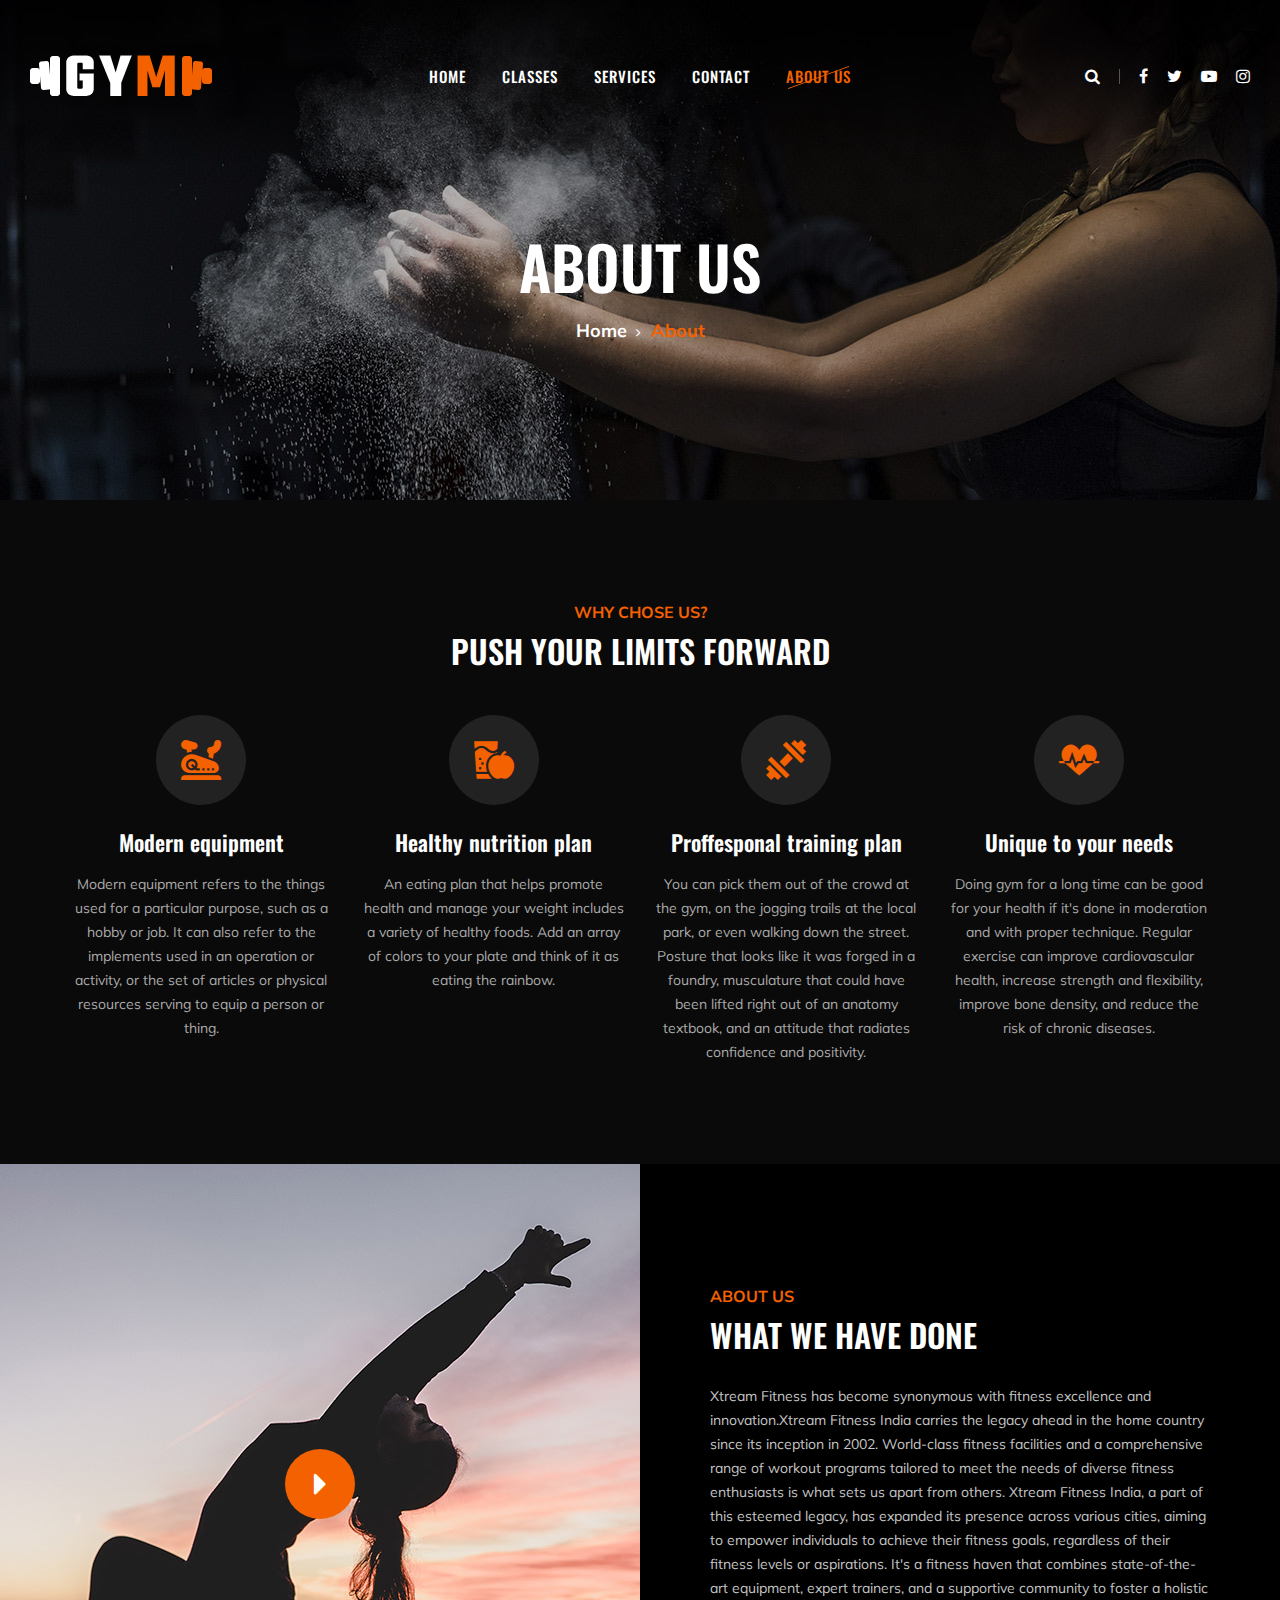
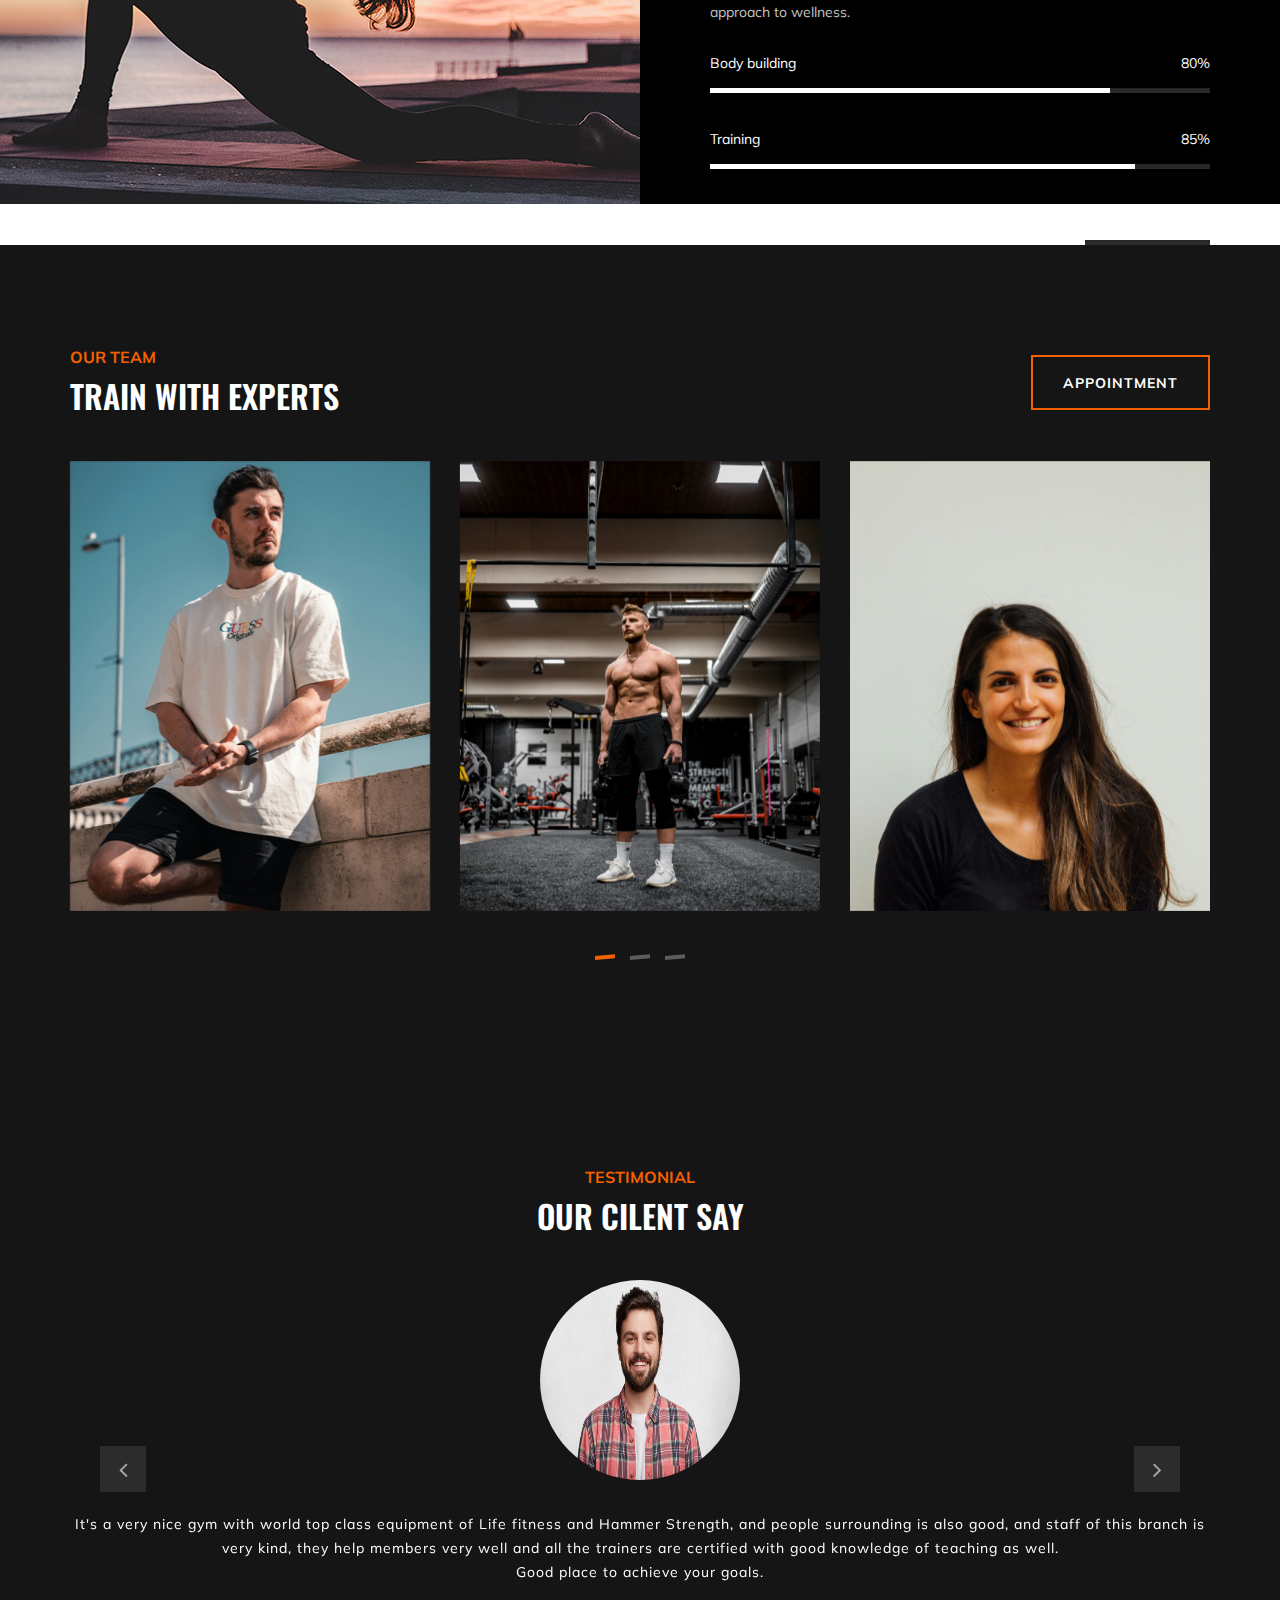
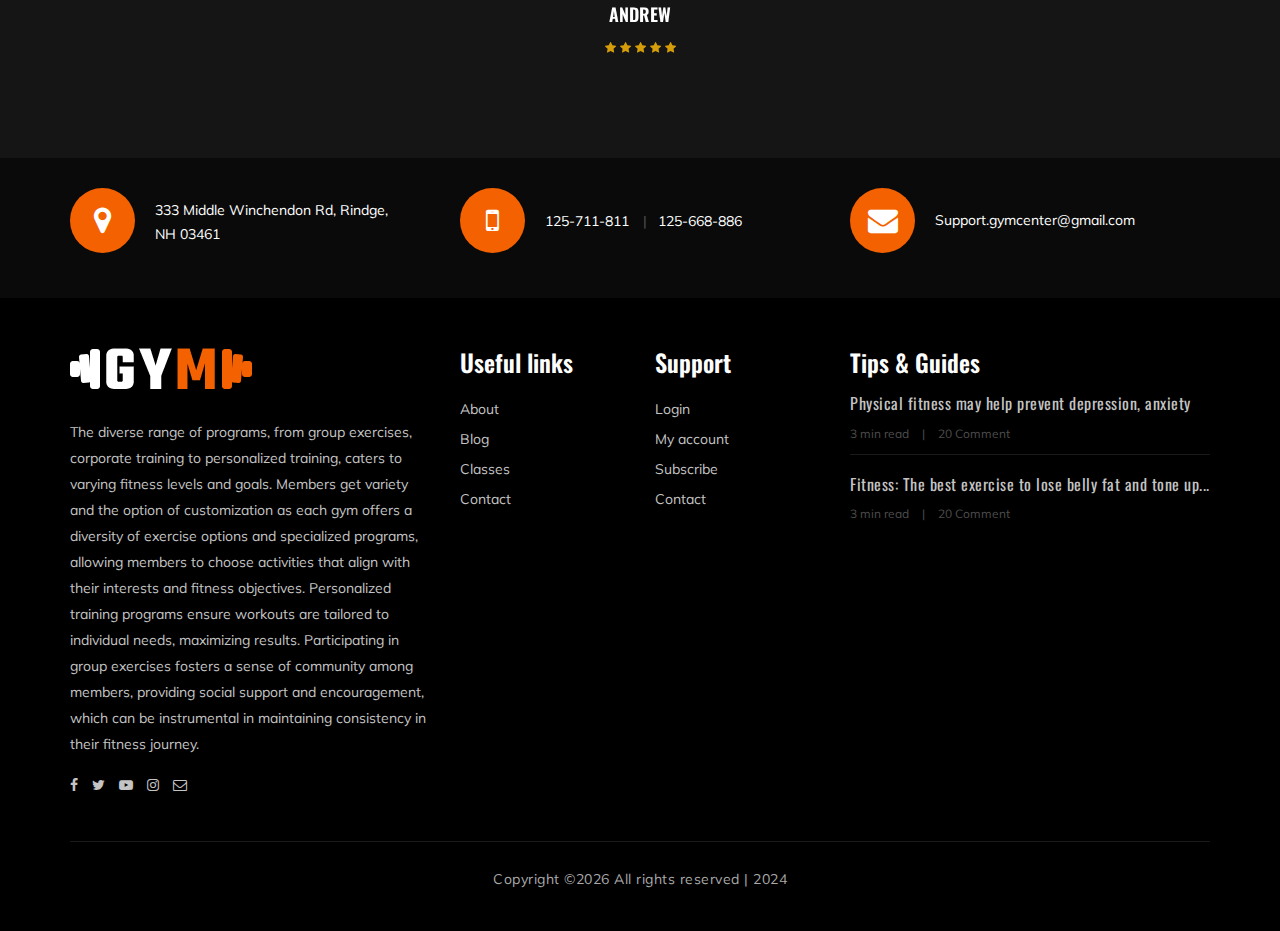
<file: about-us.html>
<!DOCTYPE html>
<html lang="zxx">

<head>
    <meta charset="UTF-8">
    <meta name="description" content="Gym Template">
    <meta name="keywords" content="Gym, unica, creative, html">
    <meta name="viewport" content="width=device-width, initial-scale=1.0">
    <meta http-equiv="X-UA-Compatible" content="ie=edge">
    <title>Xtream Fitness</title>

    <!-- Google Font -->
    <link href="https://fonts.googleapis.com/css?family=Muli:300,400,500,600,700,800,900&display=swap" rel="stylesheet">
    <link href="https://fonts.googleapis.com/css?family=Oswald:300,400,500,600,700&display=swap" rel="stylesheet">

    <!-- Css Styles -->
    <link rel="stylesheet" href="css/bootstrap.min.css" type="text/css">
    <link rel="stylesheet" href="css/font-awesome.min.css" type="text/css">
    <link rel="stylesheet" href="css/flaticon.css" type="text/css">
    <link rel="stylesheet" href="css/owl.carousel.min.css" type="text/css">
    <link rel="stylesheet" href="css/barfiller.css" type="text/css">
    <link rel="stylesheet" href="css/magnific-popup.css" type="text/css">
    <link rel="stylesheet" href="css/slicknav.min.css" type="text/css">
    <link rel="stylesheet" href="css/style.css" type="text/css">
</head>

<body>
    <!-- Page Preloder -->
    <div id="preloder">
        <div class="loader"></div>
    </div>

 <!-- Offcanvas Menu Section Begin -->
    <div class="offcanvas-menu-overlay"></div>
    <div class="offcanvas-menu-wrapper">
        <div class="canvas-close">
            <i class="fa fa-close"></i>
        </div>
        <div class="canvas-search search-switch">
            <i class="fa fa-search"></i>
        </div>
        <nav class="canvas-menu mobile-menu">
            <ul>
                <li><a href="./index.html">Home</a></li>
                <li><a href="./classes.html">Classes</a></li>
                <li><a href="./services.html">Services</a></li>
                <li><a href="./contact.html">Contact</a></li>
                <li><a href="./about-us.html">About Us</a></li>
        </nav>
        </nav>
        <div id="mobile-menu-wrap"></div>
        <div class="canvas-social">
            <a href="#"><i class="fa fa-facebook"></i></a>
            <a href="#"><i class="fa fa-twitter"></i></a>
            <a href="#"><i class="fa fa-youtube-play"></i></a>
            <a href="#"><i class="fa fa-instagram"></i></a>
        </div>
    </div>
    <!-- Offcanvas Menu Section End -->

    <!-- Header Section Begin -->
    <header class="header-section">
        <div class="container-fluid">
            <div class="row">
                <div class="col-lg-3">
                    <div class="logo">
                        <a href="./index.html">
                            <img src="img/logo.png" alt="">
                        </a>
                    </div>
                </div>
                <div class="col-lg-6">
                    <nav class="nav-menu">
                        <ul>
                            <li><a href="./index.html">Home</a></li>
                            <li><a href="./classes.html">Classes</a></li>
                            <li><a href="./services.html">Services</a></li>
                            <li><a href="./contact.html">Contact</a></li>
                            <li class="active"><a href="./about-us.html">About Us</a></li>
                    </nav>
                </div>
                <div class="col-lg-3">
                    <div class="top-option">
                        <div class="to-search search-switch">
                            <i class="fa fa-search"></i>
                        </div>
                        <div class="to-social">
                            <a href="#"><i class="fa fa-facebook"></i></a>
                            <a href="#"><i class="fa fa-twitter"></i></a>
                            <a href="#"><i class="fa fa-youtube-play"></i></a>
                            <a href="#"><i class="fa fa-instagram"></i></a>
                        </div>
                    </div>
                </div>
            </div>
            <div class="canvas-open">
                <i class="fa fa-bars"></i>
            </div>
        </div>
    </header>
    <!-- Header End -->

    <!-- Breadcrumb Section Begin -->
    <section class="breadcrumb-section set-bg" data-setbg="img/breadcrumb-bg.jpg">
        <div class="container">
            <div class="row">
                <div class="col-lg-12 text-center">
                    <div class="breadcrumb-text">
                        <h2>About us</h2>
                        <div class="bt-option">
                            <a href="./index.html">Home</a>
                            <span>About</span>
                        </div>
                    </div>
                </div>
            </div>
        </div>
    </section>
    <!-- Breadcrumb Section End -->

    <!-- ChoseUs Section Begin -->
    <section class="choseus-section spad">
        <div class="container">
            <div class="row">
                <div class="col-lg-12">
                    <div class="section-title">
                        <span>Why chose us?</span>
                        <h2>PUSH YOUR LIMITS FORWARD</h2>
                    </div>
                </div>
            </div>
            <div class="row">
                <div class="col-lg-3 col-sm-6">
                    <div class="cs-item">
                        <span class="flaticon-034-stationary-bike"></span>
                        <h4>Modern equipment</h4>
                        <p>Modern equipment refers to the things used for a particular purpose, such as a hobby or job. It can also refer to the implements used in an operation or activity, or the set of articles or physical resources serving to equip a person or thing.</p>
                    </div>
                </div>
                <div class="col-lg-3 col-sm-6">
                    <div class="cs-item">
                        <span class="flaticon-033-juice"></span>
                        <h4>Healthy nutrition plan</h4>
                        <p>An eating plan that helps promote health and manage your weight includes a variety of healthy foods. Add an array of colors to your plate and think of it as eating the rainbow.</p>
                    </div>
                </div>
                <div class="col-lg-3 col-sm-6">
                    <div class="cs-item">
                        <span class="flaticon-002-dumbell"></span>
                        <h4>Proffesponal training plan</h4>
                        <p>You can pick them out of the crowd at the gym, on the jogging trails at the local park, or even walking down the street. Posture that looks like it was forged in a foundry, musculature that could have been lifted right out of an anatomy textbook, and an attitude that radiates confidence and positivity.</p>
                    </div>
                </div>
                <div class="col-lg-3 col-sm-6">
                    <div class="cs-item">
                        <span class="flaticon-014-heart-beat"></span>
                        <h4>Unique to your needs</h4>
                        <p>Doing gym for a long time can be good for your health if it's done in moderation and with proper technique. Regular exercise can improve cardiovascular health, increase strength and flexibility, improve bone density, and reduce the risk of chronic diseases.</p>
                    </div>
                </div>
            </div>
        </div>
    </section>
    <!-- ChoseUs Section End -->

    <!-- About US Section Begin -->
    <section class="aboutus-section">
        <div class="container-fluid">
            <div class="row">
                <div class="col-lg-6 p-0">
                    <div class="about-video set-bg" data-setbg="img/about-us.jpg">
                        <a href="https://youtu.be/chEgqD07xAI?feature=shared" class="play-btn video-popup"><i
                                class="fa fa-caret-right"></i></a>
                    </div>
                </div>
                <div class="col-lg-6 p-0">
                    <div class="about-text">
                        <div class="section-title">
                            <span>About Us</span>
                            <h2>What we have done</h2>
                        </div>
                        <div class="at-desc">
                            <p>Xtream Fitness has become synonymous with fitness excellence and innovation.Xtream Fitness India carries the legacy ahead in the home country since its inception in 2002. World-class fitness facilities and a comprehensive range of workout programs tailored to meet the needs of diverse fitness enthusiasts is what sets us apart from others.

                                Xtream Fitness India, a part of this esteemed legacy, has expanded its presence across various cities, aiming to empower individuals to achieve their fitness goals, regardless of their fitness levels or aspirations. It's a fitness haven that combines state-of-the-art equipment, expert trainers, and a supportive community to foster a holistic approach to wellness.</p>
                        </div>
                        <div class="about-bar">
                            <div class="ab-item">
                                <p>Body building</p>
                                <div id="bar1" class="barfiller">
                                    <span class="fill" data-percentage="80"></span>
                                    <div class="tipWrap">
                                        <span class="tip"></span>
                                    </div>
                                </div>
                            </div>
                            <div class="ab-item">
                                <p>Training</p>
                                <div id="bar2" class="barfiller">
                                    <span class="fill" data-percentage="85"></span>
                                    <div class="tipWrap">
                                        <span class="tip"></span>
                                    </div>
                                </div>
                            </div>
                            <div class="ab-item">
                                <p>Fitness</p>
                                <div id="bar3" class="barfiller">
                                    <span class="fill" data-percentage="75"></span>
                                    <div class="tipWrap">
                                        <span class="tip"></span>
                                    </div>
                                </div>
                            </div>
                        </div>
                    </div>
                </div>
            </div>
        </div>
    </section>
    <!-- About US Section End -->

    <!-- Team Section Begin -->
    <section class="team-section spad">
        <div class="container">
            <div class="row">
                <div class="col-lg-12">
                    <div class="team-title">
                        <div class="section-title">
                            <span>Our Team</span>
                            <h2>TRAIN WITH EXPERTS</h2>
                        </div>
                        <a href="#" class="primary-btn btn-normal appoinment-btn">appointment</a>
                    </div>
                </div>
            </div>
            <div class="row">
                <div class="ts-slider owl-carousel">
                    <div class="col-lg-4">
                        <div class="ts-item set-bg" data-setbg="./img/team/team1.jpg">
                            <div class="ts_text">
                                <h4>Robert</h4>
                                <span>Gym Trainer</span>
                            </div>
                        </div>
                    </div>
                    <div class="col-lg-4">
                        <div class="ts-item set-bg" data-setbg="./img/team/team2.jpg">
                            <div class="ts_text">
                                <h4>Charles Edge</h4>
                                <span>Gym Trainer</span>
                            </div>
                        </div>
                    </div>
                    <div class="col-lg-4">
                        <div class="ts-item set-bg" data-setbg="./img/team/team3.jpg">
                            <div class="ts_text">
                                <h4>Cassie</h4>
                                <span>Gym Trainer</span>
                            </div>
                        </div>
                    </div>
                    <div class="col-lg-4">
                        <div class="ts-item set-bg" data-setbg="./img/team/team4.jpg">
                            <div class="ts_text">
                                <h4>William Bun</h4>
                                <span>Gym Trainer</span>
                            </div>
                        </div>
                    </div>
                    <div class="col-lg-4">
                        <div class="ts-item set-bg" data-setbg="./img/team/team5.jpg">
                            <div class="ts_text">
                                <h4>Olive Kay</h4>
                                <span>Gym Trainer</span>
                            </div>
                        </div>
                    </div>
                    <div class="col-lg-4">
                        <div class="ts-item set-bg" data-setbg="./img/team/team6.jpg">
                            <div class="ts_text">
                                <h4>Mary</h4>
                                <span>Gym Trainer</span>
                            </div>
                        </div>
                    </div>
                </div>
            </div>
        </div>
    </section>
    <!-- Banner Section End -->

    <!-- Testimonial Section Begin -->
    <section class="testimonial-section spad">
        <div class="container">
            <div class="row">
                <div class="col-lg-12">
                    <div class="section-title">
                        <span>Testimonial</span>
                        <h2>Our cilent say</h2>
                    </div>
                </div>
            </div>
            <div class="ts_slider owl-carousel">
                <div class="ts_item">
                    <div class="row">
                        <div class="col-lg-12 text-center">
                            <div class="ti_pic">
                                <img src="img/testimonial/t-2.jpg" alt="">
                            </div>
                            <div class="ti_text">
                                <p>It's a very nice gym with world top class equipment of Life fitness and Hammer Strength, and people surrounding is also good, and staff of this branch is very kind, they help members very well and all the trainers are certified with good knowledge of teaching as well.<br/> Good place to achieve your goals.</p>
                                <h5>Andrew</h5>
                                <div class="tt-rating">
                                    <i class="fa fa-star"></i>
                                    <i class="fa fa-star"></i>
                                    <i class="fa fa-star"></i>
                                    <i class="fa fa-star"></i>
                                    <i class="fa fa-star"></i>
                                </div>
                            </div>
                        </div>
                    </div>
                </div>
                <div class="ts_item">
                    <div class="row">
                        <div class="col-lg-12 text-center">
                            <div class="ti_pic">
                                <img src="img/testimonial/t-1.jpg" alt="">
                            </div>
                            <div class="ti_text">
                                <p>So this place is more than just a gym. You can walk in and make friends that will guide you and help you out each time. They have great programs such as kickboxing, yoga, Zumba etc that you can opt for to change the routine once in a while. They have <br/> dedicated cardio and spinning sections with mood lighting and good instructors. The staff is humble and helpful whenever approached.</p>
                                <h5>Tina</h5>
                                <div class="tt-rating">
                                    <i class="fa fa-star"></i>
                                    <i class="fa fa-star"></i>
                                    <i class="fa fa-star"></i>
                                    <i class="fa fa-star"></i>
                                    <i class="fa fa-star"></i>
                                </div>
                            </div>
                        </div>
                    </div>
                </div>
            </div>
        </div>
    </section>
    <!-- Testimonial Section End -->

    <!-- Get In Touch Section Begin -->
    <div class="gettouch-section">
        <div class="container">
            <div class="row">
                <div class="col-md-4">
                    <div class="gt-text">
                        <i class="fa fa-map-marker"></i>
                        <p>333 Middle Winchendon Rd, Rindge,<br/> NH 03461</p>
                    </div>
                </div>
                <div class="col-md-4">
                    <div class="gt-text">
                        <i class="fa fa-mobile"></i>
                        <ul>
                            <li>125-711-811</li>
                            <li>125-668-886</li>
                        </ul>
                    </div>
                </div>
                <div class="col-md-4">
                    <div class="gt-text email">
                        <i class="fa fa-envelope"></i>
                        <p>Support.gymcenter@gmail.com</p>
                    </div>
                </div>
            </div>
        </div>
    </div>
    <!-- Get In Touch Section End -->

    <!-- Footer Section Begin -->
    <section class="footer-section">
        <div class="container">
            <div class="row">
                <div class="col-lg-4">
                    <div class="fs-about">
                        <div class="fa-logo">
                            <a href="#"><img src="img/logo.png" alt=""></a>
                        </div>
                        <p>The diverse range of programs, from group exercises, corporate training to personalized training, caters to varying fitness levels and goals. Members get variety and the option of customization as each gym offers a diversity of exercise options and specialized programs, allowing members to choose activities that align with their interests and fitness objectives. Personalized training programs ensure workouts are tailored to individual needs, maximizing results. Participating in group exercises fosters a sense of community among members, providing social support and encouragement, which can be instrumental in maintaining consistency in their fitness journey.</p>
                        <div class="fa-social">
                            <a href="#"><i class="fa fa-facebook"></i></a>
                            <a href="#"><i class="fa fa-twitter"></i></a>
                            <a href="#"><i class="fa fa-youtube-play"></i></a>
                            <a href="#"><i class="fa fa-instagram"></i></a>
                            <a href="#"><i class="fa  fa-envelope-o"></i></a>
                        </div>
                    </div>
                </div>
                <div class="col-lg-2 col-md-3 col-sm-6">
                    <div class="fs-widget">
                        <h4>Useful links</h4>
                        <ul>
                            <li><a href="#">About</a></li>
                            <li><a href="#">Blog</a></li>
                            <li><a href="#">Classes</a></li>
                            <li><a href="#">Contact</a></li>
                        </ul>
                    </div>
                </div>
                <div class="col-lg-2 col-md-3 col-sm-6">
                    <div class="fs-widget">
                        <h4>Support</h4>
                        <ul>
                            <li><a href="#">Login</a></li>
                            <li><a href="#">My account</a></li>
                            <li><a href="#">Subscribe</a></li>
                            <li><a href="#">Contact</a></li>
                        </ul>
                    </div>
                </div>
                <div class="col-lg-4 col-md-6">
                    <div class="fs-widget">
                        <h4>Tips & Guides</h4>
                        <div class="fw-recent">
                            <h6><a href="#">Physical fitness may help prevent depression, anxiety</a></h6>
                            <ul>
                                <li>3 min read</li>
                                <li>20 Comment</li>
                            </ul>
                        </div>
                        <div class="fw-recent">
                            <h6><a href="#">Fitness: The best exercise to lose belly fat and tone up...</a></h6>
                            <ul>
                                <li>3 min read</li>
                                <li>20 Comment</li>
                            </ul>
                        </div>
                    </div>
                </div>
            </div>
            <div class="row">
                <div class="col-lg-12 text-center">
                    <div class="copyright-text">
                        <p><!-- Link back to Colorlib can't be removed. Template is licensed under CC BY 3.0. -->
  Copyright &copy;<script>document.write(new Date().getFullYear());</script> All rights reserved | 2024
                    </div>
                </div>
            </div>
        </div>
    </section>
    <!-- Footer Section End -->

    <!-- Search model Begin -->
    <div class="search-model">
        <div class="h-100 d-flex align-items-center justify-content-center">
            <div class="search-close-switch">+</div>
            <form class="search-model-form">
                <input type="text" id="search-input" placeholder="Search here.....">
            </form>
        </div>
    </div>
    <!-- Search model end -->

    <!-- Js Plugins -->
    <script src="js/jquery-3.3.1.min.js"></script>
    <script src="js/bootstrap.min.js"></script>
    <script src="js/jquery.magnific-popup.min.js"></script>
    <script src="js/masonry.pkgd.min.js"></script>
    <script src="js/jquery.barfiller.js"></script>
    <script src="js/jquery.slicknav.js"></script>
    <script src="js/owl.carousel.min.js"></script>
    <script src="js/main.js"></script>


</body>

</html>
</file>
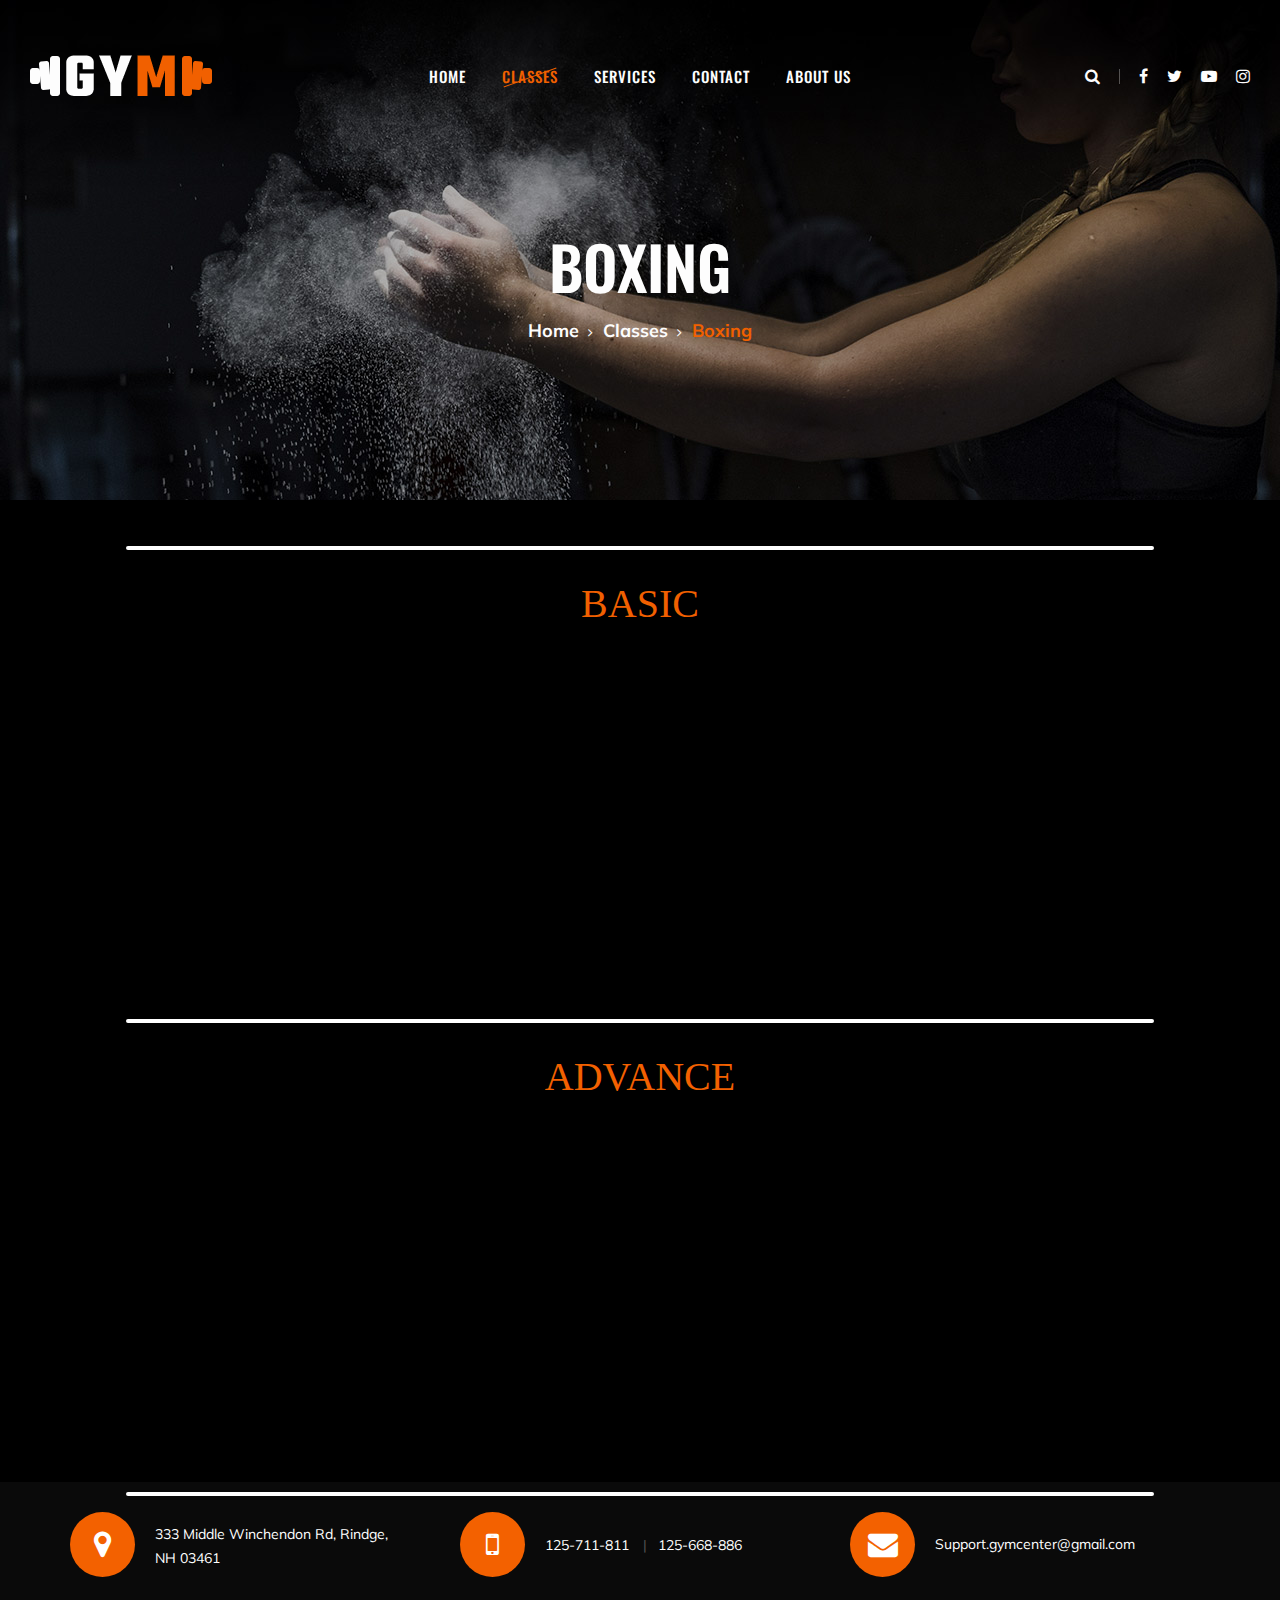
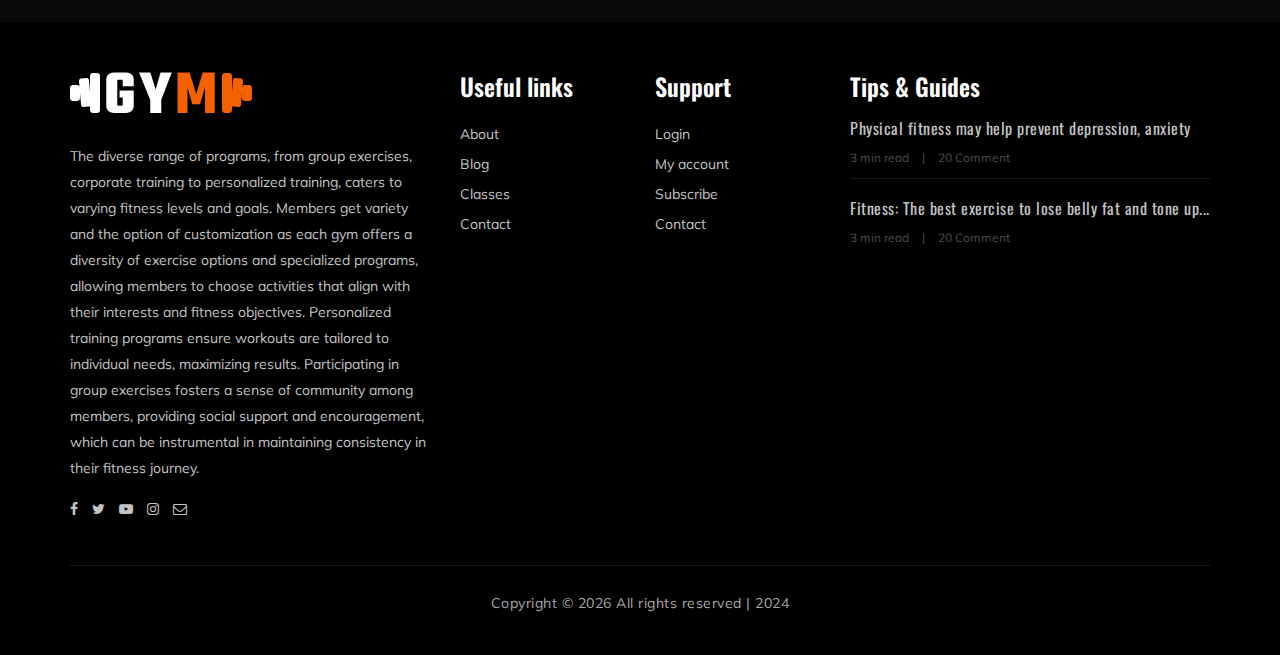
<file: boxing.html>
<!DOCTYPE html>
<html lang="zxx">

    <head>
        <meta charset="UTF-8">
        <meta name="description" content="Gym Template">
        <meta name="keywords" content="Gym, unica, creative, html">
        <meta name="viewport" content="width=device-width, initial-scale=1.0">
        <meta http-equiv="X-UA-Compatible" content="ie=edge">
        <title>Xtream Fitness</title>

        <!-- Google Font -->
        <link href="https://fonts.googleapis.com/css?family=Muli:300,400,500,600,700,800,900&display=swap" rel="stylesheet">
        <link href="https://fonts.googleapis.com/css?family=Oswald:300,400,500,600,700&display=swap" rel="stylesheet">

        <!-- Css Styles -->
        <link rel="stylesheet" href="css/bootstrap.min.css" type="text/css">
        <link rel="stylesheet" href="css/font-awesome.min.css" type="text/css">
        <link rel="stylesheet" href="css/flaticon.css" type="text/css">
        <link rel="stylesheet" href="css/owl.carousel.min.css" type="text/css">
        <link rel="stylesheet" href="css/barfiller.css" type="text/css">
        <link rel="stylesheet" href="css/magnific-popup.css" type="text/css">
        <link rel="stylesheet" href="css/slicknav.min.css" type="text/css">
        <link rel="stylesheet" href="css/style3.css" type="text/css">
    </head>
    <body> 
         <!-- Page Preloder -->
        <div id="preloder">
            <div class="loader"></div>
        </div>

            <!-- Offcanvas Menu Section Begin -->
            <div class="offcanvas-menu-overlay"></div>
            <div class="offcanvas-menu-wrapper">
                <div class="canvas-close">
                    <i class="fa fa-close"></i>
                </div>
                <div class="canvas-search search-switch">
                    <i class="fa fa-search"></i>
                </div>
                <nav class="canvas-menu mobile-menu">
                    <ul>
                        <li><a href="./index.html">Home</a></li>
                        <li><a href="./classes.html">Classes</a></li>
                        <li><a href="./services.html">Services</a></li>
                        <li><a href="./contact.html">Contact</a></li>
                        <li><a href="./about-us.html">About Us</a></li>
                </nav>
                <div id="mobile-menu-wrap"></div>
                <div class="canvas-social">
                    <a href="#"><i class="fa fa-facebook"></i></a>
                    <a href="#"><i class="fa fa-twitter"></i></a>
                    <a href="#"><i class="fa fa-youtube-play"></i></a>
                    <a href="#"><i class="fa fa-instagram"></i></a>
                </div>
            </div>
            <!-- Offcanvas Menu Section End -->

            <!-- Header Section Begin -->
            <header class="header-section">
                <div class="container-fluid">
                    <div class="row">
                        <div class="col-lg-3">
                            <div class="logo">
                                <a href="./index.html">
                                    <img src="img/logo.png" alt="">
                                </a>
                            </div>
                        </div>
                        <div class="col-lg-6">
                            <nav class="nav-menu">
                                <ul>
                                    <li><a href="./index.html">Home</a></li>
                                    <li class="active"><a href="./classes.html">Classes</a></li>
                                    <li><a href="./services.html">Services</a></li>
                                    <li><a href="./contact.html">Contact</a></li>
                                    <li><a href="./about-us.html">About Us</a></li>
                            </nav>
                        </div>
                        <div class="col-lg-3">
                            <div class="top-option">
                                <div class="to-search search-switch">
                                    <i class="fa fa-search"></i>
                                </div>
                                <div class="to-social">
                                    <a href="#"><i class="fa fa-facebook"></i></a>
                                    <a href="#"><i class="fa fa-twitter"></i></a>
                                    <a href="#"><i class="fa fa-youtube-play"></i></a>
                                    <a href="#"><i class="fa fa-instagram"></i></a>
                                </div>
                            </div>
                        </div>
                    </div>
                    <div class="canvas-open">
                        <i class="fa fa-bars"></i>
                    </div>
                </div>
            </header>
            <!-- Header End -->

            <!-- Breadcrumb Section Begin -->
            <section class="breadcrumb-section set-bg" data-setbg="img/breadcrumb-bg.jpg">
                <div class="container">
                    <div class="row">
                        <div class="col-lg-12 text-center">
                            <div class="breadcrumb-text">
                                <h2>BOXING</h2>
                                <div class="bt-option">
                                    <a href="./index.html">Home</a>
                                    <a href="./classes.html">Classes</a>
                                    <span>Boxing</span>
                                </div>
                            </div>
                        </div>
                    </div>
                </div>
            </section>
            <hr>
            <!-- Breadcrumb Section End -->
            <!-- video section begain -->
            <section id="history">
                <div id="history-text">
                    <h3>BASIC</h3>
                    <br>
                    <div id="video-mask">
                        <iframe width="560" height="315" src="https://www.youtube.com/embed/0cZfdlD18fQ?si=CtiUXEZIzaExsFoy" title="YouTube video player" frameborder="0" allow="accelerometer; autoplay; clipboard-write; encrypted-media; gyroscope; picture-in-picture; web-share" referrerpolicy="strict-origin-when-cross-origin" allowfullscreen></iframe>
                        </div>
                </div>     
                  </section>
                <hr> 
    <section id="history">
        <div id="history-text">
            <h3>ADVANCE</h3>
            <br>
            <div id="video-mask">
                <iframe width="560" height="315" src="https://www.youtube.com/embed/w5oFupBbh0w?si=QEgh_jSDD8j8GBeO" title="YouTube video player" frameborder="0" allow="accelerometer; autoplay; clipboard-write; encrypted-media; gyroscope; picture-in-picture; web-share" referrerpolicy="strict-origin-when-cross-origin" allowfullscreen></iframe>
                </div>
        </div>     
          </section>
        <hr> 

      <!-- Get In Touch Section Begin -->
      <div class="gettouch-section">
        <div class="container">
            <div class="row">
                <div class="col-md-4">
                    <div class="gt-text">
                        <i class="fa fa-map-marker"></i>
                        <p>333 Middle Winchendon Rd, Rindge,<br/> NH 03461</p>
                    </div>
                </div>
                <div class="col-md-4">
                    <div class="gt-text">
                        <i class="fa fa-mobile"></i>
                        <ul>
                            <li>125-711-811</li>
                            <li>125-668-886</li>
                        </ul>
                    </div>
                </div>
                <div class="col-md-4">
                    <div class="gt-text email">
                        <i class="fa fa-envelope"></i>
                        <p>Support.gymcenter@gmail.com</p>
                    </div>
                </div>
            </div>
        </div>
    </div>
    <!-- Get In Touch Section End -->

    <!-- Footer Section Begin -->
    <section class="footer-section">
        <div class="container">
            <div class="row">
                <div class="col-lg-4">
                    <div class="fs-about">
                        <div class="fa-logo">
                            <a href="#"><img src="img/logo.png" alt=""></a>
                        </div>
                        <p>The diverse range of programs, from group exercises, corporate training to personalized training, caters to varying fitness levels and goals. Members get variety and the option of customization as each gym offers a diversity of exercise options and specialized programs, allowing members to choose activities that align with their interests and fitness objectives. Personalized training programs ensure workouts are tailored to individual needs, maximizing results. Participating in group exercises fosters a sense of community among members, providing social support and encouragement, which can be instrumental in maintaining consistency in their fitness journey.</p>
                        <div class="fa-social">
                            <a href="#"><i class="fa fa-facebook"></i></a>
                            <a href="#"><i class="fa fa-twitter"></i></a>
                            <a href="#"><i class="fa fa-youtube-play"></i></a>
                            <a href="#"><i class="fa fa-instagram"></i></a>
                            <a href="#"><i class="fa  fa-envelope-o"></i></a>
                        </div>
                    </div>
                </div>
                <div class="col-lg-2 col-md-3 col-sm-6">
                    <div class="fs-widget">
                        <h4>Useful links</h4>
                        <ul>
                            <li><a href="#">About</a></li>
                            <li><a href="#">Blog</a></li>
                            <li><a href="#">Classes</a></li>
                            <li><a href="#">Contact</a></li>
                        </ul>
                    </div>
                </div>
                <div class="col-lg-2 col-md-3 col-sm-6">
                    <div class="fs-widget">
                        <h4>Support</h4>
                        <ul>
                            <li><a href="#">Login</a></li>
                            <li><a href="#">My account</a></li>
                            <li><a href="#">Subscribe</a></li>
                            <li><a href="#">Contact</a></li>
                        </ul>
                    </div>
                </div>
                <div class="col-lg-4 col-md-6">
                    <div class="fs-widget">
                        <h4>Tips & Guides</h4>
                        <div class="fw-recent">
                            <h6><a href="#">Physical fitness may help prevent depression, anxiety</a></h6>
                            <ul>
                                <li>3 min read</li>
                                <li>20 Comment</li>
                            </ul>
                        </div>
                        <div class="fw-recent">
                            <h6><a href="#">Fitness: The best exercise to lose belly fat and tone up...</a></h6>
                            <ul>
                                <li>3 min read</li>
                                <li>20 Comment</li>
                            </ul>
                        </div>
                    </div>
                </div>
            </div>
            <div class="row">
                <div class="col-lg-12 text-center">
                    <div class="copyright-text">
                        <p>
                            Copyright &copy;
                            <script>
                                document.write(new Date().getFullYear());
                            </script> All rights reserved | 2024
                        </p>
                    </div>
                </div>
            </div>
        </div>
    </section>
    <!-- Footer Section End -->

    <!-- Search model Begin -->
    <div class="search-model">
        <div class="h-100 d-flex align-items-center justify-content-center">
            <div class="search-close-switch">+</div>
            <form class="search-model-form">
                <input type="text" id="search-input" placeholder="Search here.....">
            </form>
        </div>
    </div>
 <!-- Js Plugins -->
 <script src="js/jquery-3.3.1.min.js"></script>
 <script src="js/bootstrap.min.js"></script>
 <script src="js/jquery.magnific-popup.min.js"></script>
 <script src="js/masonry.pkgd.min.js"></script>
 <script src="js/jquery.barfiller.js"></script>
 <script src="js/jquery.slicknav.js"></script>
 <script src="js/owl.carousel.min.js"></script>
 <script src="js/main.js"></script>
</body>
</html>
</file>
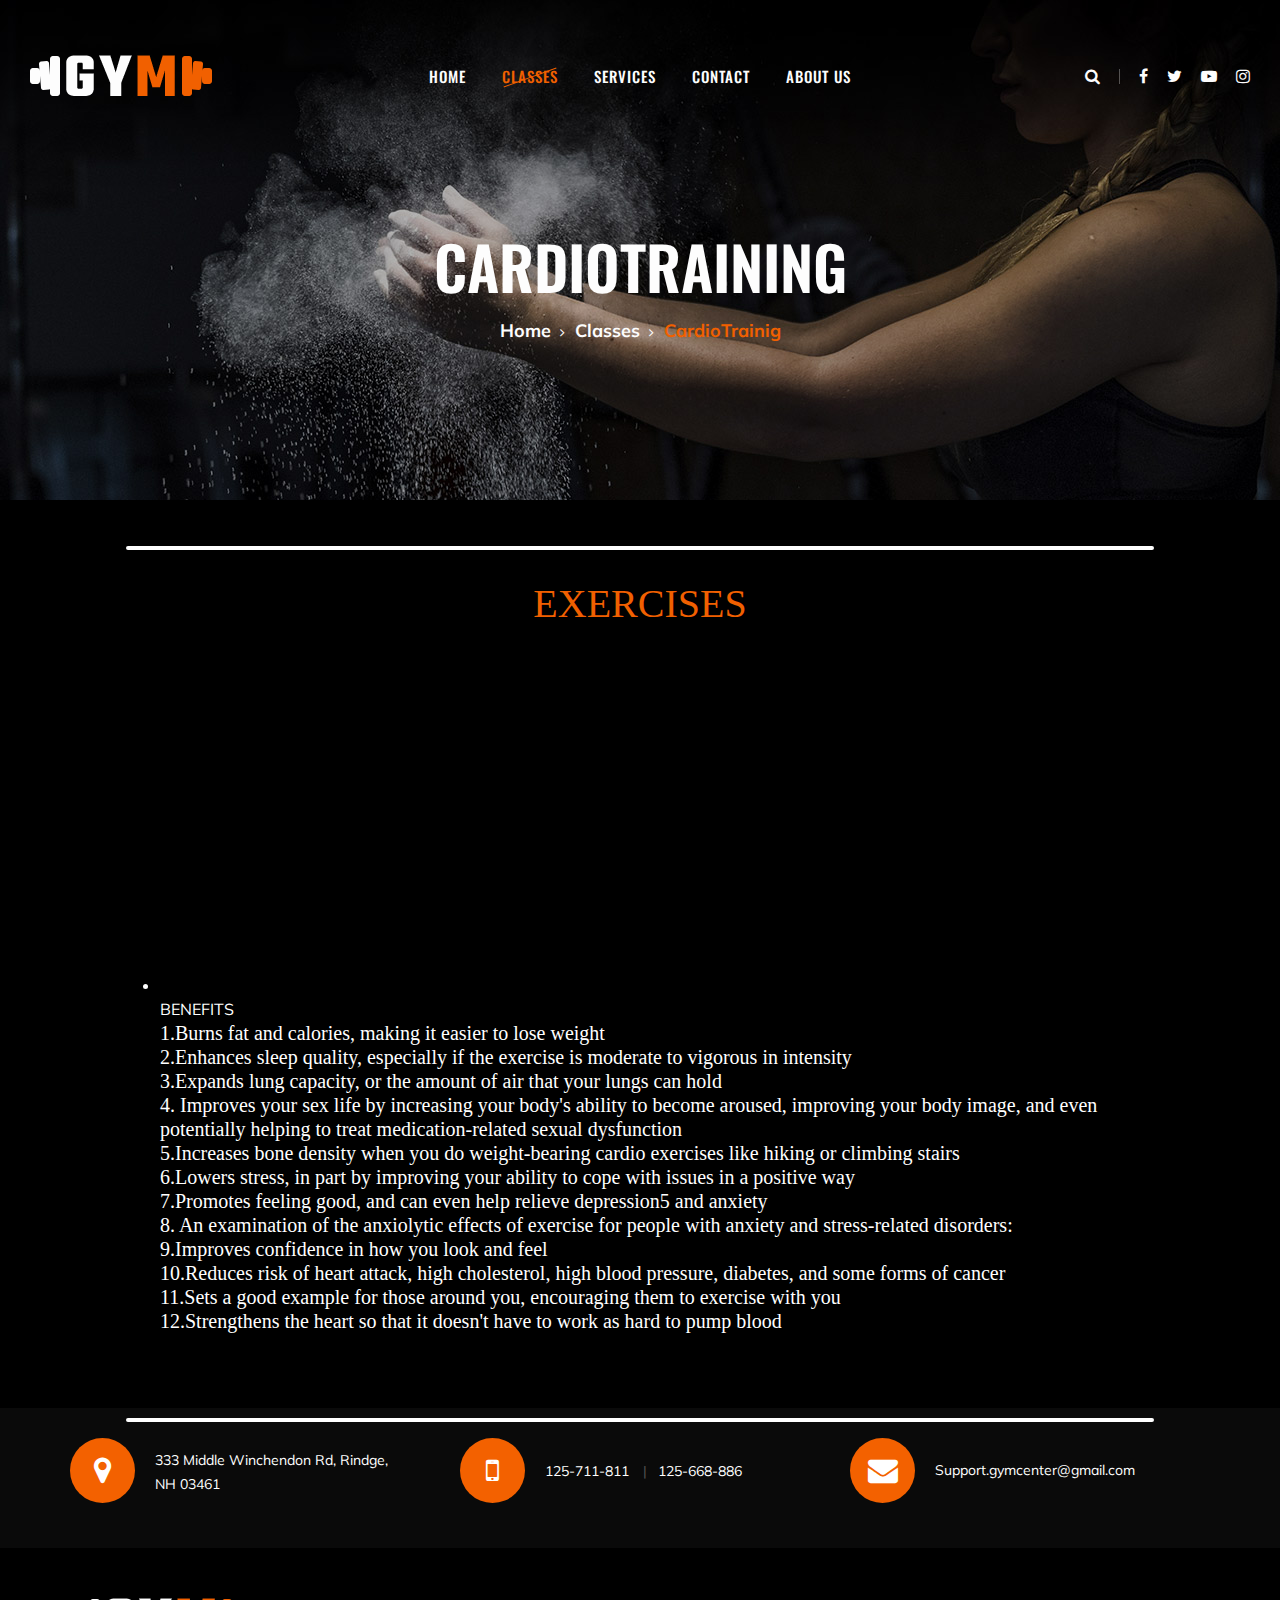
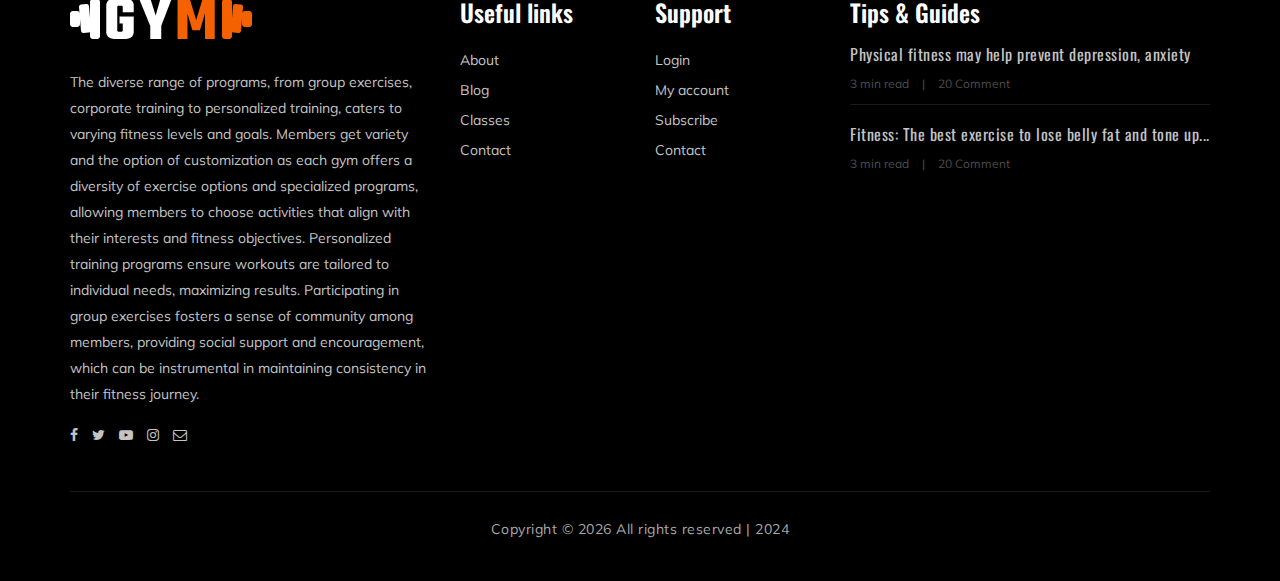
<file: cardio.html>
<!DOCTYPE html>
<html lang="zxx">

    <head>
        <meta charset="UTF-8">
        <meta name="description" content="Gym Template">
        <meta name="keywords" content="Gym, unica, creative, html">
        <meta name="viewport" content="width=device-width, initial-scale=1.0">
        <meta http-equiv="X-UA-Compatible" content="ie=edge">
        <title>Xtream Fitness</title>

        <!-- Google Font -->
        <link href="https://fonts.googleapis.com/css?family=Muli:300,400,500,600,700,800,900&display=swap" rel="stylesheet">
        <link href="https://fonts.googleapis.com/css?family=Oswald:300,400,500,600,700&display=swap" rel="stylesheet">

        <!-- Css Styles -->
        <link rel="stylesheet" href="css/bootstrap.min.css" type="text/css">
        <link rel="stylesheet" href="css/font-awesome.min.css" type="text/css">
        <link rel="stylesheet" href="css/flaticon.css" type="text/css">
        <link rel="stylesheet" href="css/owl.carousel.min.css" type="text/css">
        <link rel="stylesheet" href="css/barfiller.css" type="text/css">
        <link rel="stylesheet" href="css/magnific-popup.css" type="text/css">
        <link rel="stylesheet" href="css/slicknav.min.css" type="text/css">
        <link rel="stylesheet" href="css/style3.css" type="text/css">
    </head>
    <body> 
         <!-- Page Preloder -->
        <div id="preloder">
            <div class="loader"></div>
        </div>

            <!-- Offcanvas Menu Section Begin -->
            <div class="offcanvas-menu-overlay"></div>
            <div class="offcanvas-menu-wrapper">
                <div class="canvas-close">
                    <i class="fa fa-close"></i>
                </div>
                <div class="canvas-search search-switch">
                    <i class="fa fa-search"></i>
                </div>
                <nav class="canvas-menu mobile-menu">
                    <ul>
                        <li><a href="./index.html">Home</a></li>
                        <li><a href="./classes.html">Classes</a></li>
                        <li><a href="./services.html">Services</a></li>
                        <li><a href="./contact.html">Contact</a></li>
                        <li><a href="./about-us.html">About Us</a></li>
                </nav>
                <div id="mobile-menu-wrap"></div>
                <div class="canvas-social">
                    <a href="#"><i class="fa fa-facebook"></i></a>
                    <a href="#"><i class="fa fa-twitter"></i></a>
                    <a href="#"><i class="fa fa-youtube-play"></i></a>
                    <a href="#"><i class="fa fa-instagram"></i></a>
                </div>
            </div>
            <!-- Offcanvas Menu Section End -->

            <!-- Header Section Begin -->
            <header class="header-section">
                <div class="container-fluid">
                    <div class="row">
                        <div class="col-lg-3">
                            <div class="logo">
                                <a href="./index.html">
                                    <img src="img/logo.png" alt="">
                                </a>
                            </div>
                        </div>
                        <div class="col-lg-6">
                            <nav class="nav-menu">
                                <ul>
                                    <li><a href="./index.html">Home</a></li>
                                    <li class="active"><a href="./classes.html">Classes</a></li>
                                    <li><a href="./services.html">Services</a></li>
                                    <li><a href="./contact.html">Contact</a></li>
                                    <li><a href="./about-us.html">About Us</a></li>
                            </nav>
                        </div>
                        <div class="col-lg-3">
                            <div class="top-option">
                                <div class="to-search search-switch">
                                    <i class="fa fa-search"></i>
                                </div>
                                <div class="to-social">
                                    <a href="#"><i class="fa fa-facebook"></i></a>
                                    <a href="#"><i class="fa fa-twitter"></i></a>
                                    <a href="#"><i class="fa fa-youtube-play"></i></a>
                                    <a href="#"><i class="fa fa-instagram"></i></a>
                                </div>
                            </div>
                        </div>
                    </div>
                    <div class="canvas-open">
                        <i class="fa fa-bars"></i>
                    </div>
                </div>
            </header>
            <!-- Header End -->

            <!-- Breadcrumb Section Begin -->
            <section class="breadcrumb-section set-bg" data-setbg="img/breadcrumb-bg.jpg">
                <div class="container">
                    <div class="row">
                        <div class="col-lg-12 text-center">
                            <div class="breadcrumb-text">
                                <h2>CardioTraining</h2>
                                <div class="bt-option">
                                    <a href="./index.html">Home</a>
                                    <a href="./classes.html">Classes</a>
                                    <span>CardioTrainig</span>
                                </div>
                            </div>
                        </div>
                    </div>
                </div>
            </section>
            <hr>
            <!-- Breadcrumb Section End -->
            <!-- video section begain -->
    <section id="history">
        <div id="history-text">
            <h3>EXERCISES</h3>
            <br>
            <div id="video-mask">
                <iframe width="560" height="315" src="https://www.youtube.com/embed/kZDvg92tTMc?si=QwjAw-vWL9a1luD-" title="YouTube video player" frameborder="0" allow="accelerometer; autoplay; clipboard-write; encrypted-media; gyroscope; picture-in-picture; web-share" referrerpolicy="strict-origin-when-cross-origin" allowfullscreen></iframe>
                </div>
          <ul>
            <li></li>BENEFITS
            <p> 1.Burns fat and calories, making it easier to lose weight<br>
                2.Enhances sleep quality, especially if the exercise is moderate to vigorous in intensity<br>
                3.Expands lung capacity, or the amount of air that your lungs can hold<br>
               4. Improves your sex life by increasing your body's ability to become aroused, improving your body image, and even potentially helping to treat medication-related sexual dysfunction<br>
                5.Increases bone density when you do weight-bearing cardio exercises like hiking or climbing stairs<br>
                6.Lowers stress, in part by improving your ability to cope with issues in a positive way<br>
                7.Promotes feeling good, and can even help relieve depression5 and anxiety<br>
                8. An examination of the anxiolytic effects of exercise for people with anxiety and stress-related disorders:<br>
                
                9.Improves confidence in how you look and feel<br>
                10.Reduces risk of heart attack, high cholesterol, high blood pressure, diabetes, and some forms of cancer<br>
                11.Sets a good example for those around you, encouraging them to exercise with you<br>
                12.Strengthens the heart so that it doesn't have to work as hard to pump blood</p><BR>
          </ul>
        </div>
      
          </section>
        <hr> 

      <!-- Get In Touch Section Begin -->
      <div class="gettouch-section">
        <div class="container">
            <div class="row">
                <div class="col-md-4">
                    <div class="gt-text">
                        <i class="fa fa-map-marker"></i>
                        <p>333 Middle Winchendon Rd, Rindge,<br/> NH 03461</p>
                    </div>
                </div>
                <div class="col-md-4">
                    <div class="gt-text">
                        <i class="fa fa-mobile"></i>
                        <ul>
                            <li>125-711-811</li>
                            <li>125-668-886</li>
                        </ul>
                    </div>
                </div>
                <div class="col-md-4">
                    <div class="gt-text email">
                        <i class="fa fa-envelope"></i>
                        <p>Support.gymcenter@gmail.com</p>
                    </div>
                </div>
            </div>
        </div>
    </div>
    <!-- Get In Touch Section End -->

    <!-- Footer Section Begin -->
    <section class="footer-section">
        <div class="container">
            <div class="row">
                <div class="col-lg-4">
                    <div class="fs-about">
                        <div class="fa-logo">
                            <a href="#"><img src="img/logo.png" alt=""></a>
                        </div>
                        <p>The diverse range of programs, from group exercises, corporate training to personalized training, caters to varying fitness levels and goals. Members get variety and the option of customization as each gym offers a diversity of exercise options and specialized programs, allowing members to choose activities that align with their interests and fitness objectives. Personalized training programs ensure workouts are tailored to individual needs, maximizing results. Participating in group exercises fosters a sense of community among members, providing social support and encouragement, which can be instrumental in maintaining consistency in their fitness journey.</p>
                        <div class="fa-social">
                            <a href="#"><i class="fa fa-facebook"></i></a>
                            <a href="#"><i class="fa fa-twitter"></i></a>
                            <a href="#"><i class="fa fa-youtube-play"></i></a>
                            <a href="#"><i class="fa fa-instagram"></i></a>
                            <a href="#"><i class="fa  fa-envelope-o"></i></a>
                        </div>
                    </div>
                </div>
                <div class="col-lg-2 col-md-3 col-sm-6">
                    <div class="fs-widget">
                        <h4>Useful links</h4>
                        <ul>
                            <li><a href="#">About</a></li>
                            <li><a href="#">Blog</a></li>
                            <li><a href="#">Classes</a></li>
                            <li><a href="#">Contact</a></li>
                        </ul>
                    </div>
                </div>
                <div class="col-lg-2 col-md-3 col-sm-6">
                    <div class="fs-widget">
                        <h4>Support</h4>
                        <ul>
                            <li><a href="#">Login</a></li>
                            <li><a href="#">My account</a></li>
                            <li><a href="#">Subscribe</a></li>
                            <li><a href="#">Contact</a></li>
                        </ul>
                    </div>
                </div>
                <div class="col-lg-4 col-md-6">
                    <div class="fs-widget">
                        <h4>Tips & Guides</h4>
                        <div class="fw-recent">
                            <h6><a href="#">Physical fitness may help prevent depression, anxiety</a></h6>
                            <ul>
                                <li>3 min read</li>
                                <li>20 Comment</li>
                            </ul>
                        </div>
                        <div class="fw-recent">
                            <h6><a href="#">Fitness: The best exercise to lose belly fat and tone up...</a></h6>
                            <ul>
                                <li>3 min read</li>
                                <li>20 Comment</li>
                            </ul>
                        </div>
                    </div>
                </div>
            </div>
            <div class="row">
                <div class="col-lg-12 text-center">
                    <div class="copyright-text">
                        <p>
                            Copyright &copy;
                            <script>
                                document.write(new Date().getFullYear());
                            </script> All rights reserved | 2024
                        </p>
                    </div>
                </div>
            </div>
        </div>
    </section>
    <!-- Footer Section End -->

    <!-- Search model Begin -->
    <div class="search-model">
        <div class="h-100 d-flex align-items-center justify-content-center">
            <div class="search-close-switch">+</div>
            <form class="search-model-form">
                <input type="text" id="search-input" placeholder="Search here.....">
            </form>
        </div>
    </div>
 <!-- Js Plugins -->
 <script src="js/jquery-3.3.1.min.js"></script>
 <script src="js/bootstrap.min.js"></script>
 <script src="js/jquery.magnific-popup.min.js"></script>
 <script src="js/masonry.pkgd.min.js"></script>
 <script src="js/jquery.barfiller.js"></script>
 <script src="js/jquery.slicknav.js"></script>
 <script src="js/owl.carousel.min.js"></script>
 <script src="js/main.js"></script>
 </body>
 </html>
</file>
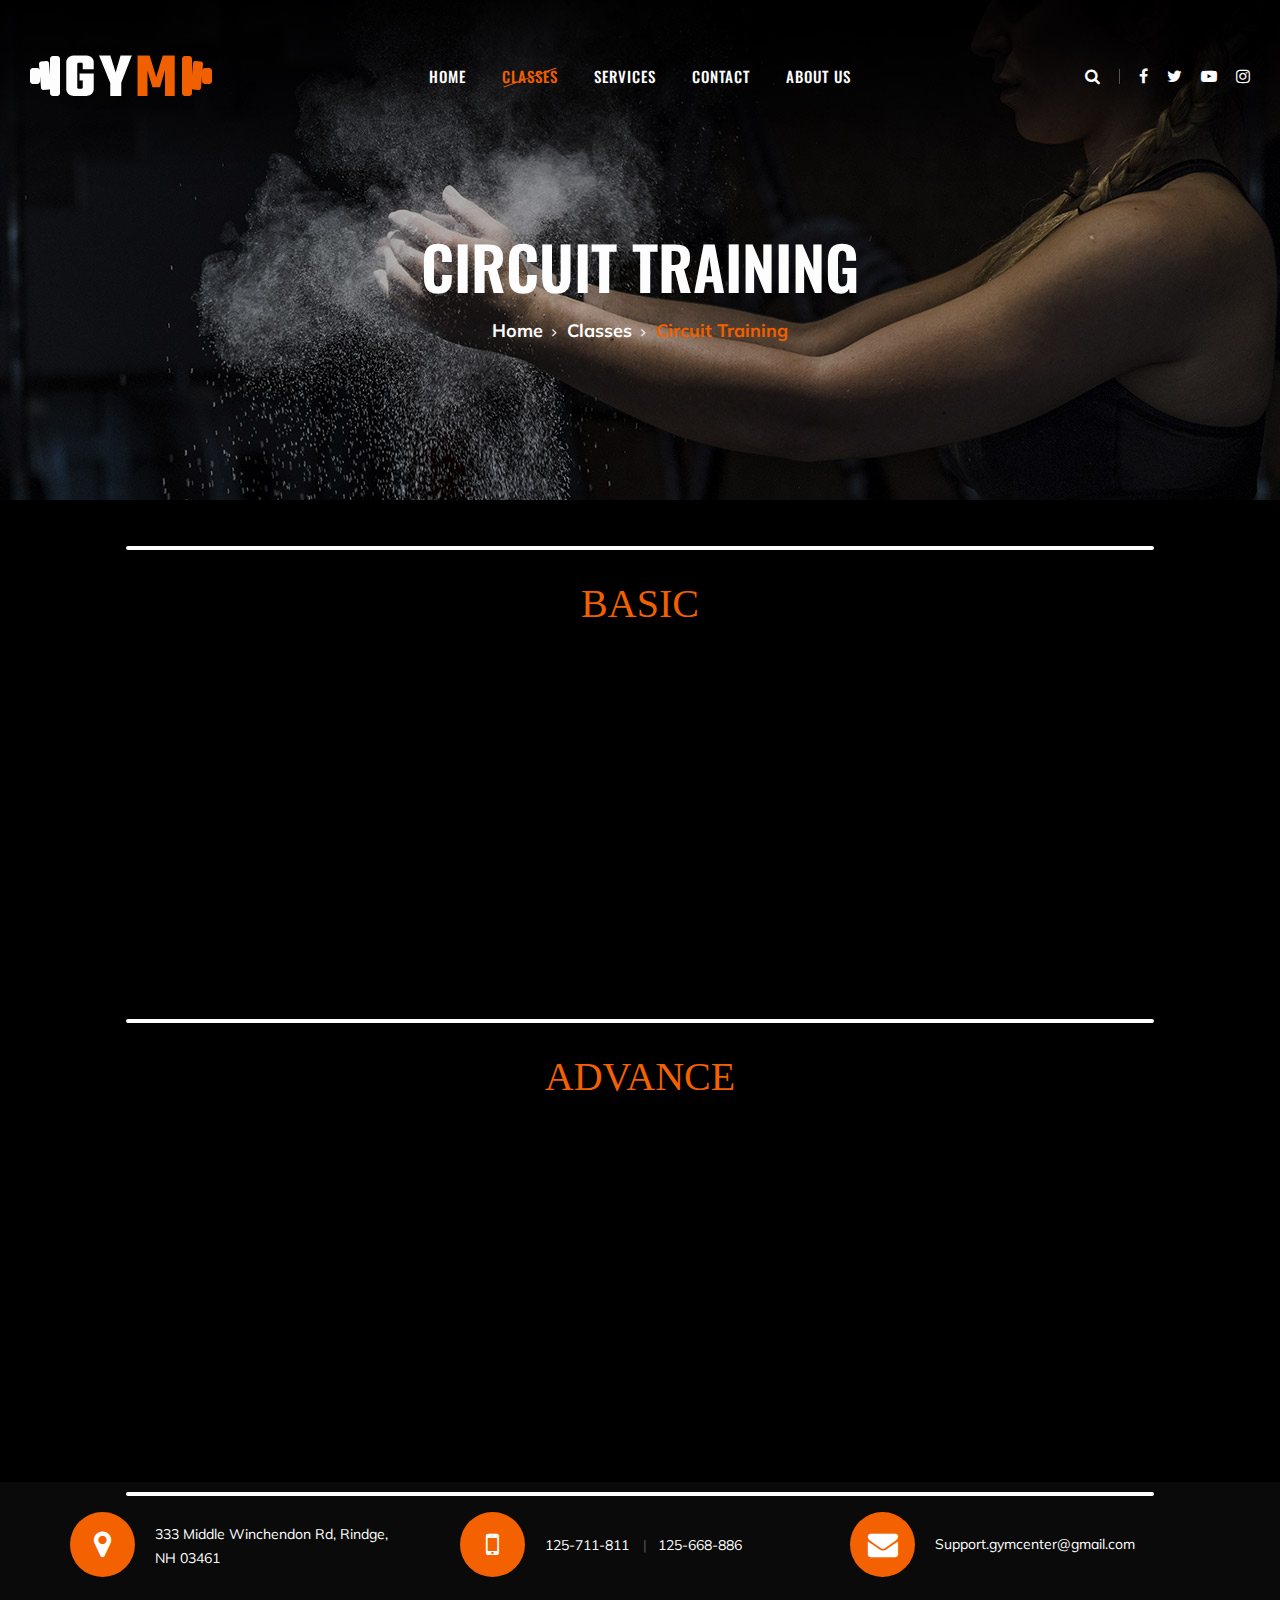
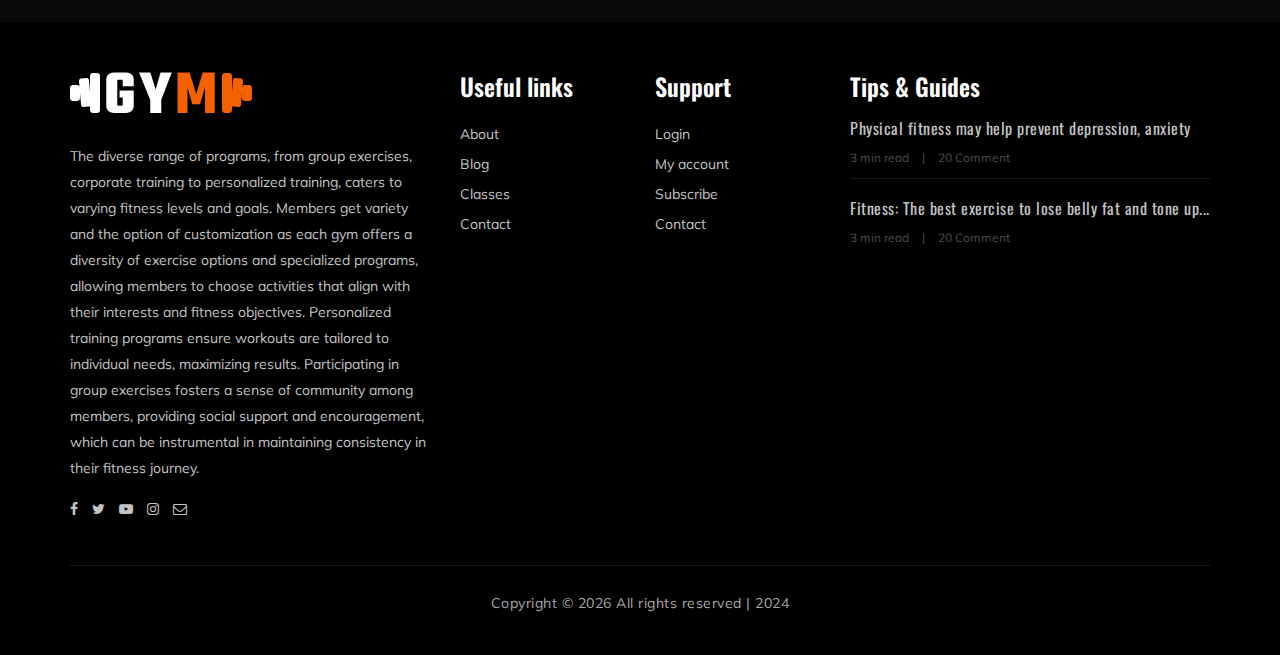
<file: circuit.html>
<!DOCTYPE html>
<html lang="zxx">

    <head>
        <meta charset="UTF-8">
        <meta name="description" content="Gym Template">
        <meta name="keywords" content="Gym, unica, creative, html">
        <meta name="viewport" content="width=device-width, initial-scale=1.0">
        <meta http-equiv="X-UA-Compatible" content="ie=edge">
        <title>Xtream Fitness</title>

        <!-- Google Font -->
        <link href="https://fonts.googleapis.com/css?family=Muli:300,400,500,600,700,800,900&display=swap" rel="stylesheet">
        <link href="https://fonts.googleapis.com/css?family=Oswald:300,400,500,600,700&display=swap" rel="stylesheet">

        <!-- Css Styles -->
        <link rel="stylesheet" href="css/bootstrap.min.css" type="text/css">
        <link rel="stylesheet" href="css/font-awesome.min.css" type="text/css">
        <link rel="stylesheet" href="css/flaticon.css" type="text/css">
        <link rel="stylesheet" href="css/owl.carousel.min.css" type="text/css">
        <link rel="stylesheet" href="css/barfiller.css" type="text/css">
        <link rel="stylesheet" href="css/magnific-popup.css" type="text/css">
        <link rel="stylesheet" href="css/slicknav.min.css" type="text/css">
        <link rel="stylesheet" href="css/style3.css" type="text/css">
    </head>
    <body> 
         <!-- Page Preloder -->
        <div id="preloder">
            <div class="loader"></div>
        </div>

            <!-- Offcanvas Menu Section Begin -->
            <div class="offcanvas-menu-overlay"></div>
            <div class="offcanvas-menu-wrapper">
                <div class="canvas-close">
                    <i class="fa fa-close"></i>
                </div>
                <div class="canvas-search search-switch">
                    <i class="fa fa-search"></i>
                </div>
                <nav class="canvas-menu mobile-menu">
                    <ul>
                        <li><a href="./index.html">Home</a></li>
                        <li><a href="./classes.html">Classes</a></li>
                        <li><a href="./services.html">Services</a></li>
                        <li><a href="./contact.html">Contact</a></li>
                        <li><a href="./about-us.html">About Us</a></li>
                </nav>
                <div id="mobile-menu-wrap"></div>
                <div class="canvas-social">
                    <a href="#"><i class="fa fa-facebook"></i></a>
                    <a href="#"><i class="fa fa-twitter"></i></a>
                    <a href="#"><i class="fa fa-youtube-play"></i></a>
                    <a href="#"><i class="fa fa-instagram"></i></a>
                </div>
            </div>
            <!-- Offcanvas Menu Section End -->

            <!-- Header Section Begin -->
            <header class="header-section">
                <div class="container-fluid">
                    <div class="row">
                        <div class="col-lg-3">
                            <div class="logo">
                                <a href="./index.html">
                                    <img src="img/logo.png" alt="">
                                </a>
                            </div>
                        </div>
                        <div class="col-lg-6">
                            <nav class="nav-menu">
                                <ul>
                                    <li><a href="./index.html">Home</a></li>
                                    <li class="active"><a href="./classes.html">Classes</a></li>
                                    <li><a href="./services.html">Services</a></li>
                                    <li><a href="./contact.html">Contact</a></li>
                                    <li><a href="./about-us.html">About Us</a></li>
                            </nav>
                        </div>
                        <div class="col-lg-3">
                            <div class="top-option">
                                <div class="to-search search-switch">
                                    <i class="fa fa-search"></i>
                                </div>
                                <div class="to-social">
                                    <a href="#"><i class="fa fa-facebook"></i></a>
                                    <a href="#"><i class="fa fa-twitter"></i></a>
                                    <a href="#"><i class="fa fa-youtube-play"></i></a>
                                    <a href="#"><i class="fa fa-instagram"></i></a>
                                </div>
                            </div>
                        </div>
                    </div>
                    <div class="canvas-open">
                        <i class="fa fa-bars"></i>
                    </div>
                </div>
            </header>
            <!-- Header End -->

            <!-- Breadcrumb Section Begin -->
            <section class="breadcrumb-section set-bg" data-setbg="img/breadcrumb-bg.jpg">
                <div class="container">
                    <div class="row">
                        <div class="col-lg-12 text-center">
                            <div class="breadcrumb-text">
                                <h2>CIRCUIT TRAINING</h2>
                                <div class="bt-option">
                                    <a href="./index.html">Home</a>
                                    <a href="./classes.html">Classes</a>
                                    <span>Circuit Training</span>
                                </div>
                            </div>
                        </div>
                    </div>
                </div>
            </section>
            <hr>
            <!-- Breadcrumb Section End -->
            <!-- video section begain -->
            <section id="history">
                <div id="history-text">
                    <h3>BASIC</h3>
                    <br>
                    <div id="video-mask">
                        <iframe width="560" height="315" src="https://www.youtube.com/embed/Qj8-nu-xAIg?si=hirbuu7OFpNsbtJ6" title="YouTube video player" frameborder="0" allow="accelerometer; autoplay; clipboard-write; encrypted-media; gyroscope; picture-in-picture; web-share" referrerpolicy="strict-origin-when-cross-origin" allowfullscreen></iframe>
                        </div>
                </div>     
                  </section>
                <hr> 
    <section id="history">
        <div id="history-text">
            <h3>ADVANCE</h3>
            <br>
            <div id="video-mask">
                <iframe width="560" height="315" src="https://www.youtube.com/embed/9FBIaqr7TjQ?si=9ZCZkILlVAsrfs-0" title="YouTube video player" frameborder="0" allow="accelerometer; autoplay; clipboard-write; encrypted-media; gyroscope; picture-in-picture; web-share" referrerpolicy="strict-origin-when-cross-origin" allowfullscreen></iframe>
                </div>
        </div>     
          </section>
        <hr> 

      <!-- Get In Touch Section Begin -->
      <div class="gettouch-section">
        <div class="container">
            <div class="row">
                <div class="col-md-4">
                    <div class="gt-text">
                        <i class="fa fa-map-marker"></i>
                        <p>333 Middle Winchendon Rd, Rindge,<br/> NH 03461</p>
                    </div>
                </div>
                <div class="col-md-4">
                    <div class="gt-text">
                        <i class="fa fa-mobile"></i>
                        <ul>
                            <li>125-711-811</li>
                            <li>125-668-886</li>
                        </ul>
                    </div>
                </div>
                <div class="col-md-4">
                    <div class="gt-text email">
                        <i class="fa fa-envelope"></i>
                        <p>Support.gymcenter@gmail.com</p>
                    </div>
                </div>
            </div>
        </div>
    </div>
    <!-- Get In Touch Section End -->

    <!-- Footer Section Begin -->
    <section class="footer-section">
        <div class="container">
            <div class="row">
                <div class="col-lg-4">
                    <div class="fs-about">
                        <div class="fa-logo">
                            <a href="#"><img src="img/logo.png" alt=""></a>
                        </div>
                        <p>The diverse range of programs, from group exercises, corporate training to personalized training, caters to varying fitness levels and goals. Members get variety and the option of customization as each gym offers a diversity of exercise options and specialized programs, allowing members to choose activities that align with their interests and fitness objectives. Personalized training programs ensure workouts are tailored to individual needs, maximizing results. Participating in group exercises fosters a sense of community among members, providing social support and encouragement, which can be instrumental in maintaining consistency in their fitness journey.</p>
                        <div class="fa-social">
                            <a href="#"><i class="fa fa-facebook"></i></a>
                            <a href="#"><i class="fa fa-twitter"></i></a>
                            <a href="#"><i class="fa fa-youtube-play"></i></a>
                            <a href="#"><i class="fa fa-instagram"></i></a>
                            <a href="#"><i class="fa  fa-envelope-o"></i></a>
                        </div>
                    </div>
                </div>
                <div class="col-lg-2 col-md-3 col-sm-6">
                    <div class="fs-widget">
                        <h4>Useful links</h4>
                        <ul>
                            <li><a href="#">About</a></li>
                            <li><a href="#">Blog</a></li>
                            <li><a href="#">Classes</a></li>
                            <li><a href="#">Contact</a></li>
                        </ul>
                    </div>
                </div>
                <div class="col-lg-2 col-md-3 col-sm-6">
                    <div class="fs-widget">
                        <h4>Support</h4>
                        <ul>
                            <li><a href="#">Login</a></li>
                            <li><a href="#">My account</a></li>
                            <li><a href="#">Subscribe</a></li>
                            <li><a href="#">Contact</a></li>
                        </ul>
                    </div>
                </div>
                <div class="col-lg-4 col-md-6">
                    <div class="fs-widget">
                        <h4>Tips & Guides</h4>
                        <div class="fw-recent">
                            <h6><a href="#">Physical fitness may help prevent depression, anxiety</a></h6>
                            <ul>
                                <li>3 min read</li>
                                <li>20 Comment</li>
                            </ul>
                        </div>
                        <div class="fw-recent">
                            <h6><a href="#">Fitness: The best exercise to lose belly fat and tone up...</a></h6>
                            <ul>
                                <li>3 min read</li>
                                <li>20 Comment</li>
                            </ul>
                        </div>
                    </div>
                </div>
            </div>
            <div class="row">
                <div class="col-lg-12 text-center">
                    <div class="copyright-text">
                        <p>
                            Copyright &copy;
                            <script>
                                document.write(new Date().getFullYear());
                            </script> All rights reserved | 2024
                        </p>
                    </div>
                </div>
            </div>
        </div>
    </section>
    <!-- Footer Section End -->

    <!-- Search model Begin -->
    <div class="search-model">
        <div class="h-100 d-flex align-items-center justify-content-center">
            <div class="search-close-switch">+</div>
            <form class="search-model-form">
                <input type="text" id="search-input" placeholder="Search here.....">
            </form>
        </div>
    </div>
 <!-- Js Plugins -->
 <script src="js/jquery-3.3.1.min.js"></script>
 <script src="js/bootstrap.min.js"></script>
 <script src="js/jquery.magnific-popup.min.js"></script>
 <script src="js/masonry.pkgd.min.js"></script>
 <script src="js/jquery.barfiller.js"></script>
 <script src="js/jquery.slicknav.js"></script>
 <script src="js/owl.carousel.min.js"></script>
 <script src="js/main.js"></script>
</body>
</html>
</file>
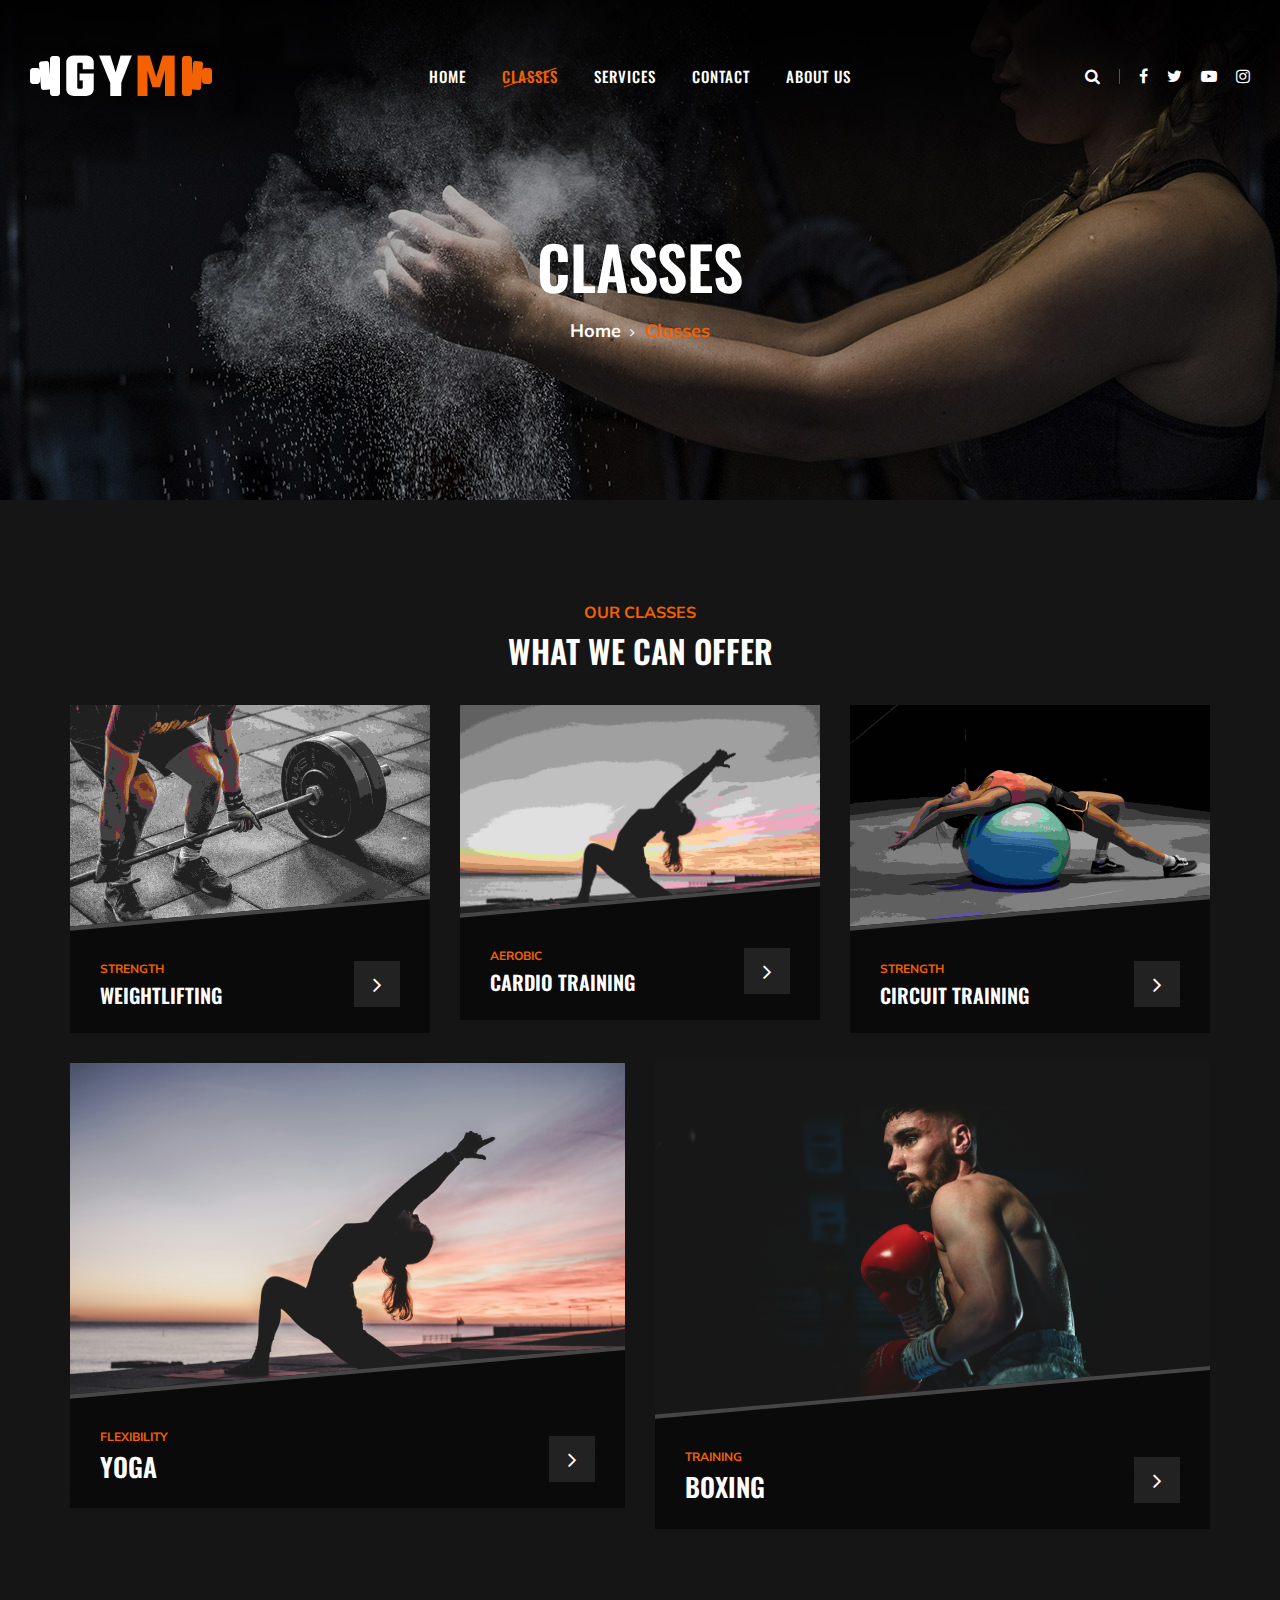
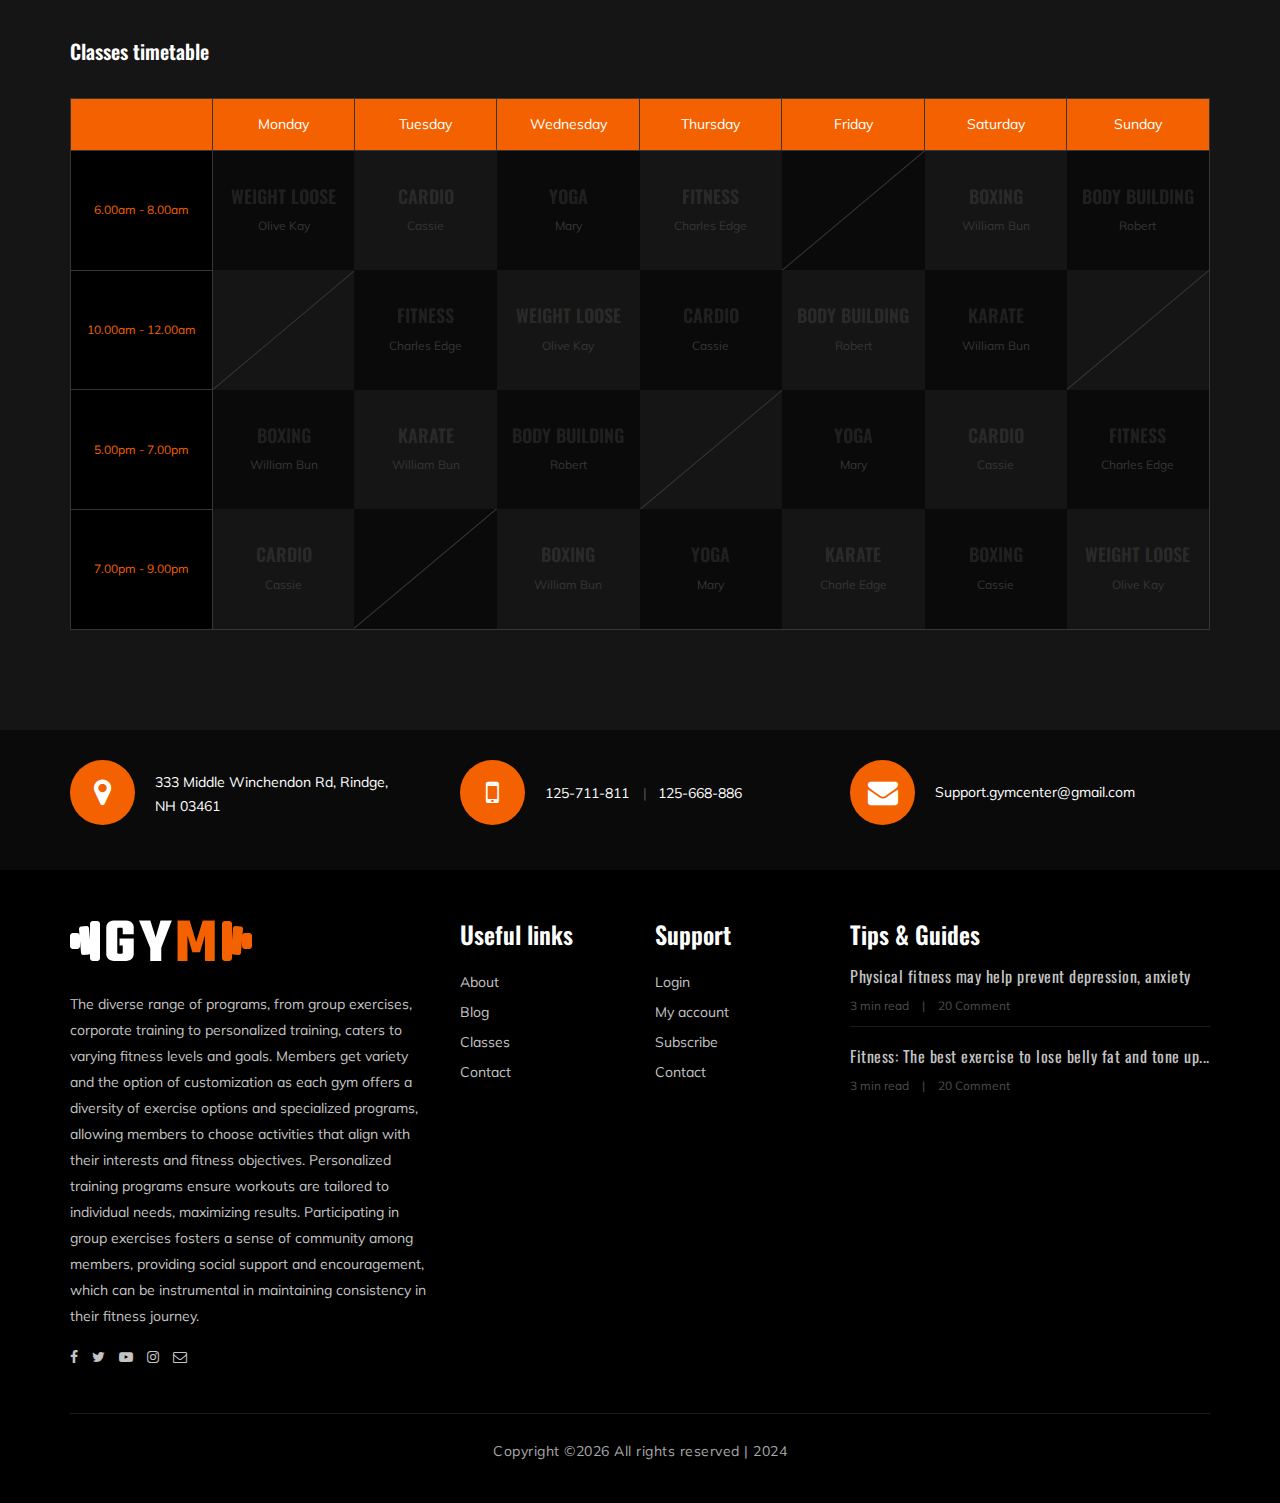
<file: classes.html>
<!DOCTYPE html>
<html lang="zxx">

<head>
    <meta charset="UTF-8">
    <meta name="description" content="Gym Template">
    <meta name="keywords" content="Gym, unica, creative, html">
    <meta name="viewport" content="width=device-width, initial-scale=1.0">
    <meta http-equiv="X-UA-Compatible" content="ie=edge">
    <title>Xtream Fitness</title>

    <!-- Google Font -->
    <link href="https://fonts.googleapis.com/css?family=Muli:300,400,500,600,700,800,900&display=swap" rel="stylesheet">
    <link href="https://fonts.googleapis.com/css?family=Oswald:300,400,500,600,700&display=swap" rel="stylesheet">

    <!-- Css Styles -->
    <link rel="stylesheet" href="css/bootstrap.min.css" type="text/css">
    <link rel="stylesheet" href="css/font-awesome.min.css" type="text/css">
    <link rel="stylesheet" href="css/flaticon.css" type="text/css">
    <link rel="stylesheet" href="css/owl.carousel.min.css" type="text/css">
    <link rel="stylesheet" href="css/barfiller.css" type="text/css">
    <link rel="stylesheet" href="css/magnific-popup.css" type="text/css">
    <link rel="stylesheet" href="css/slicknav.min.css" type="text/css">
    <link rel="stylesheet" href="css/style.css" type="text/css">
</head>

<body>
    <!-- Page Preloder -->
    <div id="preloder">
        <div class="loader"></div>
    </div>

    <!-- Offcanvas Menu Section Begin -->
    <div class="offcanvas-menu-overlay"></div>
    <div class="offcanvas-menu-wrapper">
        <div class="canvas-close">
            <i class="fa fa-close"></i>
        </div>
        <div class="canvas-search search-switch">
            <i class="fa fa-search"></i>
        </div>
        <nav class="canvas-menu mobile-menu">
            <ul>
                <li><a href="./index.html">Home</a></li>
                <li><a href="./classes.html">Classes</a></li>
                <li><a href="./services.html">Services</a></li>
                <li><a href="./contact.html">Contact</a></li>
                <li><a href="./about-us.html">About Us</a></li>
            </ul>
        </nav>
        <div id="mobile-menu-wrap"></div>
        <div class="canvas-social">
            <a href="#"><i class="fa fa-facebook"></i></a>
            <a href="#"><i class="fa fa-twitter"></i></a>
            <a href="#"><i class="fa fa-youtube-play"></i></a>
            <a href="#"><i class="fa fa-instagram"></i></a>
        </div>
    </div>
    <!-- Offcanvas Menu Section End -->

    <!-- Header Section Begin -->
    <header class="header-section">
        <div class="container-fluid">
            <div class="row">
                <div class="col-lg-3">
                    <div class="logo">
                        <a href="./index.html">
                            <img src="img/logo.png" alt="">
                        </a>
                    </div>
                </div>
                <div class="col-lg-6">
                    <nav class="nav-menu">
                        <ul>
                            <li><a href="./index.html">Home</a></li>
                            <li class="active"><a href="./classes.html">Classes</a></li>
                            <li><a href="./services.html">Services</a></li>
                            <li><a href="./contact.html">Contact</a></li>
                            <li><a href="./about-us.html">About Us</a></li>
                    </nav>
                </div>
                <div class="col-lg-3">
                    <div class="top-option">
                        <div class="to-search search-switch">
                            <i class="fa fa-search"></i>
                        </div>
                        <div class="to-social">
                            <a href="#"><i class="fa fa-facebook"></i></a>
                            <a href="#"><i class="fa fa-twitter"></i></a>
                            <a href="#"><i class="fa fa-youtube-play"></i></a>
                            <a href="#"><i class="fa fa-instagram"></i></a>
                        </div>
                    </div>
                </div>
            </div>
            <div class="canvas-open">
                <i class="fa fa-bars"></i>
            </div>
        </div>
    </header>
    <!-- Header End -->

    <!-- Breadcrumb Section Begin -->
    <section class="breadcrumb-section set-bg" data-setbg="img/breadcrumb-bg.jpg">
        <div class="container">
            <div class="row">
                <div class="col-lg-12 text-center">
                    <div class="breadcrumb-text">
                        <h2>Classes </h2>
                        <div class="bt-option">
                            <a href="./index.html">Home</a>
                            <span>Classes</span>
                        </div>
                    </div>
                </div>
            </div>
        </div>
    </section>
    <!-- Breadcrumb Section End -->

     <!-- Classes Section Begin -->
     <section class="classes-section spad">
        <div class="container">
            <div class="row">
                <div class="col-lg-12">
                    <div class="section-title">
                        <span>Our Classes</span>
                        <h2>WHAT WE CAN OFFER</h2>
                    </div>
                </div>
            </div>
            <div class="row">
                <div class="col-lg-4 col-md-6">
                    <div class="class-item">
                        <div class="ci-pic">
                            <img src="./img/classes/class1.jpg" alt="">
                        </div>
                        <div class="ci-text">
                            <span>STRENGTH</span>
                            <h5>Weightlifting</h5>
                            <a href="./weightlifting.html"><i class="fa fa-angle-right"></i></a>
                        </div>
                    </div>
                </div>
                <div class="col-lg-4 col-md-6">
                    <div class="class-item">
                        <div class="ci-pic">
                            <img src="./img/classes/class2.jpg" alt="">
                        </div>
                        <div class="ci-text">
                            <span>Aerobic</span>
                            <h5>Cardio Training</h5>
                            <a href="./cardio.html"><i class="fa fa-angle-right"></i></a>
                        </div>
                    </div>
                </div>
                <div class="col-lg-4 col-md-6">
                    <div class="class-item">
                        <div class="ci-pic">
                            <img src="./img/classes/class3.jpg" alt="">
                        </div>
                        <div class="ci-text">
                            <span>STRENGTH</span>
                            <h5>Circuit Training</h5>
                            <a href="./circuit.html"><i class="fa fa-angle-right"></i></a>
                        </div>
                    </div>
                </div>
                <div class="col-lg-6 col-md-6">
                    <div class="class-item">
                        <div class="ci-pic">
                            <img src="./img/classes/class4.jpg" alt="">
                        </div>
                        <div class="ci-text">
                            <span>Flexibility</span>
                            <h4>Yoga</h4>
                            <a href="./yoga.html"><i class="fa fa-angle-right"></i></a>
                        </div>
                    </div>
                </div>
                <div class="col-lg-6">
                    <div class="class-item">
                        <div class="ci-pic">
                            <img src="./img/classes/class5.jpg" alt="">
                        </div>
                        <div class="ci-text">
                            <span>Training</span>
                            <h4>Boxing</h4>
                            <a href="./boxing.html"><i class="fa fa-angle-right"></i></a>
                        </div>
                    </div>
                </div>
            </div>
        </div>
    </section>

    <!-- Class Timetable Section Begin -->
    <section class="class-timetable-section class-details-timetable spad">
        <div class="container">
            <div class="row">
                <div class="col-lg-12">
                    <div class="class-details-timetable_title">
                        <h5>Classes timetable</h5>
                    </div>
                </div>
            </div>
            <div class="row">
                <div class="col-lg-12">
                    <div class="class-timetable details-timetable">
                        <table>
                            <thead>
                                <tr>
                                    <th></th>
                                    <th>Monday</th>
                                    <th>Tuesday</th>
                                    <th>Wednesday</th>
                                    <th>Thursday</th>
                                    <th>Friday</th>
                                    <th>Saturday</th>
                                    <th>Sunday</th>
                                </tr>
                            </thead>
                            <tbody>
                                <tr>
                                    <td class="class-time">6.00am - 8.00am</td>
                                    <td class="dark-bg hover-dp ts-meta" data-tsmeta="workout">
                                        <h5>WEIGHT LOOSE</h5>
                                        <span>Olive Kay</span>
                                    </td>
                                    <td class="hover-dp ts-meta" data-tsmeta="fitness">
                                        <h5>Cardio</h5>
                                        <span>Cassie</span>
                                    </td>
                                    <td class="dark-bg hover-dp ts-meta" data-tsmeta="workout">
                                        <h5>Yoga</h5>
                                        <span>Mary</span>
                                    </td>
                                    <td class="hover-dp ts-meta" data-tsmeta="fitness">
                                        <h5>Fitness</h5>
                                        <span>Charles Edge</span>
                                    </td>
                                    <td class="dark-bg blank-td"></td>
                                    <td class="hover-dp ts-meta" data-tsmeta="motivation">
                                        <h5>Boxing</h5>
                                        <span>William Bun</span>
                                    </td>
                                    <td class="dark-bg hover-dp ts-meta" data-tsmeta="workout">
                                        <h5>Body Building</h5>
                                        <span>Robert</span>
                                    </td>
                                </tr>
                                <tr>
                                    <td class="class-time">10.00am - 12.00am</td>
                                    <td class="blank-td"></td>
                                    <td class="dark-bg hover-dp ts-meta" data-tsmeta="fitness">
                                        <h5>Fitness</h5>
                                        <span>Charles Edge</span>
                                    </td>
                                    <td class="hover-dp ts-meta" data-tsmeta="workout">
                                        <h5>WEIGHT LOOSE</h5>
                                        <span>Olive Kay</span>
                                    </td>
                                    <td class="dark-bg hover-dp ts-meta" data-tsmeta="motivation">
                                        <h5>Cardio</h5>
                                        <span>Cassie</span>
                                    </td>
                                    <td class="hover-dp ts-meta" data-tsmeta="workout">
                                        <h5>Body Building</h5>
                                        <span>Robert</span>
                                    </td>
                                    <td class="dark-bg hover-dp ts-meta" data-tsmeta="motivation">
                                        <h5>Karate</h5>
                                        <span>William Bun</span>
                                    </td>
                                    <td class="blank-td"></td>
                                </tr>
                                <tr>
                                    <td class="class-time">5.00pm - 7.00pm</td>
                                    <td class="dark-bg hover-dp ts-meta" data-tsmeta="fitness">
                                        <h5>Boxing</h5>
                                        <span>William Bun</span>
                                    </td>
                                    <td class="hover-dp ts-meta" data-tsmeta="motivation">
                                        <h5>Karate</h5>
                                        <span>William Bun</span>
                                    </td>
                                    <td class="dark-bg hover-dp ts-meta" data-tsmeta="workout">
                                        <h5>Body Building</h5>
                                        <span>Robert</span>
                                    </td>
                                    <td class="blank-td"></td>
                                    <td class="dark-bg hover-dp ts-meta" data-tsmeta="workout">
                                        <h5>Yoga</h5>
                                        <span>Mary</span>
                                    </td>
                                    <td class="hover-dp ts-meta" data-tsmeta="motivation">
                                        <h5>Cardio</h5>
                                        <span>Cassie</span>
                                    </td>
                                    <td class="dark-bg hover-dp ts-meta" data-tsmeta="fitness">
                                        <h5>Fitness</h5>
                                        <span>Charles Edge</span>
                                    </td>
                                </tr>
                                <tr>
                                    <td class="class-time">7.00pm - 9.00pm</td>
                                    <td class="hover-dp ts-meta" data-tsmeta="motivation">
                                        <h5>Cardio</h5>
                                        <span>Cassie</span>
                                    </td>
                                    <td class="dark-bg blank-td"></td>
                                    <td class="hover-dp ts-meta" data-tsmeta="fitness">
                                        <h5>Boxing</h5>
                                        <span>William Bun</span>
                                    </td>
                                    <td class="dark-bg hover-dp ts-meta" data-tsmeta="workout">
                                        <h5>Yoga</h5>
                                        <span>Mary</span>
                                    </td>
                                    <td class="hover-dp ts-meta" data-tsmeta="motivation">
                                        <h5>Karate</h5>
                                        <span>Charle Edge</span>
                                    </td>
                                    <td class="dark-bg hover-dp ts-meta" data-tsmeta="fitness">
                                        <h5>Boxing</h5>
                                        <span>Cassie</span>
                                    </td>
                                    <td class="hover-dp ts-meta" data-tsmeta="workout">
                                        <h5>WEIGHT LOOSE</h5>
                                        <span>Olive Kay</span>
                                    </td>
                                </tr>
                            </tbody>
                        </table>
                    </div>
                </div>
            </div>
        </div>
    </section>
    <!-- Class Timetable Section End -->

    <!-- Get In Touch Section Begin -->
    <div class="gettouch-section">
        <div class="container">
            <div class="row">
                <div class="col-md-4">
                    <div class="gt-text">
                        <i class="fa fa-map-marker"></i>
                        <p>333 Middle Winchendon Rd, Rindge,<br/> NH 03461</p>
                    </div>
                </div>
                <div class="col-md-4">
                    <div class="gt-text">
                        <i class="fa fa-mobile"></i>
                        <ul>
                            <li>125-711-811</li>
                            <li>125-668-886</li>
                        </ul>
                    </div>
                </div>
                <div class="col-md-4">
                    <div class="gt-text email">
                        <i class="fa fa-envelope"></i>
                        <p>Support.gymcenter@gmail.com</p>
                    </div>
                </div>
            </div>
        </div>
    </div>
    <!-- Get In Touch Section End -->

    <!-- Footer Section Begin -->
    <section class="footer-section">
        <div class="container">
            <div class="row">
                <div class="col-lg-4">
                    <div class="fs-about">
                        <div class="fa-logo">
                            <a href="#"><img src="img/logo.png" alt=""></a>
                        </div>
                        <p>The diverse range of programs, from group exercises, corporate training to personalized training, caters to varying fitness levels and goals. Members get variety and the option of customization as each gym offers a diversity of exercise options and specialized programs, allowing members to choose activities that align with their interests and fitness objectives. Personalized training programs ensure workouts are tailored to individual needs, maximizing results. Participating in group exercises fosters a sense of community among members, providing social support and encouragement, which can be instrumental in maintaining consistency in their fitness journey.</p>
                        <div class="fa-social">
                            <a href="#"><i class="fa fa-facebook"></i></a>
                            <a href="#"><i class="fa fa-twitter"></i></a>
                            <a href="#"><i class="fa fa-youtube-play"></i></a>
                            <a href="#"><i class="fa fa-instagram"></i></a>
                            <a href="#"><i class="fa  fa-envelope-o"></i></a>
                        </div>
                    </div>
                </div>
                <div class="col-lg-2 col-md-3 col-sm-6">
                    <div class="fs-widget">
                        <h4>Useful links</h4>
                        <ul>
                            <li><a href="#">About</a></li>
                            <li><a href="#">Blog</a></li>
                            <li><a href="#">Classes</a></li>
                            <li><a href="#">Contact</a></li>
                        </ul>
                    </div>
                </div>
                <div class="col-lg-2 col-md-3 col-sm-6">
                    <div class="fs-widget">
                        <h4>Support</h4>
                        <ul>
                            <li><a href="#">Login</a></li>
                            <li><a href="#">My account</a></li>
                            <li><a href="#">Subscribe</a></li>
                            <li><a href="#">Contact</a></li>
                        </ul>
                    </div>
                </div>
                <div class="col-lg-4 col-md-6">
                    <div class="fs-widget">
                        <h4>Tips & Guides</h4>
                        <div class="fw-recent">
                            <h6><a href="#">Physical fitness may help prevent depression, anxiety</a></h6>
                            <ul>
                                <li>3 min read</li>
                                <li>20 Comment</li>
                            </ul>
                        </div>
                        <div class="fw-recent">
                            <h6><a href="#">Fitness: The best exercise to lose belly fat and tone up...</a></h6>
                            <ul>
                                <li>3 min read</li>
                                <li>20 Comment</li>
                            </ul>
                        </div>
                    </div>
                </div>
            </div>
            <div class="row">
                <div class="col-lg-12 text-center">
                    <div class="copyright-text">
                        <p>
  Copyright &copy;<script>document.write(new Date().getFullYear());</script> All rights reserved | 2024
                    </div>
                </div>
            </div>
        </div>
    </section>
    <!-- Footer Section End -->

    <!-- Search model Begin -->
    <div class="search-model">
        <div class="h-100 d-flex align-items-center justify-content-center">
            <div class="search-close-switch">+</div>
            <form class="search-model-form">
                <input type="text" id="search-input" placeholder="Search here.....">
            </form>
        </div>
    </div>
    <!-- Search model end -->

    <!-- Js Plugins -->
    <script src="js/jquery-3.3.1.min.js"></script>
    <script src="js/bootstrap.min.js"></script>
    <script src="js/jquery.magnific-popup.min.js"></script>
    <script src="js/masonry.pkgd.min.js"></script>
    <script src="js/jquery.barfiller.js"></script>
    <script src="js/jquery.slicknav.js"></script>
    <script src="js/owl.carousel.min.js"></script>
    <script src="js/main.js"></script>
</body>
</html>
</file>
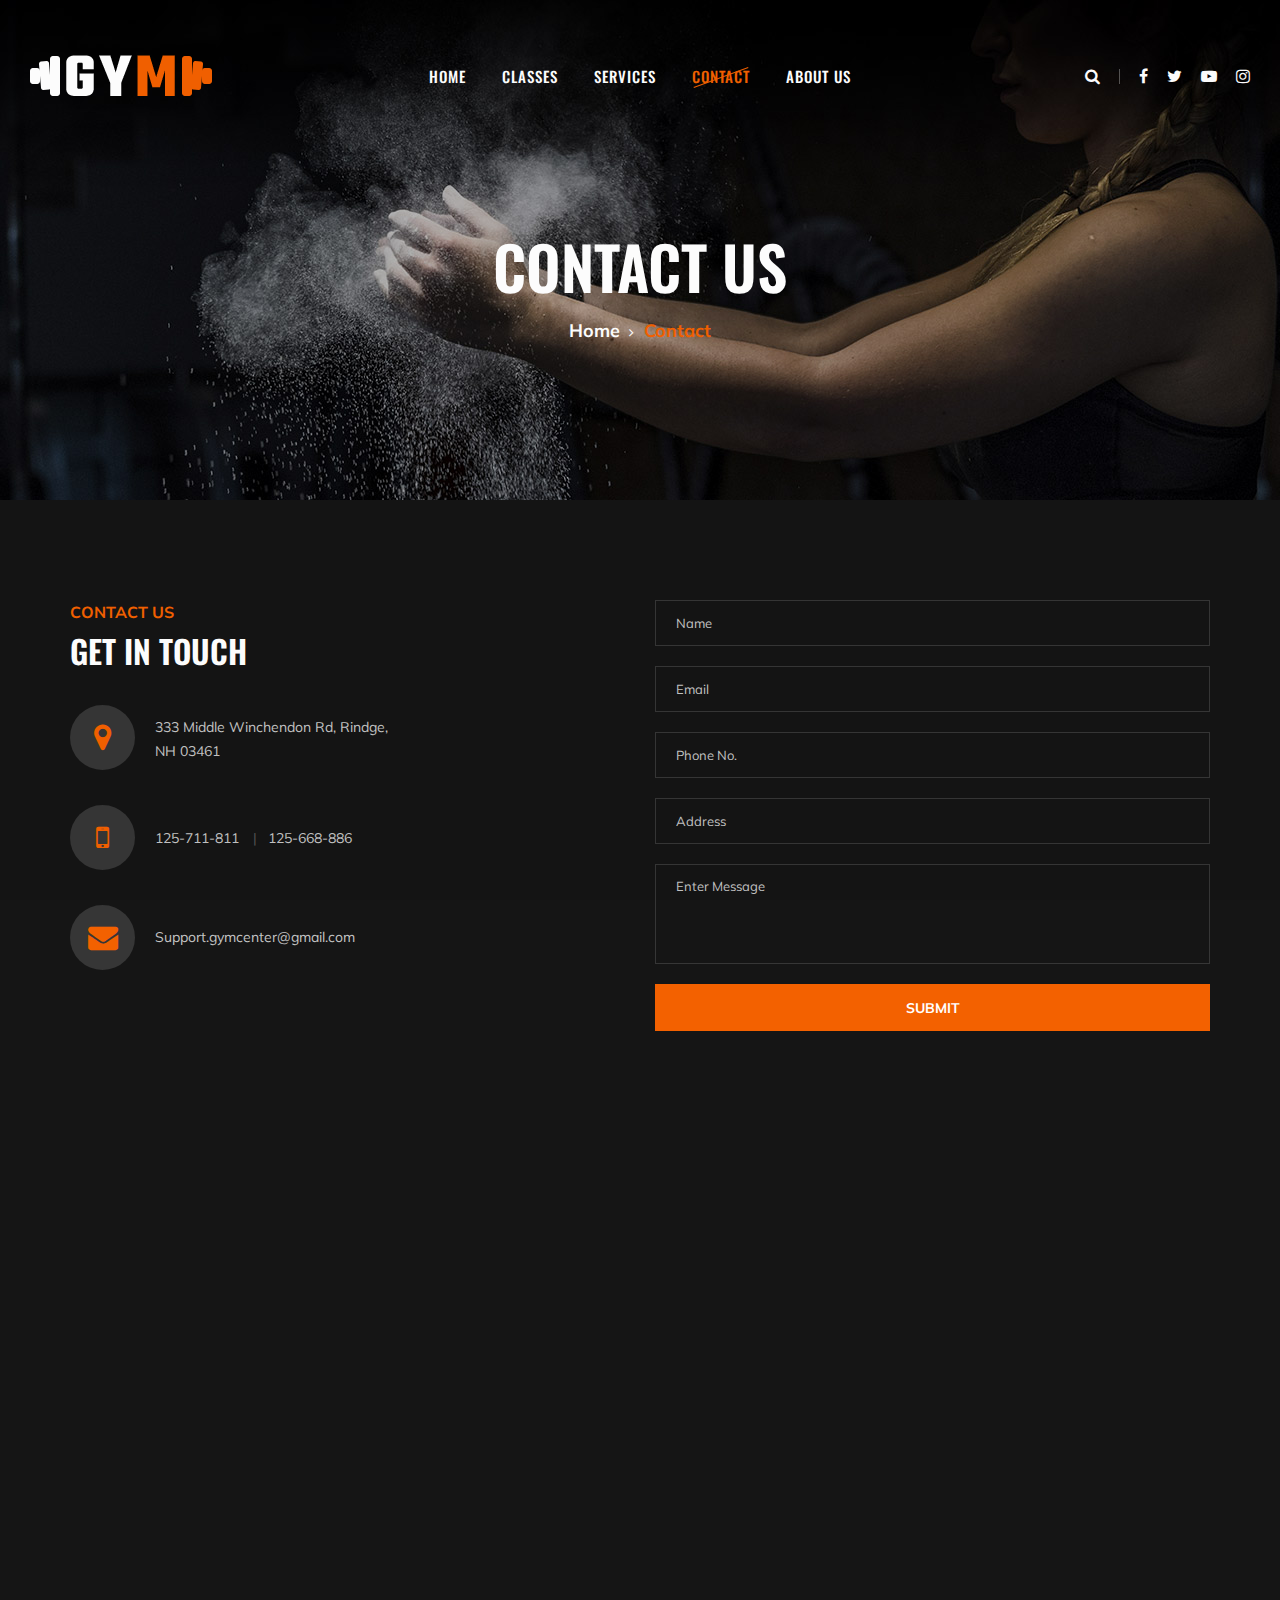
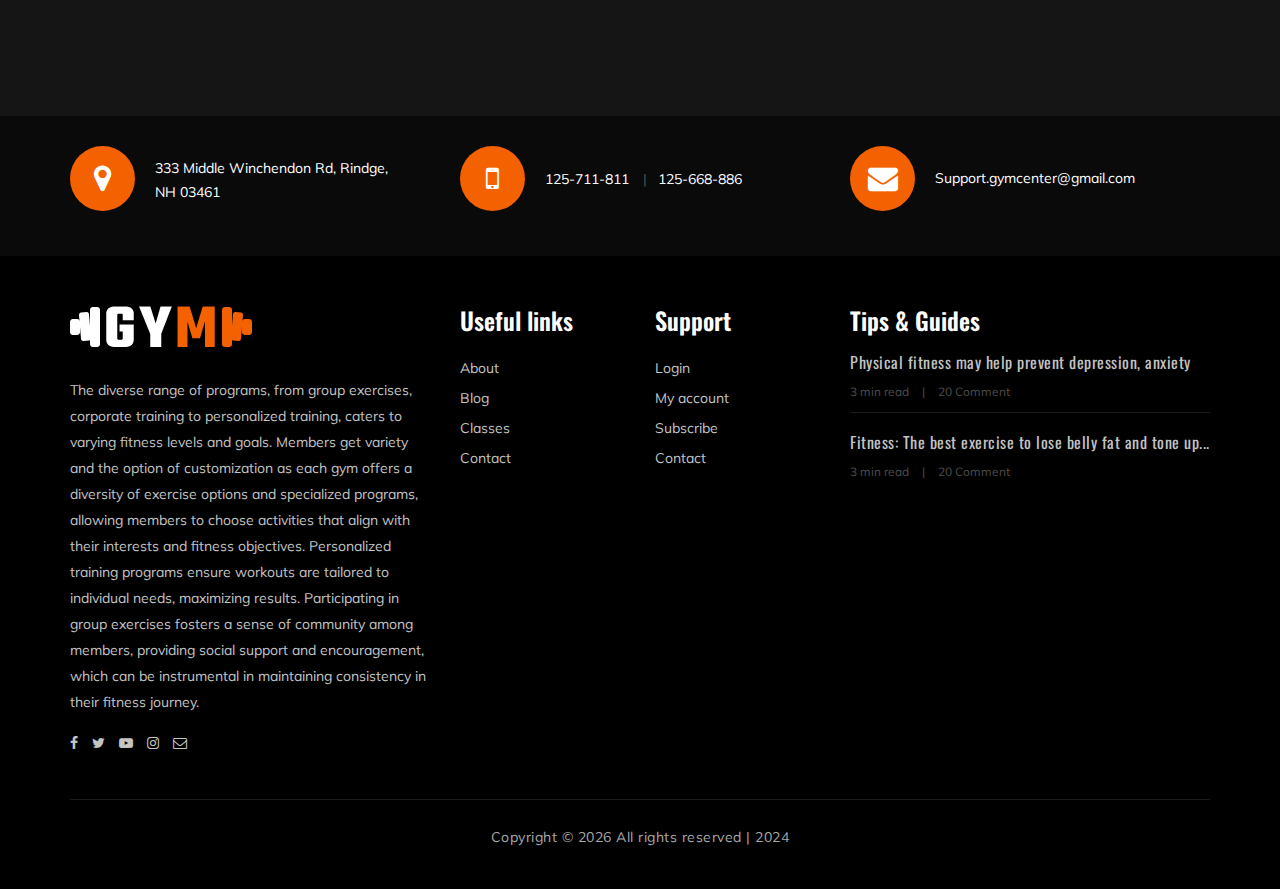
<file: contact.html>
<!DOCTYPE html>
<html lang="zxx">

<head>
    <meta charset="UTF-8">
    <meta name="description" content="Gym Template">
    <meta name="keywords" content="Gym, unica, creative, html">
    <meta name="viewport" content="width=device-width, initial-scale=1.0">
    <meta http-equiv="X-UA-Compatible" content="ie=edge">
    <title>Xtream Fitness</title>

    <!-- Google Font -->
    <link href="https://fonts.googleapis.com/css?family=Muli:300,400,500,600,700,800,900&display=swap" rel="stylesheet">
    <link href="https://fonts.googleapis.com/css?family=Oswald:300,400,500,600,700&display=swap" rel="stylesheet">

    <!-- Css Styles -->
    <link rel="stylesheet" href="css/bootstrap.min.css" type="text/css">
    <link rel="stylesheet" href="css/font-awesome.min.css" type="text/css">
    <link rel="stylesheet" href="css/flaticon.css" type="text/css">
    <link rel="stylesheet" href="css/owl.carousel.min.css" type="text/css">
    <link rel="stylesheet" href="css/barfiller.css" type="text/css">
    <link rel="stylesheet" href="css/magnific-popup.css" type="text/css">
    <link rel="stylesheet" href="css/slicknav.min.css" type="text/css">
    <link rel="stylesheet" href="css/style.css" type="text/css">
</head>

<body>
    <!-- Page Preloder -->
    <div id="preloder">
        <div class="loader"></div>
    </div>

    <!-- Offcanvas Menu Section Begin -->
    <div class="offcanvas-menu-overlay"></div>
    <div class="offcanvas-menu-wrapper">
        <div class="canvas-close">
            <i class="fa fa-close"></i>
        </div>
        <div class="canvas-search search-switch">
            <i class="fa fa-search"></i>
        </div>
        <nav class="canvas-menu mobile-menu">
            <ul>
                <li><a href="./index.html">Home</a></li>
                <li><a href="./classes.html">Classes</a></li>
                <li><a href="./services.html">Services</a></li>
                <li><a href="./contact.html">Contact</a></li>
                <li><a href="./about-us.html">About Us</a></li>
        </nav>
        <div id="mobile-menu-wrap"></div>
        <div class="canvas-social">
            <a href="#"><i class="fa fa-facebook"></i></a>
            <a href="#"><i class="fa fa-twitter"></i></a>
            <a href="#"><i class="fa fa-youtube-play"></i></a>
            <a href="#"><i class="fa fa-instagram"></i></a>
        </div>
    </div>
    <!-- Offcanvas Menu Section End -->

    <!-- Header Section Begin -->
    <header class="header-section">
        <div class="container-fluid">
            <div class="row">
                <div class="col-lg-3">
                    <div class="logo">
                        <a href="./index.html">
                            <img src="img/logo.png" alt="">
                        </a>
                    </div>
                </div>
                <div class="col-lg-6">
                    <nav class="nav-menu">
                        <ul>
                            <li><a href="./index.html">Home</a></li>
                            <li><a href="./classes.html">Classes</a></li>
                            <li><a href="./services.html">Services</a></li>
                            <li class="active"><a href="./contact.html">Contact</a></li>
                            <li><a href="./about-us.html">About Us</a></li>
                    </nav>
                </div>
                <div class="col-lg-3">
                    <div class="top-option">
                        <div class="to-search search-switch">
                            <i class="fa fa-search"></i>
                        </div>
                        <div class="to-social">
                            <a href="#"><i class="fa fa-facebook"></i></a>
                            <a href="#"><i class="fa fa-twitter"></i></a>
                            <a href="#"><i class="fa fa-youtube-play"></i></a>
                            <a href="#"><i class="fa fa-instagram"></i></a>
                        </div>
                    </div>
                </div>
            </div>
            <div class="canvas-open">
                <i class="fa fa-bars"></i>
            </div>
        </div>
    </header>
    <!-- Header End -->

    <!-- Breadcrumb Section Begin -->
    <section class="breadcrumb-section set-bg" data-setbg="img/breadcrumb-bg.jpg">
        <div class="container">
            <div class="row">
                <div class="col-lg-12 text-center">
                    <div class="breadcrumb-text">
                        <h2>Contact Us</h2>
                        <div class="bt-option">
                            <a href="./index.html">Home</a>
                            <span>Contact</span>
                        </div>
                    </div>
                </div>
            </div>
        </div>
    </section>
    <!-- Breadcrumb Section End -->

    <!-- Contact Section Begin -->
    <section class="contact-section spad">
        <div class="container">
            <div class="row">
                <div class="col-lg-6">
                    <div class="section-title contact-title">
                        <span>Contact Us</span>
                        <h2>GET IN TOUCH</h2>
                    </div>
                    <div class="contact-widget">
                        <div class="cw-text">
                            <i class="fa fa-map-marker"></i>
                            <p>333 Middle Winchendon Rd, Rindge,<br/> NH 03461</p>
                        </div>
                        <div class="cw-text">
                            <i class="fa fa-mobile"></i>
                            <ul>
                                <li>125-711-811</li>
                                <li>125-668-886</li>
                            </ul>
                        </div>
                        <div class="cw-text email">
                            <i class="fa fa-envelope"></i>
                            <p>Support.gymcenter@gmail.com</p>
                        </div>
                    </div>
                </div>
                <div class="col-lg-6">
                    <div class="leave-comment">
                        <form active="#">
                            <input id="username" type="text" placeholder="Name">
                            <input id="username1" type="text" placeholder="Email">
                            <input id="username2" type="text" placeholder="Phone No.">
                            <input id="username3" type="text" placeholder="Address">
                            <textarea id="username4" placeholder="Enter Message"></textarea>
                            <button id="clickButton" type="submit">Submit</button>
                        </form>
                    </div>
                </div>
            </div>
            <div class="map">
                <iframe src="https://www.google.com/maps/embed?pb=!1m18!1m12!1m3!1d12087.069761554938!2d-74.2175599360452!3d40.767139456514954!2m3!1f0!2f0!3f0!3m2!1i1024!2i768!4f13.1!3m3!1m2!1s0x89c254b5958982c3%3A0xb6ab3931055a2612!2sEast%20Orange%2C%20NJ%2C%20USA!5e0!3m2!1sen!2sbd!4v1581710470843!5m2!1sen!2sbd"
                    height="550"  style="border:0;" allowfullscreen=""></iframe>
            </div>
        </div>
    </section>
    <!-- Contact Section End -->

    <!-- Get In Touch Section Begin -->
    <div class="gettouch-section">
        <div class="container">
            <div class="row">
                <div class="col-md-4">
                    <div class="gt-text">
                        <i class="fa fa-map-marker"></i>
                        <p>333 Middle Winchendon Rd, Rindge,<br/> NH 03461</p>
                    </div>
                </div>
                <div class="col-md-4">
                    <div class="gt-text">
                        <i class="fa fa-mobile"></i>
                        <ul>
                            <li>125-711-811</li>
                            <li>125-668-886</li>
                        </ul>
                    </div>
                </div>
                <div class="col-md-4">
                    <div class="gt-text email">
                        <i class="fa fa-envelope"></i>
                        <p>Support.gymcenter@gmail.com</p>
                    </div>
                </div>
            </div>
        </div>
    </div>
    <!-- Get In Touch Section End -->

    <!-- Footer Section Begin -->
    <section class="footer-section">
        <div class="container">
            <div class="row">
                <div class="col-lg-4">
                    <div class="fs-about">
                        <div class="fa-logo">
                            <a href="#"><img src="img/logo.png" alt=""></a>
                        </div>
                        <p>The diverse range of programs, from group exercises, corporate training to personalized training, caters to varying fitness levels and goals. Members get variety and the option of customization as each gym offers a diversity of exercise options and specialized programs, allowing members to choose activities that align with their interests and fitness objectives. Personalized training programs ensure workouts are tailored to individual needs, maximizing results. Participating in group exercises fosters a sense of community among members, providing social support and encouragement, which can be instrumental in maintaining consistency in their fitness journey.</p>
                        <div class="fa-social">
                            <a href="#"><i class="fa fa-facebook"></i></a>
                            <a href="#"><i class="fa fa-twitter"></i></a>
                            <a href="#"><i class="fa fa-youtube-play"></i></a>
                            <a href="#"><i class="fa fa-instagram"></i></a>
                            <a href="#"><i class="fa  fa-envelope-o"></i></a>
                        </div>
                    </div>
                </div>
                <div class="col-lg-2 col-md-3 col-sm-6">
                    <div class="fs-widget">
                        <h4>Useful links</h4>
                        <ul>
                            <li><a href="#">About</a></li>
                            <li><a href="#">Blog</a></li>
                            <li><a href="#">Classes</a></li>
                            <li><a href="#">Contact</a></li>
                        </ul>
                    </div>
                </div>
                <div class="col-lg-2 col-md-3 col-sm-6">
                    <div class="fs-widget">
                        <h4>Support</h4>
                        <ul>
                            <li><a href="#">Login</a></li>
                            <li><a href="#">My account</a></li>
                            <li><a href="#">Subscribe</a></li>
                            <li><a href="#">Contact</a></li>
                        </ul>
                    </div>
                </div>
                <div class="col-lg-4 col-md-6">
                    <div class="fs-widget">
                        <h4>Tips & Guides</h4>
                        <div class="fw-recent">
                            <h6><a href="#">Physical fitness may help prevent depression, anxiety</a></h6>
                            <ul>
                                <li>3 min read</li>
                                <li>20 Comment</li>
                            </ul>
                        </div>
                        <div class="fw-recent">
                            <h6><a href="#">Fitness: The best exercise to lose belly fat and tone up...</a></h6>
                            <ul>
                                <li>3 min read</li>
                                <li>20 Comment</li>
                            </ul>
                        </div>
                    </div>
                </div>
            </div>
            <div class="row">
                <div class="col-lg-12 text-center">
                    <div class="copyright-text">
                        <p>
                            Copyright &copy;
                            <script>
                                document.write(new Date().getFullYear());
                            </script> All rights reserved | 2024
                        </p>
                    </div>
                </div>
            </div>
        </div>
    </section>
    <!-- Footer Section End -->

    <!-- Search model Begin -->
    <div class="search-model">
        <div class="h-100 d-flex align-items-center justify-content-center">
            <div class="search-close-switch">+</div>
            <form class="search-model-form">
                <input type="text" id="search-input" placeholder="Search here.....">
            </form>
        </div>
    </div>
    <!-- Search model end -->

    <!-- Js Plugins -->
    <script src="js/jquery-3.3.1.min.js"></script>
    <script src="js/bootstrap.min.js"></script>
    <script src="js/jquery.magnific-popup.min.js"></script>
    <script src="js/masonry.pkgd.min.js"></script>
    <script src="js/jquery.barfiller.js"></script>
    <script src="js/jquery.slicknav.js"></script>
    <script src="js/owl.carousel.min.js"></script>
    <script src="js/main.js"></script>
   
</body>

</html>
</file>
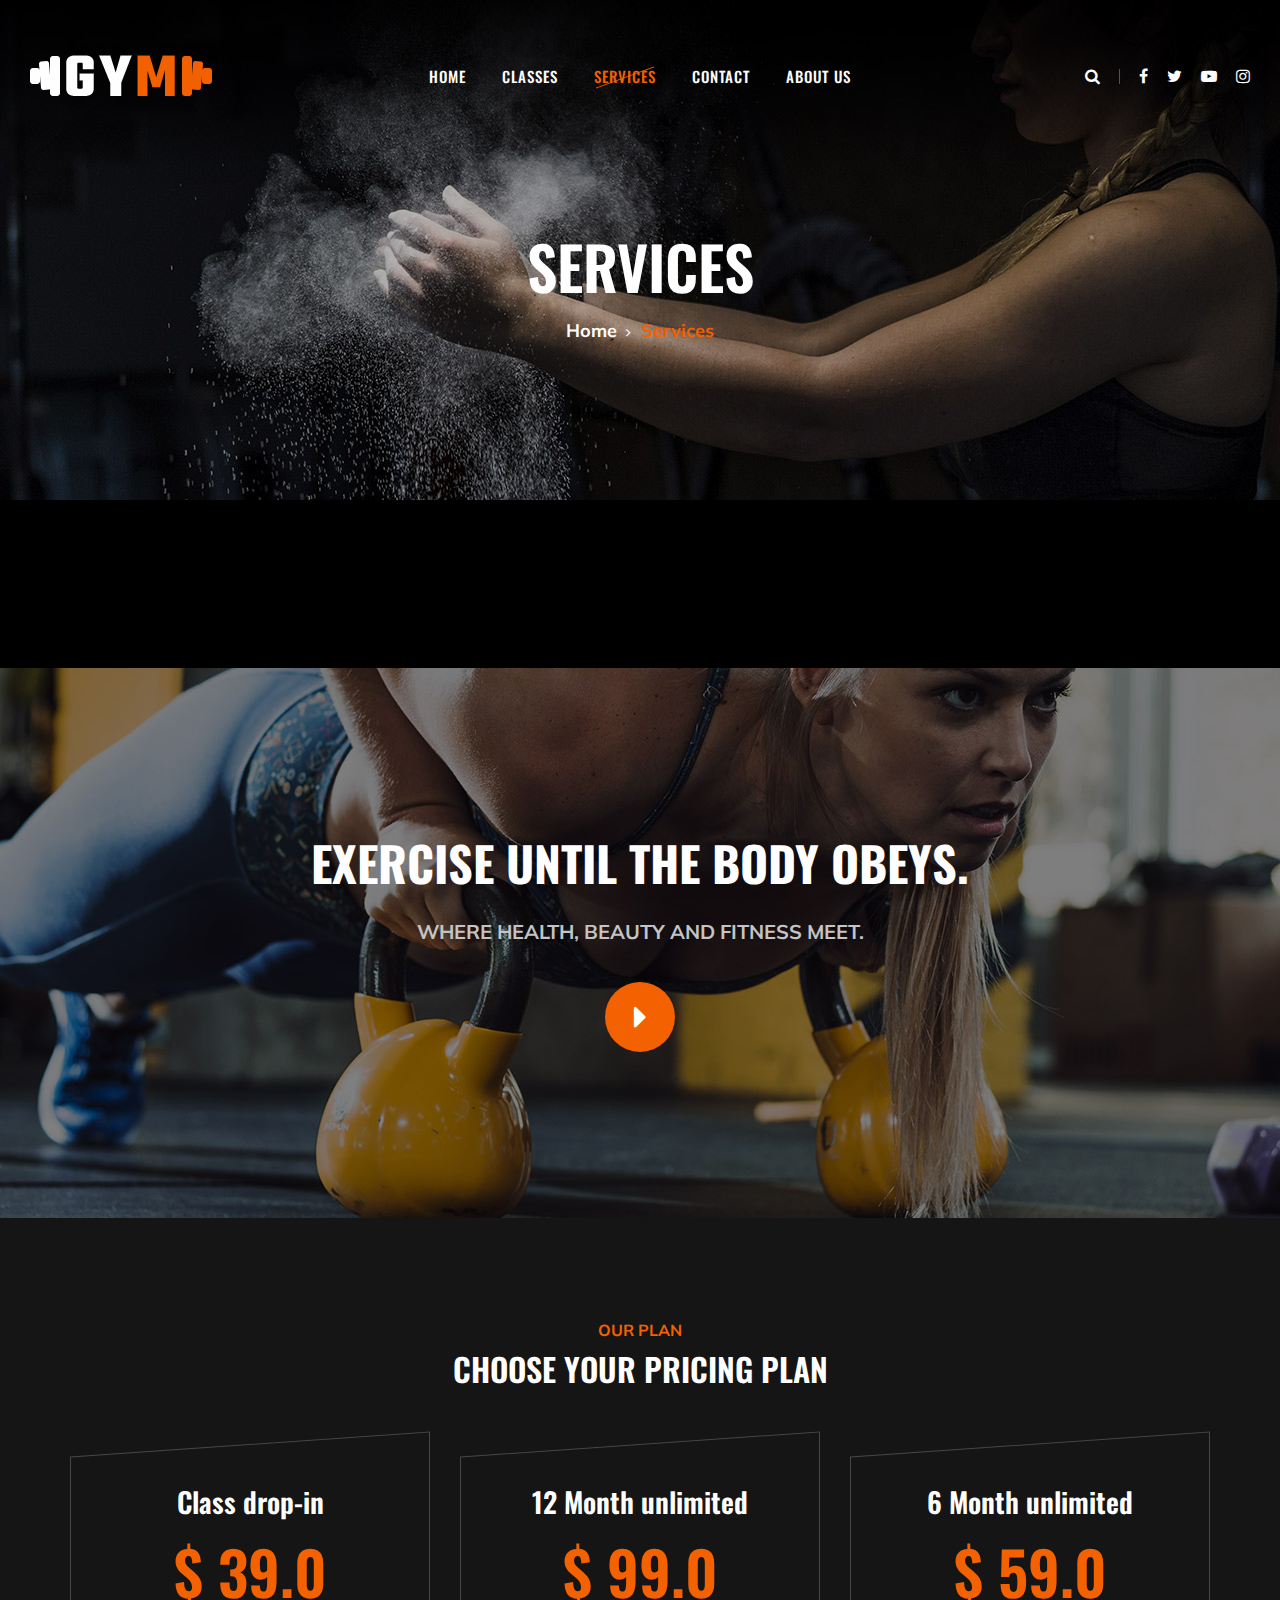
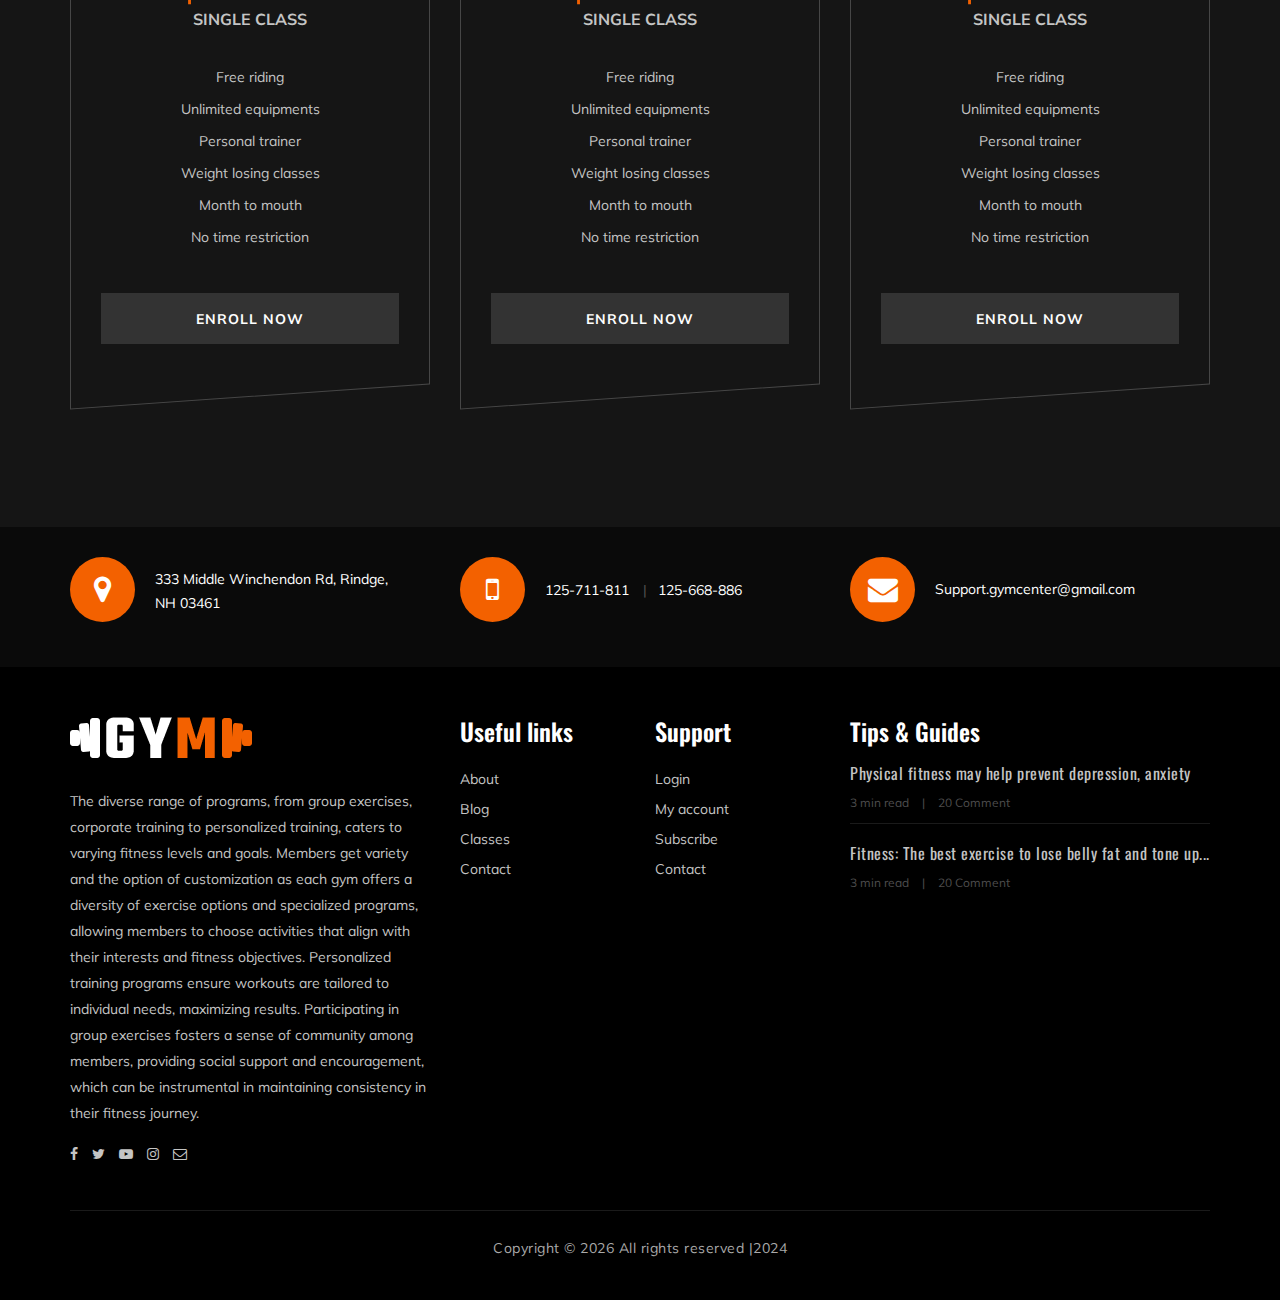
<file: services.html>
<!DOCTYPE html>
<html lang="zxx">

<head>
    <meta charset="UTF-8">
    <meta name="description" content="Gym Template">
    <meta name="keywords" content="Gym, unica, creative, html">
    <meta name="viewport" content="width=device-width, initial-scale=1.0">
    <meta http-equiv="X-UA-Compatible" content="ie=edge">
    <title>Xtream Fitness</title>

    <!-- Google Font -->
    <link href="https://fonts.googleapis.com/css?family=Muli:300,400,500,600,700,800,900&display=swap" rel="stylesheet">
    <link href="https://fonts.googleapis.com/css?family=Oswald:300,400,500,600,700&display=swap" rel="stylesheet">

    <!-- Css Styles -->
    <link rel="stylesheet" href="css/bootstrap.min.css" type="text/css">
    <link rel="stylesheet" href="css/font-awesome.min.css" type="text/css">
    <link rel="stylesheet" href="css/flaticon.css" type="text/css">
    <link rel="stylesheet" href="css/owl.carousel.min.css" type="text/css">
    <link rel="stylesheet" href="css/barfiller.css" type="text/css">
    <link rel="stylesheet" href="css/magnific-popup.css" type="text/css">
    <link rel="stylesheet" href="css/slicknav.min.css" type="text/css">
    <link rel="stylesheet" href="css/style.css" type="text/css">
</head>

<body>
    <!-- Page Preloder -->
    <div id="preloder">
        <div class="loader"></div>
    </div>

    <!-- Offcanvas Menu Section Begin -->
    <div class="offcanvas-menu-overlay"></div>
    <div class="offcanvas-menu-wrapper">
        <div class="canvas-close">
            <i class="fa fa-close"></i>
        </div>
        <div class="canvas-search search-switch">
            <i class="fa fa-search"></i>
        </div>
        <nav class="canvas-menu mobile-menu">
            <ul>
                <li><a href="./index.html">Home</a></li>
                <li><a href="./classes.html">Classes</a></li>
                <li><a href="./services.html">Services</a></li>
                <li><a href="./contact.html">Contact</a></li>
                <li><a href="./about-us.html">About Us</a></li>
        </nav>
        <div id="mobile-menu-wrap"></div>
        <div class="canvas-social">
            <a href="#"><i class="fa fa-facebook"></i></a>
            <a href="#"><i class="fa fa-twitter"></i></a>
            <a href="#"><i class="fa fa-youtube-play"></i></a>
            <a href="#"><i class="fa fa-instagram"></i></a>
        </div>
    </div>
    <!-- Offcanvas Menu Section End -->

    <!-- Header Section Begin -->
    <header class="header-section">
        <div class="container-fluid">
            <div class="row">
                <div class="col-lg-3">
                    <div class="logo">
                        <a href="./index.html">
                            <img src="img/logo.png" alt="">
                        </a>
                    </div>
                </div>
                <div class="col-lg-6">
                    <nav class="nav-menu">
                        <ul>
                            <li><a href="./index.html">Home</a></li>
                            <li><a href="./classes.html">Classes</a></li>
                            <li class="active"><a href="./services.html">Services</a></li>
                            <li><a href="./contact.html">Contact</a></li>
                            <li><a href="./about-us.html">About Us</a></li>
                    </nav>
                </div>
                <div class="col-lg-3">
                    <div class="top-option">
                        <div class="to-search search-switch">
                            <i class="fa fa-search"></i>
                        </div>
                        <div class="to-social">
                            <a href="#"><i class="fa fa-facebook"></i></a>
                            <a href="#"><i class="fa fa-twitter"></i></a>
                            <a href="#"><i class="fa fa-youtube-play"></i></a>
                            <a href="#"><i class="fa fa-instagram"></i></a>
                        </div>
                    </div>
                </div>
            </div>
            <div class="canvas-open">
                <i class="fa fa-bars"></i>
            </div>
        </div>
    </header>
    <!-- Header End -->

    <!-- Breadcrumb Section Begin -->
    <section class="breadcrumb-section set-bg" data-setbg="img/breadcrumb-bg.jpg">
        <div class="container">
            <div class="row">
                <div class="col-lg-12 text-center">
                    <div class="breadcrumb-text">
                        <h2>Services</h2>
                        <div class="bt-option">
                            <a href="./index.html">Home</a>
                            <span>Services</span>
                        </div>
                    </div>
                </div>
            </div>
        </div>
    </section>
    <!-- Breadcrumb Section End -->
    <div class="po">
        <br><br><br>
        <br><br><br><br>
    </div>


    <!-- Banner Section Begin -->
    <section class="banner-section set-bg" data-setbg="img/banner-bg.jpg">
        <div class="container">
            <div class="row">
                <div class="col-lg-12 text-center">
                    <div class="bs-text service-banner">
                        <h2>Exercise until the body obeys.</h2>
                        <div class="bt-tips">Where health, beauty and fitness meet.</div>
                        <a href="https://youtu.be/HQfF5XRVXjU?feature=shared" class="play-btn video-popup"><i
                                class="fa fa-caret-right"></i></a>
                    </div>
                </div>
            </div>
        </div>
    </section>
    <!-- Banner Section End -->

    <!-- Pricing Section Begin -->
    <section class="pricing-section service-pricing spad">
        <div class="container">
            <div class="row">
                <div class="col-lg-12">
                    <div class="section-title">
                        <span>Our Plan</span>
                        <h2>Choose your pricing plan</h2>
                    </div>
                </div>
            </div>
            <div class="row justify-content-center">
                <div class="col-lg-4 col-md-8">
                    <div class="ps-item">
                        <h3>Class drop-in</h3>
                        <div class="pi-price">
                            <h2>$ 39.0</h2>
                            <span>SINGLE CLASS</span>
                        </div>
                        <ul>
                            <li>Free riding</li>
                            <li>Unlimited equipments</li>
                            <li>Personal trainer</li>
                            <li>Weight losing classes</li>
                            <li>Month to mouth</li>
                            <li>No time restriction</li>
                        </ul>
                        <a href="#" class="primary-btn pricing-btn">Enroll now</a>
                        <a href="#" class="thumb-icon"><i class="fa fa-picture-o"></i></a>
                    </div>
                </div>
                <div class="col-lg-4 col-md-8">
                    <div class="ps-item">
                        <h3>12 Month unlimited</h3>
                        <div class="pi-price">
                            <h2>$ 99.0</h2>
                            <span>SINGLE CLASS</span>
                        </div>
                        <ul>
                            <li>Free riding</li>
                            <li>Unlimited equipments</li>
                            <li>Personal trainer</li>
                            <li>Weight losing classes</li>
                            <li>Month to mouth</li>
                            <li>No time restriction</li>
                        </ul>
                        <a href="#" class="primary-btn pricing-btn">Enroll now</a>
                        <a href="#" class="thumb-icon"><i class="fa fa-picture-o"></i></a>
                    </div>
                </div>
                <div class="col-lg-4 col-md-8">
                    <div class="ps-item">
                        <h3>6 Month unlimited</h3>
                        <div class="pi-price">
                            <h2>$ 59.0</h2>
                            <span>SINGLE CLASS</span>
                        </div>
                        <ul>
                            <li>Free riding</li>
                            <li>Unlimited equipments</li>
                            <li>Personal trainer</li>
                            <li>Weight losing classes</li>
                            <li>Month to mouth</li>
                            <li>No time restriction</li>
                        </ul>
                        <a href="#" class="primary-btn pricing-btn">Enroll now</a>
                        <a href="#" class="thumb-icon"><i class="fa fa-picture-o"></i></a>
                    </div>
                </div>
            </div>
        </div>
    </section>
    <!-- Pricing Section End -->

    <!-- Get In Touch Section Begin -->
    <div class="gettouch-section">
        <div class="container">
            <div class="row">
                <div class="col-md-4">
                    <div class="gt-text">
                        <i class="fa fa-map-marker"></i>
                        <p>333 Middle Winchendon Rd, Rindge,<br/> NH 03461</p>
                    </div>
                </div>
                <div class="col-md-4">
                    <div class="gt-text">
                        <i class="fa fa-mobile"></i>
                        <ul>
                            <li>125-711-811</li>
                            <li>125-668-886</li>
                        </ul>
                    </div>
                </div>
                <div class="col-md-4">
                    <div class="gt-text email">
                        <i class="fa fa-envelope"></i>
                        <p>Support.gymcenter@gmail.com</p>
                    </div>
                </div>
            </div>
        </div>
    </div>
    <!-- Get In Touch Section End -->

    <!-- Footer Section Begin -->
    <section class="footer-section">
        <div class="container">
            <div class="row">
                <div class="col-lg-4">
                    <div class="fs-about">
                        <div class="fa-logo">
                            <a href="#"><img src="img/logo.png" alt=""></a>
                        </div>
                        <p>The diverse range of programs, from group exercises, corporate training to personalized training, caters to varying fitness levels and goals. Members get variety and the option of customization as each gym offers a diversity of exercise options and specialized programs, allowing members to choose activities that align with their interests and fitness objectives. Personalized training programs ensure workouts are tailored to individual needs, maximizing results. Participating in group exercises fosters a sense of community among members, providing social support and encouragement, which can be instrumental in maintaining consistency in their fitness journey.</p>
                        <div class="fa-social">
                            <a href="#"><i class="fa fa-facebook"></i></a>
                            <a href="#"><i class="fa fa-twitter"></i></a>
                            <a href="#"><i class="fa fa-youtube-play"></i></a>
                            <a href="#"><i class="fa fa-instagram"></i></a>
                            <a href="#"><i class="fa  fa-envelope-o"></i></a>
                        </div>
                    </div>
                </div>
                <div class="col-lg-2 col-md-3 col-sm-6">
                    <div class="fs-widget">
                        <h4>Useful links</h4>
                        <ul>
                            <li><a href="#">About</a></li>
                            <li><a href="#">Blog</a></li>
                            <li><a href="#">Classes</a></li>
                            <li><a href="#">Contact</a></li>
                        </ul>
                    </div>
                </div>
                <div class="col-lg-2 col-md-3 col-sm-6">
                    <div class="fs-widget">
                        <h4>Support</h4>
                        <ul>
                            <li><a href="#">Login</a></li>
                            <li><a href="#">My account</a></li>
                            <li><a href="#">Subscribe</a></li>
                            <li><a href="#">Contact</a></li>
                        </ul>
                    </div>
                </div>
                <div class="col-lg-4 col-md-6">
                    <div class="fs-widget">
                        <h4>Tips & Guides</h4>
                        <div class="fw-recent">
                            <h6><a href="#">Physical fitness may help prevent depression, anxiety</a></h6>
                            <ul>
                                <li>3 min read</li>
                                <li>20 Comment</li>
                            </ul>
                        </div>
                        <div class="fw-recent">
                            <h6><a href="#">Fitness: The best exercise to lose belly fat and tone up...</a></h6>
                            <ul>
                                <li>3 min read</li>
                                <li>20 Comment</li>
                            </ul>
                        </div>
                    </div>
                </div>
            </div>
            <div class="row">
                <div class="col-lg-12 text-center">
                    <div class="copyright-text">
                        <p>
                            <!-- Link back to Colorlib can't be removed. Template is licensed under CC BY 3.0. -->
                            Copyright &copy;
                            <script>
                                document.write(new Date().getFullYear());
                            </script> All rights reserved |2024
                        </p>
                    </div>
                </div>
            </div>
        </div>
    </section>
    <!-- Footer Section End -->

    <!-- Search model Begin -->
    <div class="search-model">
        <div class="h-100 d-flex align-items-center justify-content-center">
            <div class="search-close-switch">+</div>
            <form class="search-model-form">
                <input type="text" id="search-input" placeholder="Search here.....">
            </form>
        </div>
    </div>
    <!-- Search model end -->

    <!-- Js Plugins -->
    <script src="js/jquery-3.3.1.min.js"></script>
    <script src="js/bootstrap.min.js"></script>
    <script src="js/jquery.magnific-popup.min.js"></script>
    <script src="js/masonry.pkgd.min.js"></script>
    <script src="js/jquery.barfiller.js"></script>
    <script src="js/jquery.slicknav.js"></script>
    <script src="js/owl.carousel.min.js"></script>
    <script src="js/main.js"></script>
</body>

</html>
</file>
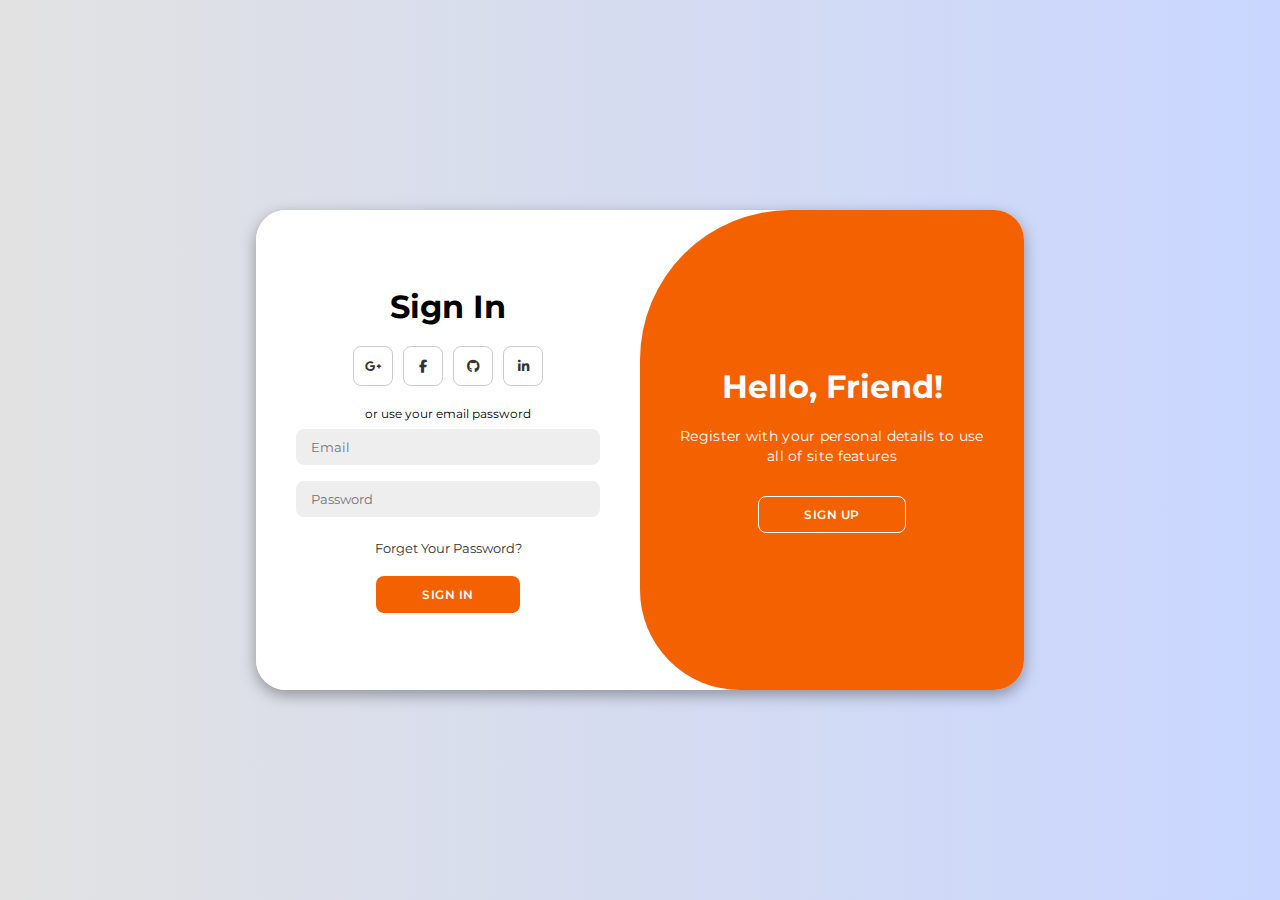
<file: sign up.html>
<!DOCTYPE html>
<html lang="en">
<head>
    <meta charset="UTF-8">
    <meta name="viewport" content="width=device-width, initial-scale=1.0">
    <link rel="stylesheet" href="https://cdnjs.cloudflare.com/ajax/libs/font-awesome/6.4.2/css/all.min.css">
    <link rel="stylesheet" href="./css/style2.css">
    <title>Xtream Fitness</title>
</head>
<body>
   <div class="container" id="container">
        <div class="form-container sign-up">
            <form>
                <h1>Create Account</h1>
                <div class="social-icons">
                    <a href="#" class="icon"><i class="fa-brands fa-google-plus-g"></i></a>
                    <a href="#" class="icon"><i class="fa-brands fa-facebook-f"></i></a>
                    <a href="#" class="icon"><i class="fa-brands fa-github"></i></a>
                    <a href="#" class="icon"><i class="fa-brands fa-linkedin-in"></i></a>
                </div>
                <span>or use your email for registeration</span>
                <input type="text" placeholder="Name">
                <input type="email" placeholder="Email">
                <input type="password" placeholder="Password">
                <button>Sign Up</button>
            </form>
        </div>
        <div class="form-container sign-in">
            <form>
                <h1>Sign In</h1>
                <div class="social-icons">
                    <a href="#" class="icon"><i class="fa-brands fa-google-plus-g"></i></a>
                    <a href="#" class="icon"><i class="fa-brands fa-facebook-f"></i></a>
                    <a href="#" class="icon"><i class="fa-brands fa-github"></i></a>
                    <a href="#" class="icon"><i class="fa-brands fa-linkedin-in"></i></a>
                </div>
                <span>or use your email password</span>
                <input type="email" placeholder="Email">
                <input type="password" placeholder="Password">
                <a href="#">Forget Your Password?</a>
                <button>Sign In</button>
            </form>
        </div>
        <div class="toggle-container">
            <div class="toggle">
                <div class="toggle-panel toggle-left">
                    <h1>Welcome Back!</h1>
                    <p>Enter your personal details to use all of site features</p>
                    <button class="hidden" id="login">Sign In</button>
                </div>
                <div class="toggle-panel toggle-right">
                    <h1>Hello, Friend!</h1>
                    <p>Register with your personal details to use all of site features</p>
                    <button class="hidden" id="register">Sign Up</button>
                </div>
            </div>
        </div>
    </div>

    <script src="./js/script.js"></script>
</body>

</html>
</file>
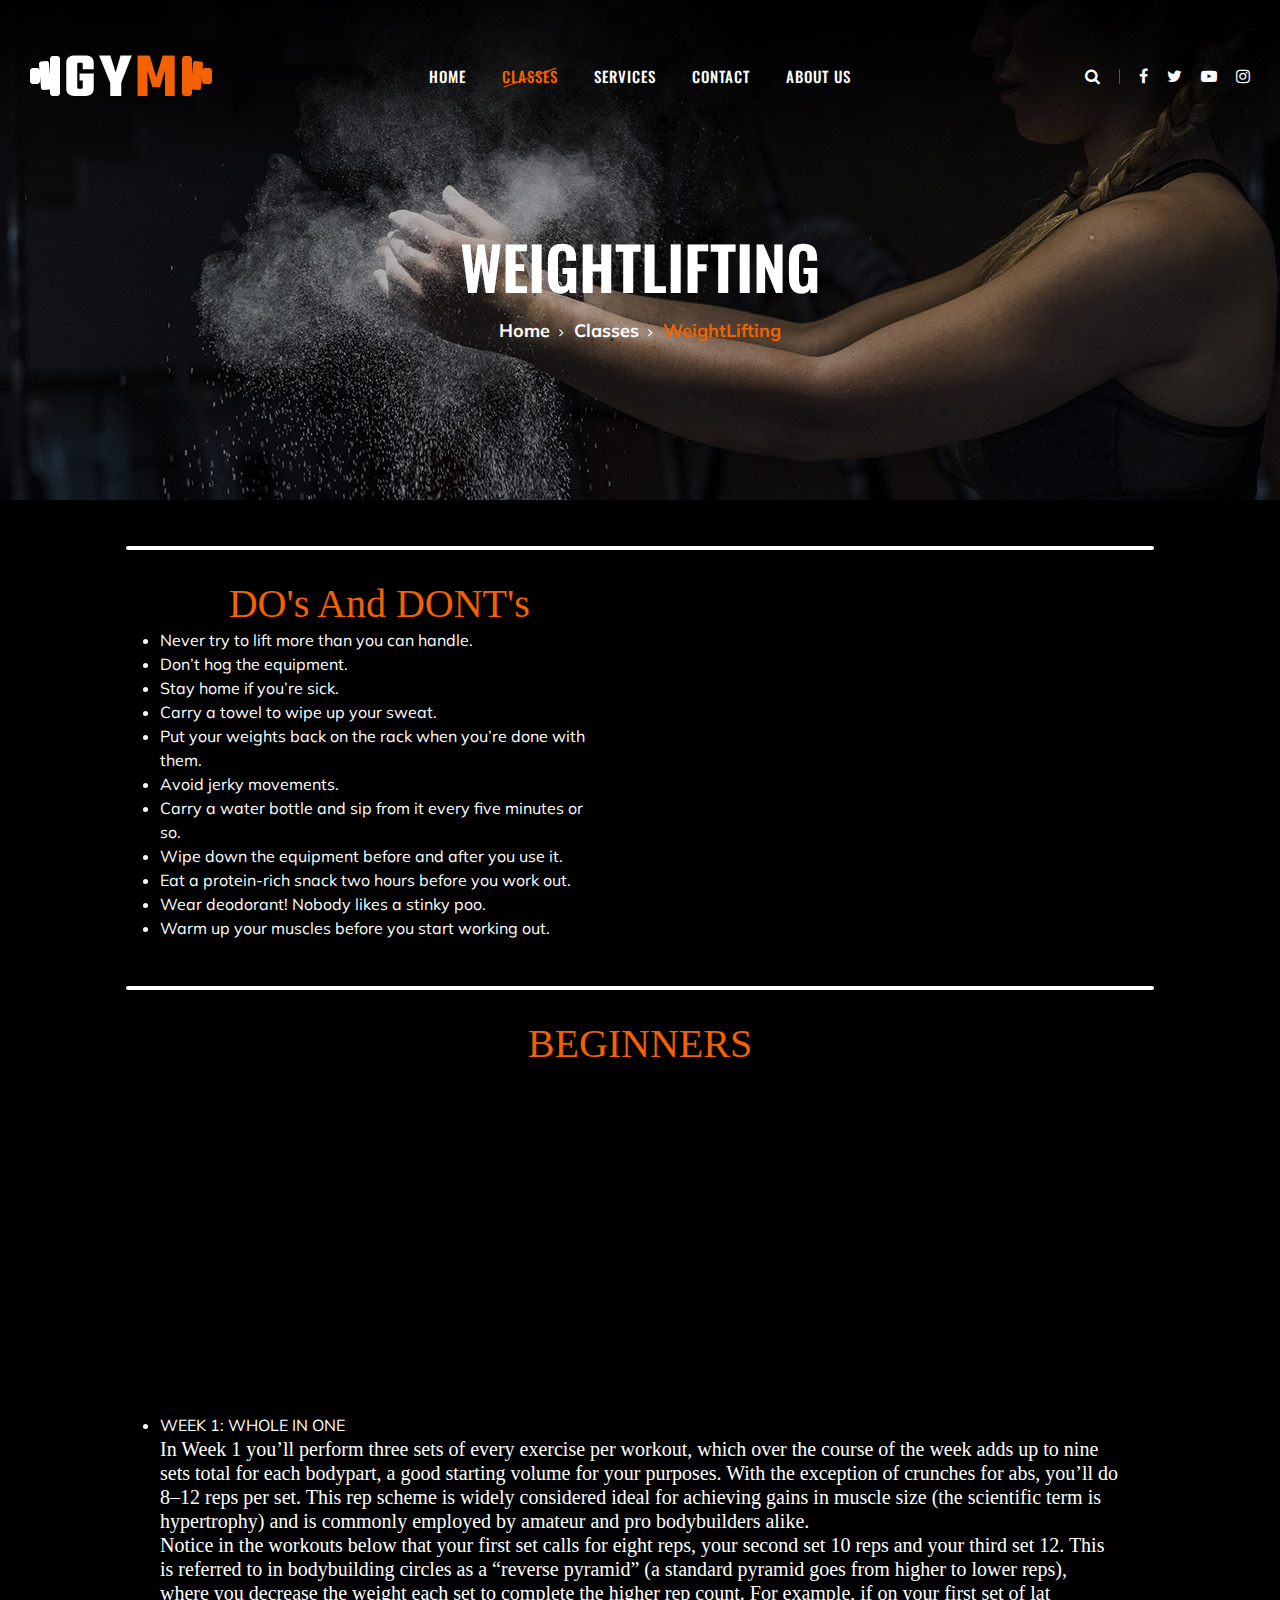
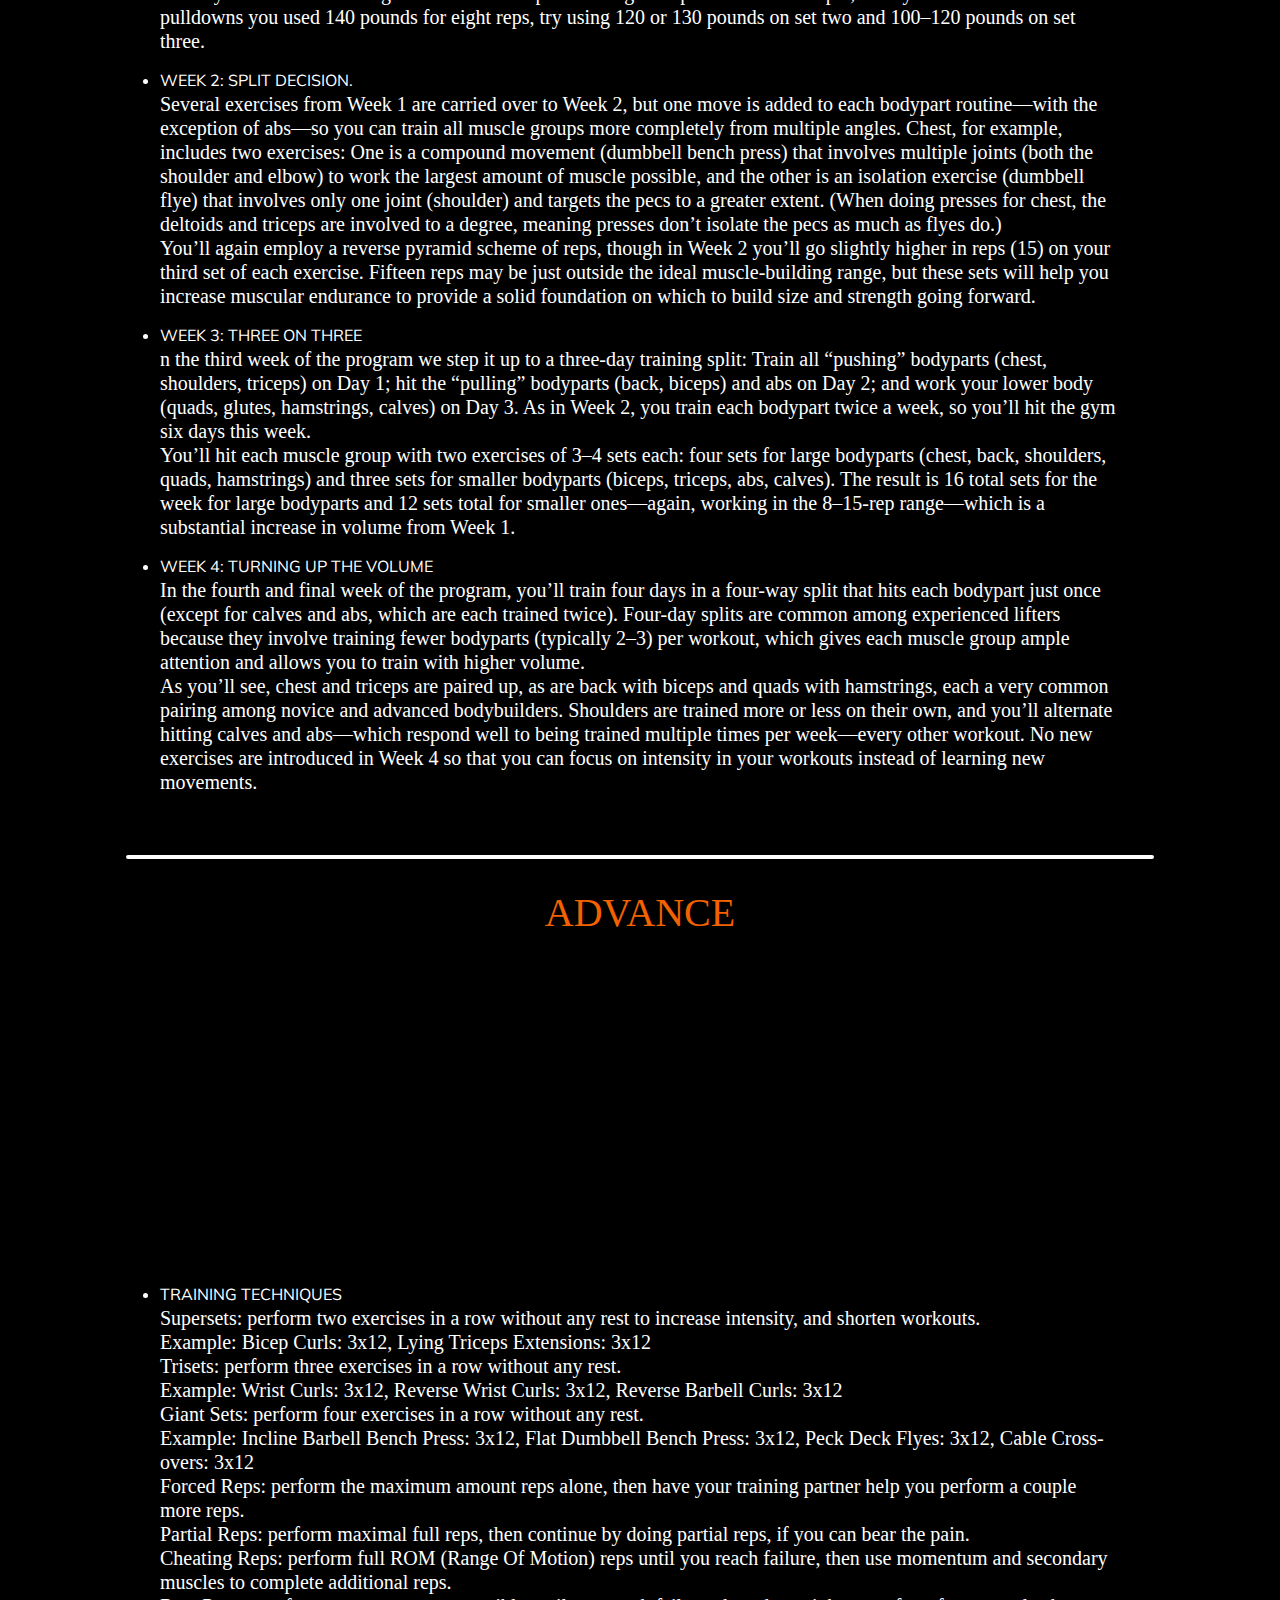
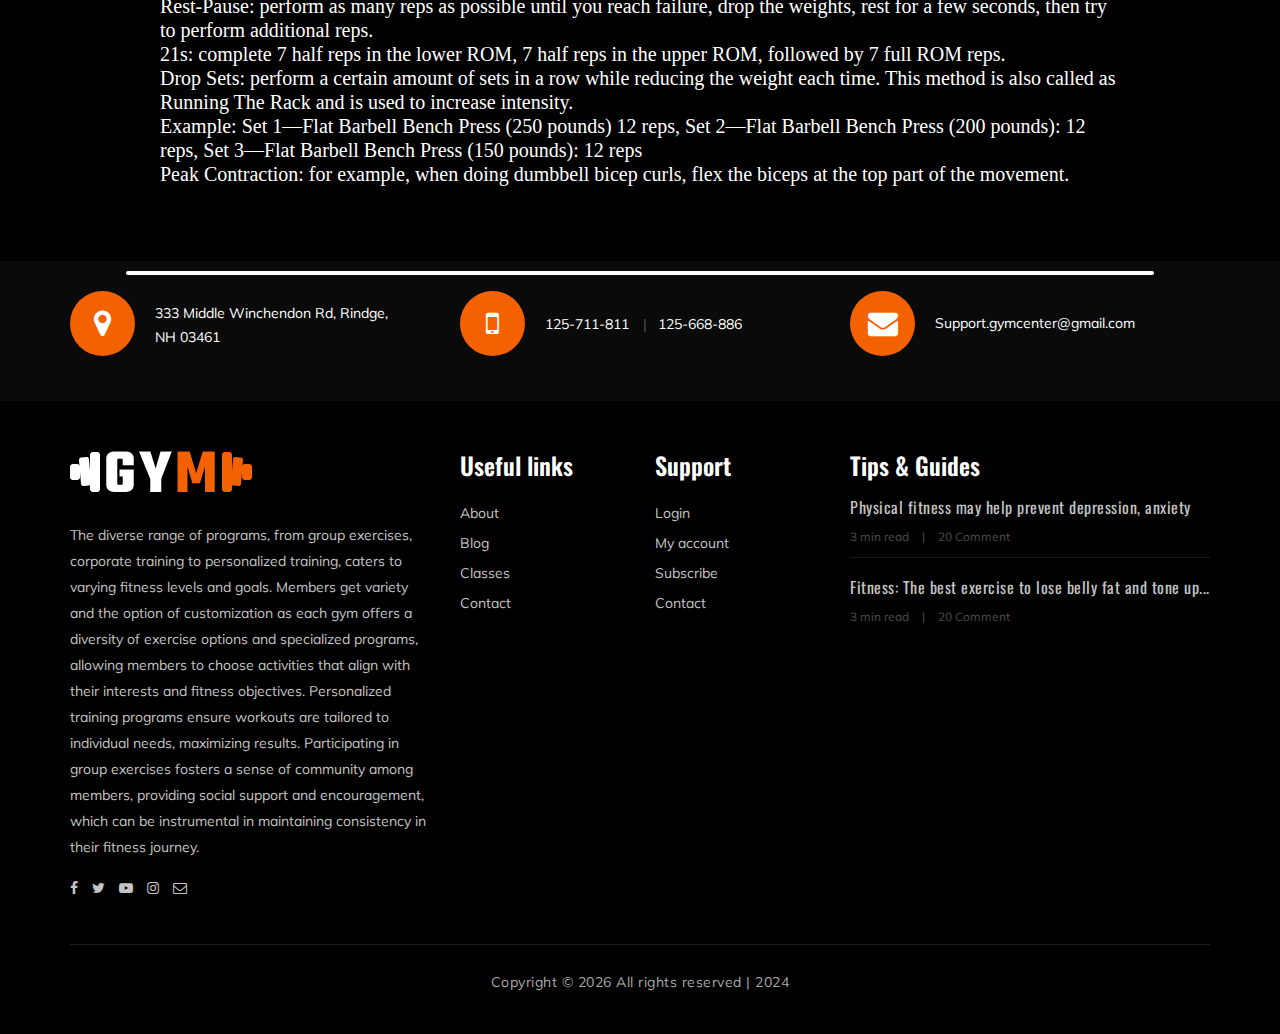
<file: weightlifting.html>
<!DOCTYPE html>
<html lang="zxx">

    <head>
        <meta charset="UTF-8">
        <meta name="description" content="Gym Template">
        <meta name="keywords" content="Gym, unica, creative, html">
        <meta name="viewport" content="width=device-width, initial-scale=1.0">
        <meta http-equiv="X-UA-Compatible" content="ie=edge">
        <title>Xtream Fitness</title>

        <!-- Google Font -->
        <link href="https://fonts.googleapis.com/css?family=Muli:300,400,500,600,700,800,900&display=swap" rel="stylesheet">
        <link href="https://fonts.googleapis.com/css?family=Oswald:300,400,500,600,700&display=swap" rel="stylesheet">

        <!-- Css Styles -->
        <link rel="stylesheet" href="css/bootstrap.min.css" type="text/css">
        <link rel="stylesheet" href="css/font-awesome.min.css" type="text/css">
        <link rel="stylesheet" href="css/flaticon.css" type="text/css">
        <link rel="stylesheet" href="css/owl.carousel.min.css" type="text/css">
        <link rel="stylesheet" href="css/barfiller.css" type="text/css">
        <link rel="stylesheet" href="css/magnific-popup.css" type="text/css">
        <link rel="stylesheet" href="css/slicknav.min.css" type="text/css">
        <link rel="stylesheet" href="css/style3.css" type="text/css">
    </head>
    <body> 
         <!-- Page Preloder -->
        <div id="preloder">
            <div class="loader"></div>
        </div>

            <!-- Offcanvas Menu Section Begin -->
            <div class="offcanvas-menu-overlay"></div>
            <div class="offcanvas-menu-wrapper">
                <div class="canvas-close">
                    <i class="fa fa-close"></i>
                </div>
                <div class="canvas-search search-switch">
                    <i class="fa fa-search"></i>
                </div>
                <nav class="canvas-menu mobile-menu">
                    <ul>
                        <li><a href="./index.html">Home</a></li>
                        <li><a href="./classes.html">Classes</a></li>
                        <li><a href="./services.html">Services</a></li>
                        <li><a href="./contact.html">Contact</a></li>
                        <li><a href="./about-us.html">About Us</a></li>
                </nav>
                <div id="mobile-menu-wrap"></div>
                <div class="canvas-social">
                    <a href="#"><i class="fa fa-facebook"></i></a>
                    <a href="#"><i class="fa fa-twitter"></i></a>
                    <a href="#"><i class="fa fa-youtube-play"></i></a>
                    <a href="#"><i class="fa fa-instagram"></i></a>
                </div>
            </div>
            <!-- Offcanvas Menu Section End -->

            <!-- Header Section Begin -->
            <header class="header-section">
                <div class="container-fluid">
                    <div class="row">
                        <div class="col-lg-3">
                            <div class="logo">
                                <a href="./index.html">
                                    <img src="img/logo.png" alt="">
                                </a>
                            </div>
                        </div>
                        <div class="col-lg-6">
                            <nav class="nav-menu">
                                <ul>
                                    <li><a href="./index.html">Home</a></li>
                                    <li class="active"><a href="./classes.html">Classes</a></li>
                                    <li><a href="./services.html">Services</a></li>
                                    <li><a href="./contact.html">Contact</a></li>
                                    <li><a href="./about-us.html">About Us</a></li>
                            </nav>
                        </div>
                        <div class="col-lg-3">
                            <div class="top-option">
                                <div class="to-search search-switch">
                                    <i class="fa fa-search"></i>
                                </div>
                                <div class="to-social">
                                    <a href="#"><i class="fa fa-facebook"></i></a>
                                    <a href="#"><i class="fa fa-twitter"></i></a>
                                    <a href="#"><i class="fa fa-youtube-play"></i></a>
                                    <a href="#"><i class="fa fa-instagram"></i></a>
                                </div>
                            </div>
                        </div>
                    </div>
                    <div class="canvas-open">
                        <i class="fa fa-bars"></i>
                    </div>
                </div>
            </header>
            <!-- Header End -->

            <!-- Breadcrumb Section Begin -->
            <section class="breadcrumb-section set-bg" data-setbg="img/breadcrumb-bg.jpg">
                <div class="container">
                    <div class="row">
                        <div class="col-lg-12 text-center">
                            <div class="breadcrumb-text">
                                <h2>WeightLifting</h2>
                                <div class="bt-option">
                                    <a href="./index.html">Home</a>
                                    <a href="./classes.html">Classes</a>
                                    <span>WeightLifting</span>
                                </div>
                            </div>
                        </div>
                    </div>
                </div>
            </section>
            <hr>
            <!-- Breadcrumb Section End -->
            <!-- video section begain -->
  <section id="history">
    <div id="history-text">
    <h3>DO's And DONT's</h3>
      <ul>
        <li>Never try to lift more than you can handle. </li>
        <li>Don’t hog the equipment. </li>
        <li> Stay home if you’re sick.</li>
        <li> Carry a towel to wipe up your sweat.</li>
        <li>Put your weights back on the rack when you’re done with them.</li>
        <li>Avoid jerky movements.</li>
        <li>Carry a water bottle and sip from it every five minutes or so.</li>
        <li> Wipe down the equipment before and after you use it.</li>
        <li>Eat a protein-rich snack two hours before you work out.</li>
        <li>Wear deodorant! Nobody likes a stinky poo.</li>
        <li>Warm up your muscles before you start working out.</li>
      </ul>
    </div>
  <div id="video-mask">
    <iframe width="560" height="315" src="https://www.youtube.com/embed/EKUNGQ4LmH8?si=5Uh462EcEWsoEwYj" title="YouTube video player" frameborder="0" allow="accelerometer; autoplay; clipboard-write; encrypted-media; gyroscope; picture-in-picture; web-share" referrerpolicy="strict-origin-when-cross-origin" allowfullscreen></iframe>
    </div>
      </section>
    <hr> 
  </div>
  <section id="history">
    <div id="history-text">
        <h3>BEGINNERS</h3>
        <br>
        <div id="video-mask">
            <iframe width="560" height="315" src="https://www.youtube.com/embed/1VvgNZsg9nc?si=poiyB4ygEgjhdFan" title="YouTube video player" frameborder="0" allow="accelerometer; autoplay; clipboard-write; encrypted-media; gyroscope; picture-in-picture; web-share" referrerpolicy="strict-origin-when-cross-origin" allowfullscreen></iframe>
            </div>
      <ul>
        <li>WEEK 1: WHOLE IN ONE </li>
        <p> In Week 1 you’ll perform three sets of every exercise per workout, which over the course of the week adds up to nine sets total for each bodypart, a good starting volume for your purposes. With the exception of crunches for abs, you’ll do 8–12 reps per set. This rep scheme is widely considered ideal for achieving gains in muscle size (the scientific term is hypertrophy) and is commonly employed by amateur and pro bodybuilders alike.<br>
            
            Notice in the workouts below that your first set calls for eight reps, your second set 10 reps and your third set 12. This is referred to in bodybuilding circles as a “reverse pyramid” (a standard pyramid goes from higher to lower reps), where you decrease the weight each set to complete the higher rep count. For example, if on your first set of lat pulldowns you used 140 pounds for eight reps, try using 120 or 130 pounds on set two and 100–120 pounds on set three.</p>
        <li> WEEK 2: SPLIT DECISION.</li>
        <p>Several exercises from Week 1 are carried over to Week 2, but one move is added to each bodypart routine—with the exception of abs—so you can train all muscle groups more completely from multiple angles. Chest, for example, includes two exercises: One is a compound movement (dumbbell bench press) that involves multiple joints (both the shoulder and elbow) to work the largest amount of muscle possible, and the other is an isolation exercise (dumbbell flye) that involves only one joint (shoulder) and targets the pecs to a greater extent. (When doing presses for chest, the deltoids and triceps are involved to a degree, meaning presses don’t isolate the pecs as much as flyes do.)<br>

            You’ll again employ a reverse pyramid scheme of reps, though in Week 2 you’ll go slightly higher in reps (15) on your third set of each exercise. Fifteen reps may be just outside the ideal muscle-building range, but these sets will help you increase muscular endurance to provide a solid foundation on which to build size and strength going forward.</p>
        <li>WEEK 3: THREE ON THREE</li>
        <p>n the third week of the program we step it up to a three-day training split: Train all “pushing” bodyparts (chest, shoulders, triceps) on Day 1; hit the “pulling” bodyparts (back, biceps) and abs on Day 2; and work your lower body (quads, glutes, hamstrings, calves) on Day 3. As in Week 2, you train each bodypart twice a week, so you’ll hit the gym six days this week. <br>You’ll hit each muscle group with two exercises of 3­–4 sets each: four sets for large bodyparts (chest, back, shoulders, quads, hamstrings) and three sets for smaller bodyparts (biceps, triceps, abs, calves). The result is 16 total sets for the week for large bodyparts and 12 sets total for smaller ones—again, working in the 8–15-rep range—which is a substantial increase in volume from Week 1.</p>
        <li>WEEK 4: TURNING UP THE VOLUME</li>
        <p>In the fourth and final week of the program, you’ll train four days in a four-way split that hits each bodypart just once (except for calves and abs, which are each trained twice). Four-day splits are common among experienced lifters because they involve training fewer bodyparts (typically 2–3) per workout, which gives each muscle group ample attention and allows you to train with higher volume.<br> As you’ll see, chest and triceps are paired up, as are back with biceps and quads with hamstrings, each a very common pairing among novice and advanced bodybuilders. Shoulders are trained more or less on their own, and you’ll alternate hitting calves and abs—which respond well to being trained multiple times per week—every other workout. No new exercises are introduced in Week 4 so that you can focus on intensity in your workouts instead of learning new movements.</p>
      </ul>
    </div>
  
      </section>
    <hr> 
    <section id="history">
        <div id="history-text">
            <h3>ADVANCE</h3>
            <br>
            <div id="video-mask">
                <iframe width="560" height="315" src="https://www.youtube.com/embed/i0PIoxx7AVM?si=0y_xlOjQq6Jrp8LZ" title="YouTube video player" frameborder="0" allow="accelerometer; autoplay; clipboard-write; encrypted-media; gyroscope; picture-in-picture; web-share" referrerpolicy="strict-origin-when-cross-origin" allowfullscreen></iframe>
                </div>
          <ul>
            <li>TRAINING TECHNIQUES </li>
            <p> Supersets: perform two exercises in a row without any rest to increase intensity, and shorten workouts.<BR>

                Example: Bicep Curls: 3x12,  Lying Triceps Extensions: 3x12<BR>
                
                Trisets: perform three exercises in a row without any rest.<BR>
                
                Example: Wrist Curls: 3x12, Reverse Wrist Curls: 3x12, Reverse Barbell Curls: 3x12<BR>
                
                Giant Sets: perform four exercises in a row without any rest.<BR>
                
                Example: Incline Barbell Bench Press: 3x12, Flat Dumbbell Bench Press: 3x12, Peck Deck Flyes: 3x12, Cable Cross-overs: 3x12<BR>
                
                Forced Reps: perform the maximum amount reps alone, then have your training partner help you perform a couple more reps.<BR>
                
                Partial Reps: perform maximal full reps, then continue by doing partial reps, if you can bear the pain.<BR>
                
                Cheating Reps: perform full ROM (Range Of Motion) reps until you reach failure, then use momentum and secondary muscles to complete additional reps.<BR>
                
                Rest-Pause: perform as many reps as possible until you reach failure, drop the weights, rest for a few seconds, then try to perform additional reps.<BR>
                
                21s: complete 7 half reps in the lower ROM, 7 half reps in the upper ROM, followed by 7 full ROM reps.<BR>
                
                Drop Sets: perform a certain amount of sets in a row while reducing the weight each time. This method is also called as Running The Rack and is used to increase intensity.<BR>
                
                Example: Set 1—Flat Barbell Bench Press (250 pounds) 12 reps, Set 2—Flat Barbell Bench Press (200 pounds): 12 reps, Set 3—Flat Barbell Bench Press (150 pounds): 12 reps<BR>
                
                Peak Contraction: for example, when doing dumbbell bicep curls, flex the biceps at the top part of the movement.</p><BR>
          </ul>
        </div>
      
          </section>
        <hr> 
    
  </div>

      <!-- Get In Touch Section Begin -->
      <div class="gettouch-section">
        <div class="container">
            <div class="row">
                <div class="col-md-4">
                    <div class="gt-text">
                        <i class="fa fa-map-marker"></i>
                        <p>333 Middle Winchendon Rd, Rindge,<br/> NH 03461</p>
                    </div>
                </div>
                <div class="col-md-4">
                    <div class="gt-text">
                        <i class="fa fa-mobile"></i>
                        <ul>
                            <li>125-711-811</li>
                            <li>125-668-886</li>
                        </ul>
                    </div>
                </div>
                <div class="col-md-4">
                    <div class="gt-text email">
                        <i class="fa fa-envelope"></i>
                        <p>Support.gymcenter@gmail.com</p>
                    </div>
                </div>
            </div>
        </div>
    </div>
    <!-- Get In Touch Section End -->

    <!-- Footer Section Begin -->
    <section class="footer-section">
        <div class="container">
            <div class="row">
                <div class="col-lg-4">
                    <div class="fs-about">
                        <div class="fa-logo">
                            <a href="#"><img src="img/logo.png" alt=""></a>
                        </div>
                        <p>The diverse range of programs, from group exercises, corporate training to personalized training, caters to varying fitness levels and goals. Members get variety and the option of customization as each gym offers a diversity of exercise options and specialized programs, allowing members to choose activities that align with their interests and fitness objectives. Personalized training programs ensure workouts are tailored to individual needs, maximizing results. Participating in group exercises fosters a sense of community among members, providing social support and encouragement, which can be instrumental in maintaining consistency in their fitness journey.</p>
                        <div class="fa-social">
                            <a href="#"><i class="fa fa-facebook"></i></a>
                            <a href="#"><i class="fa fa-twitter"></i></a>
                            <a href="#"><i class="fa fa-youtube-play"></i></a>
                            <a href="#"><i class="fa fa-instagram"></i></a>
                            <a href="#"><i class="fa  fa-envelope-o"></i></a>
                        </div>
                    </div>
                </div>
                <div class="col-lg-2 col-md-3 col-sm-6">
                    <div class="fs-widget">
                        <h4>Useful links</h4>
                        <ul>
                            <li><a href="#">About</a></li>
                            <li><a href="#">Blog</a></li>
                            <li><a href="#">Classes</a></li>
                            <li><a href="#">Contact</a></li>
                        </ul>
                    </div>
                </div>
                <div class="col-lg-2 col-md-3 col-sm-6">
                    <div class="fs-widget">
                        <h4>Support</h4>
                        <ul>
                            <li><a href="#">Login</a></li>
                            <li><a href="#">My account</a></li>
                            <li><a href="#">Subscribe</a></li>
                            <li><a href="#">Contact</a></li>
                        </ul>
                    </div>
                </div>
                <div class="col-lg-4 col-md-6">
                    <div class="fs-widget">
                        <h4>Tips & Guides</h4>
                        <div class="fw-recent">
                            <h6><a href="#">Physical fitness may help prevent depression, anxiety</a></h6>
                            <ul>
                                <li>3 min read</li>
                                <li>20 Comment</li>
                            </ul>
                        </div>
                        <div class="fw-recent">
                            <h6><a href="#">Fitness: The best exercise to lose belly fat and tone up...</a></h6>
                            <ul>
                                <li>3 min read</li>
                                <li>20 Comment</li>
                            </ul>
                        </div>
                    </div>
                </div>
            </div>
            <div class="row">
                <div class="col-lg-12 text-center">
                    <div class="copyright-text">
                        <p>
                            Copyright &copy;
                            <script>
                                document.write(new Date().getFullYear());
                            </script> All rights reserved | 2024
                        </p>
                    </div>
                </div>
            </div>
        </div>
    </section>
    <!-- Footer Section End -->

    <!-- Search model Begin -->
    <div class="search-model">
        <div class="h-100 d-flex align-items-center justify-content-center">
            <div class="search-close-switch">+</div>
            <form class="search-model-form">
                <input type="text" id="search-input" placeholder="Search here.....">
            </form>
        </div>
    </div>
 <!-- Js Plugins -->
 <script src="js/jquery-3.3.1.min.js"></script>
 <script src="js/bootstrap.min.js"></script>
 <script src="js/jquery.magnific-popup.min.js"></script>
 <script src="js/masonry.pkgd.min.js"></script>
 <script src="js/jquery.barfiller.js"></script>
 <script src="js/jquery.slicknav.js"></script>
 <script src="js/owl.carousel.min.js"></script>
 <script src="js/main.js"></script>
</body>
</html>
</file>
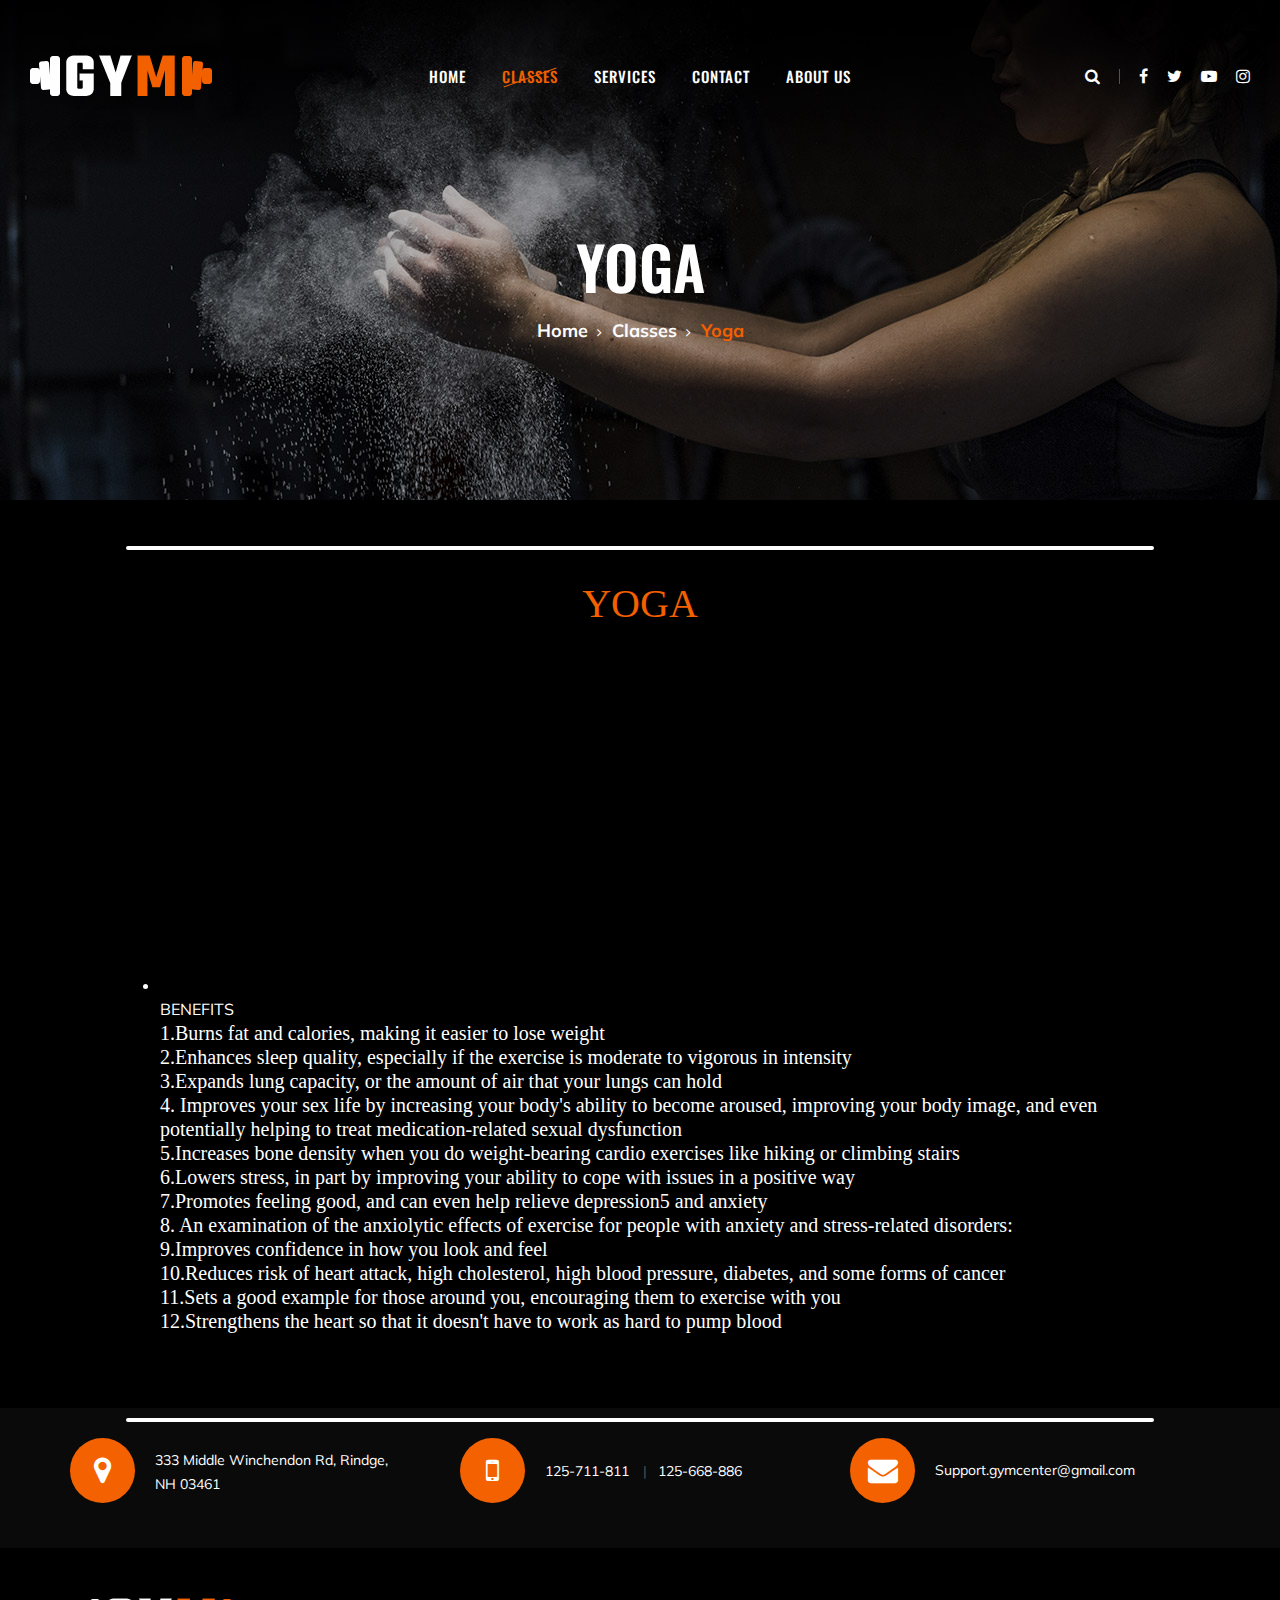
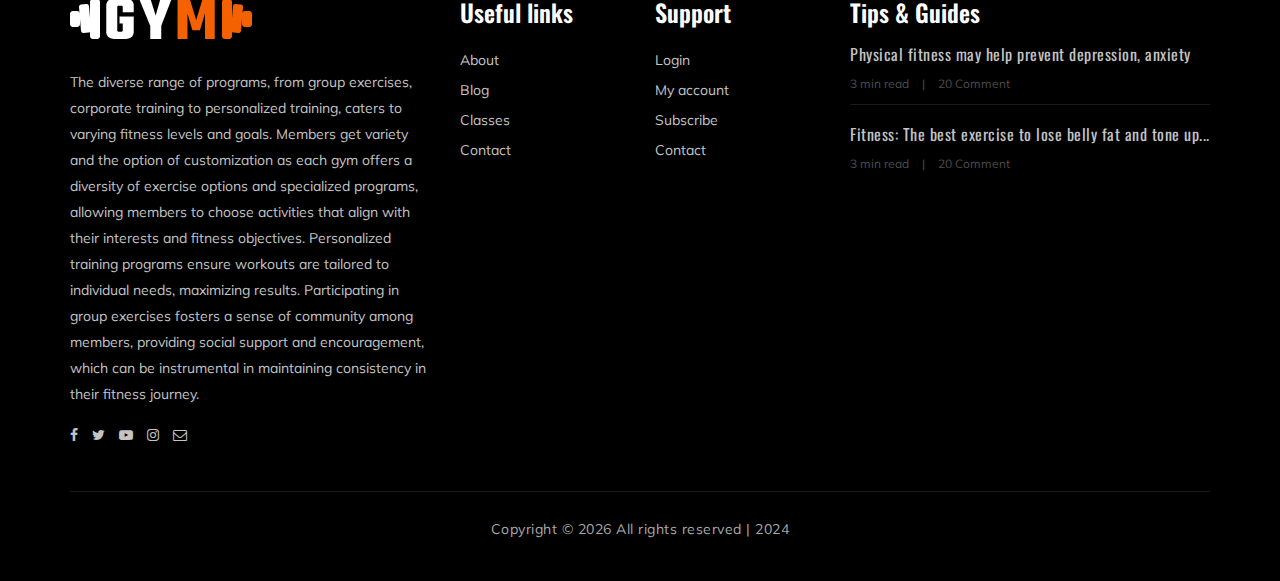
<file: yoga.html>
<!DOCTYPE html>
<html lang="zxx">

    <head>
        <meta charset="UTF-8">
        <meta name="description" content="Gym Template">
        <meta name="keywords" content="Gym, unica, creative, html">
        <meta name="viewport" content="width=device-width, initial-scale=1.0">
        <meta http-equiv="X-UA-Compatible" content="ie=edge">
        <title>Xtream Fitness</title>

        <!-- Google Font -->
        <link href="https://fonts.googleapis.com/css?family=Muli:300,400,500,600,700,800,900&display=swap" rel="stylesheet">
        <link href="https://fonts.googleapis.com/css?family=Oswald:300,400,500,600,700&display=swap" rel="stylesheet">

        <!-- Css Styles -->
        <link rel="stylesheet" href="css/bootstrap.min.css" type="text/css">
        <link rel="stylesheet" href="css/font-awesome.min.css" type="text/css">
        <link rel="stylesheet" href="css/flaticon.css" type="text/css">
        <link rel="stylesheet" href="css/owl.carousel.min.css" type="text/css">
        <link rel="stylesheet" href="css/barfiller.css" type="text/css">
        <link rel="stylesheet" href="css/magnific-popup.css" type="text/css">
        <link rel="stylesheet" href="css/slicknav.min.css" type="text/css">
        <link rel="stylesheet" href="css/style3.css" type="text/css">
    </head>
    <body> 
         <!-- Page Preloder -->
        <div id="preloder">
            <div class="loader"></div>
        </div>

            <!-- Offcanvas Menu Section Begin -->
            <div class="offcanvas-menu-overlay"></div>
            <div class="offcanvas-menu-wrapper">
                <div class="canvas-close">
                    <i class="fa fa-close"></i>
                </div>
                <div class="canvas-search search-switch">
                    <i class="fa fa-search"></i>
                </div>
                <nav class="canvas-menu mobile-menu">
                    <ul>
                        <li><a href="./index.html">Home</a></li>
                        <li><a href="./classes.html">Classes</a></li>
                        <li><a href="./services.html">Services</a></li>
                        <li><a href="./contact.html">Contact</a></li>
                        <li><a href="./about-us.html">About Us</a></li>
                </nav>
                <div id="mobile-menu-wrap"></div>
                <div class="canvas-social">
                    <a href="#"><i class="fa fa-facebook"></i></a>
                    <a href="#"><i class="fa fa-twitter"></i></a>
                    <a href="#"><i class="fa fa-youtube-play"></i></a>
                    <a href="#"><i class="fa fa-instagram"></i></a>
                </div>
            </div>
            <!-- Offcanvas Menu Section End -->

            <!-- Header Section Begin -->
            <header class="header-section">
                <div class="container-fluid">
                    <div class="row">
                        <div class="col-lg-3">
                            <div class="logo">
                                <a href="./index.html">
                                    <img src="img/logo.png" alt="">
                                </a>
                            </div>
                        </div>
                        <div class="col-lg-6">
                            <nav class="nav-menu">
                                <ul>
                                    <li><a href="./index.html">Home</a></li>
                                    <li class="active"><a href="./classes.html">Classes</a></li>
                                    <li><a href="./services.html">Services</a></li>
                                    <li><a href="./contact.html">Contact</a></li>
                                    <li><a href="./about-us.html">About Us</a></li>
                            </nav>
                        </div>
                        <div class="col-lg-3">
                            <div class="top-option">
                                <div class="to-search search-switch">
                                    <i class="fa fa-search"></i>
                                </div>
                                <div class="to-social">
                                    <a href="#"><i class="fa fa-facebook"></i></a>
                                    <a href="#"><i class="fa fa-twitter"></i></a>
                                    <a href="#"><i class="fa fa-youtube-play"></i></a>
                                    <a href="#"><i class="fa fa-instagram"></i></a>
                                </div>
                            </div>
                        </div>
                    </div>
                    <div class="canvas-open">
                        <i class="fa fa-bars"></i>
                    </div>
                </div>
            </header>
            <!-- Header End -->

            <!-- Breadcrumb Section Begin -->
            <section class="breadcrumb-section set-bg" data-setbg="img/breadcrumb-bg.jpg">
                <div class="container">
                    <div class="row">
                        <div class="col-lg-12 text-center">
                            <div class="breadcrumb-text">
                                <h2>YOGA</h2>
                                <div class="bt-option">
                                    <a href="./index.html">Home</a>
                                    <a href="./classes.html">Classes</a>
                                    <span>Yoga</span>
                                </div>
                            </div>
                        </div>
                    </div>
                </div>
            </section>
            <hr>
            <!-- Breadcrumb Section End -->
            <!-- video section begain -->
    <section id="history">
        <div id="history-text">
            <h3>YOGA</h3>
            <br>
            <div id="video-mask">
                <iframe width="560" height="315" src="https://www.youtube.com/embed/GLy2rYHwUqY?si=_Os050tuiB2r5Fm3" title="YouTube video player" frameborder="0" allow="accelerometer; autoplay; clipboard-write; encrypted-media; gyroscope; picture-in-picture; web-share" referrerpolicy="strict-origin-when-cross-origin" allowfullscreen></iframe>
                </div>
          <ul>
            <li></li>BENEFITS
            <p> 1.Burns fat and calories, making it easier to lose weight<br>
                2.Enhances sleep quality, especially if the exercise is moderate to vigorous in intensity<br>
                3.Expands lung capacity, or the amount of air that your lungs can hold<br>
               4. Improves your sex life by increasing your body's ability to become aroused, improving your body image, and even potentially helping to treat medication-related sexual dysfunction<br>
                5.Increases bone density when you do weight-bearing cardio exercises like hiking or climbing stairs<br>
                6.Lowers stress, in part by improving your ability to cope with issues in a positive way<br>
                7.Promotes feeling good, and can even help relieve depression5 and anxiety<br>
                8. An examination of the anxiolytic effects of exercise for people with anxiety and stress-related disorders:<br>
                
                9.Improves confidence in how you look and feel<br>
                10.Reduces risk of heart attack, high cholesterol, high blood pressure, diabetes, and some forms of cancer<br>
                11.Sets a good example for those around you, encouraging them to exercise with you<br>
                12.Strengthens the heart so that it doesn't have to work as hard to pump blood</p><BR>
          </ul>
        </div>
      
          </section>
        <hr> 

      <!-- Get In Touch Section Begin -->
      <div class="gettouch-section">
        <div class="container">
            <div class="row">
                <div class="col-md-4">
                    <div class="gt-text">
                        <i class="fa fa-map-marker"></i>
                        <p>333 Middle Winchendon Rd, Rindge,<br/> NH 03461</p>
                    </div>
                </div>
                <div class="col-md-4">
                    <div class="gt-text">
                        <i class="fa fa-mobile"></i>
                        <ul>
                            <li>125-711-811</li>
                            <li>125-668-886</li>
                        </ul>
                    </div>
                </div>
                <div class="col-md-4">
                    <div class="gt-text email">
                        <i class="fa fa-envelope"></i>
                        <p>Support.gymcenter@gmail.com</p>
                    </div>
                </div>
            </div>
        </div>
    </div>
    <!-- Get In Touch Section End -->

    <!-- Footer Section Begin -->
    <section class="footer-section">
        <div class="container">
            <div class="row">
                <div class="col-lg-4">
                    <div class="fs-about">
                        <div class="fa-logo">
                            <a href="#"><img src="img/logo.png" alt=""></a>
                        </div>
                        <p>The diverse range of programs, from group exercises, corporate training to personalized training, caters to varying fitness levels and goals. Members get variety and the option of customization as each gym offers a diversity of exercise options and specialized programs, allowing members to choose activities that align with their interests and fitness objectives. Personalized training programs ensure workouts are tailored to individual needs, maximizing results. Participating in group exercises fosters a sense of community among members, providing social support and encouragement, which can be instrumental in maintaining consistency in their fitness journey.</p>
                        <div class="fa-social">
                            <a href="#"><i class="fa fa-facebook"></i></a>
                            <a href="#"><i class="fa fa-twitter"></i></a>
                            <a href="#"><i class="fa fa-youtube-play"></i></a>
                            <a href="#"><i class="fa fa-instagram"></i></a>
                            <a href="#"><i class="fa  fa-envelope-o"></i></a>
                        </div>
                    </div>
                </div>
                <div class="col-lg-2 col-md-3 col-sm-6">
                    <div class="fs-widget">
                        <h4>Useful links</h4>
                        <ul>
                            <li><a href="#">About</a></li>
                            <li><a href="#">Blog</a></li>
                            <li><a href="#">Classes</a></li>
                            <li><a href="#">Contact</a></li>
                        </ul>
                    </div>
                </div>
                <div class="col-lg-2 col-md-3 col-sm-6">
                    <div class="fs-widget">
                        <h4>Support</h4>
                        <ul>
                            <li><a href="#">Login</a></li>
                            <li><a href="#">My account</a></li>
                            <li><a href="#">Subscribe</a></li>
                            <li><a href="#">Contact</a></li>
                        </ul>
                    </div>
                </div>
                <div class="col-lg-4 col-md-6">
                    <div class="fs-widget">
                        <h4>Tips & Guides</h4>
                        <div class="fw-recent">
                            <h6><a href="#">Physical fitness may help prevent depression, anxiety</a></h6>
                            <ul>
                                <li>3 min read</li>
                                <li>20 Comment</li>
                            </ul>
                        </div>
                        <div class="fw-recent">
                            <h6><a href="#">Fitness: The best exercise to lose belly fat and tone up...</a></h6>
                            <ul>
                                <li>3 min read</li>
                                <li>20 Comment</li>
                            </ul>
                        </div>
                    </div>
                </div>
            </div>
            <div class="row">
                <div class="col-lg-12 text-center">
                    <div class="copyright-text">
                        <p>
                            Copyright &copy;
                            <script>
                                document.write(new Date().getFullYear());
                            </script> All rights reserved | 2024
                        </p>
                    </div>
                </div>
            </div>
        </div>
    </section>
    <!-- Footer Section End -->

    <!-- Search model Begin -->
    <div class="search-model">
        <div class="h-100 d-flex align-items-center justify-content-center">
            <div class="search-close-switch">+</div>
            <form class="search-model-form">
                <input type="text" id="search-input" placeholder="Search here.....">
            </form>
        </div>
    </div>
 <!-- Js Plugins -->
 <script src="js/jquery-3.3.1.min.js"></script>
 <script src="js/bootstrap.min.js"></script>
 <script src="js/jquery.magnific-popup.min.js"></script>
 <script src="js/masonry.pkgd.min.js"></script>
 <script src="js/jquery.barfiller.js"></script>
 <script src="js/jquery.slicknav.js"></script>
 <script src="js/owl.carousel.min.js"></script>
 <script src="js/main.js"></script>
</body>
</html>
</file>
<file: css/flaticon.css>
/*
  	Flaticon icon font: Flaticon
  	Creation date: 19/02/2019 07:27
  	*/

@font-face {
  font-family: "Flaticon";
  src: url("../fonts/Flaticon.eot");
  src: url("../fonts/Flaticon.eot?#iefix") format("embedded-opentype"),
       url("../fonts/Flaticon.woff2") format("woff2"),
       url("../fonts/Flaticon.woff") format("woff"),
       url("../fonts/Flaticon.ttf") format("truetype"),
       url("../fonts/Flaticon.svg#Flaticon") format("svg");
  font-weight: normal;
  font-style: normal;
}

@media screen and (-webkit-min-device-pixel-ratio:0) {
  @font-face {
    font-family: "Flaticon";
    src: url("../fonts/Flaticon.svg#Flaticon") format("svg");
  }
}

[class^="flaticon-"]:before, [class*=" flaticon-"]:before,
[class^="flaticon-"]:after, [class*=" flaticon-"]:after {   
  font-family: Flaticon;
  font-size: 40px;
  font-style: normal;
  margin-left: 0;
}

.flaticon-001-mattress:before { content: "\f100"; }
.flaticon-002-dumbell:before { content: "\f101"; }
.flaticon-003-weight:before { content: "\f102"; }
.flaticon-004-measuring-tape:before { content: "\f103"; }
.flaticon-005-clipboard:before { content: "\f104"; }
.flaticon-006-weight-1:before { content: "\f105"; }
.flaticon-007-rings:before { content: "\f106"; }
.flaticon-008-calendar:before { content: "\f107"; }
.flaticon-009-smartwatch:before { content: "\f108"; }
.flaticon-010-lockers:before { content: "\f109"; }
.flaticon-011-punching-ball:before { content: "\f10a"; }
.flaticon-012-bag:before { content: "\f10b"; }
.flaticon-013-balance:before { content: "\f10c"; }
.flaticon-014-heart-beat:before { content: "\f10d"; }
.flaticon-015-proteins:before { content: "\f10e"; }
.flaticon-016-fitness:before { content: "\f10f"; }
.flaticon-017-pull-up-bar:before { content: "\f110"; }
.flaticon-018-scale:before { content: "\f111"; }
.flaticon-019-bands:before { content: "\f112"; }
.flaticon-020-smartphone:before { content: "\f113"; }
.flaticon-021-tshirt:before { content: "\f114"; }
.flaticon-022-short:before { content: "\f115"; }
.flaticon-023-dumbbells:before { content: "\f116"; }
.flaticon-024-jumping-rope:before { content: "\f117"; }
.flaticon-025-fitness-1:before { content: "\f118"; }
.flaticon-026-gym:before { content: "\f119"; }
.flaticon-027-fitness-2:before { content: "\f11a"; }
.flaticon-028-weightlifting:before { content: "\f11b"; }
.flaticon-029-wheel:before { content: "\f11c"; }
.flaticon-030-dumbbells-1:before { content: "\f11d"; }
.flaticon-031-workout:before { content: "\f11e"; }
.flaticon-032-bottle:before { content: "\f11f"; }
.flaticon-033-juice:before { content: "\f120"; }
.flaticon-034-stationary-bike:before { content: "\f121"; }
.flaticon-035-punching-ball-1:before { content: "\f122"; }
.flaticon-036-timer:before { content: "\f123"; }
.flaticon-037-medal:before { content: "\f124"; }
.flaticon-038-treadmill:before { content: "\f125"; }
.flaticon-039-syringe:before { content: "\f126"; }
.flaticon-040-whistle:before { content: "\f127"; }
.flaticon-041-chest:before { content: "\f128"; }
.flaticon-042-pills:before { content: "\f129"; }
.flaticon-043-mp3:before { content: "\f12a"; }
.flaticon-044-no-smoking:before { content: "\f12b"; }
.flaticon-045-boxing-gloves:before { content: "\f12c"; }
.flaticon-046-gloves:before { content: "\f12d"; }
.flaticon-047-buck:before { content: "\f12e"; }
.flaticon-048-headgear:before { content: "\f12f"; }
.flaticon-049-hand-grip:before { content: "\f130"; }
.flaticon-050-no-fast-food:before { content: "\f131"; }
</file>
<file: css/barfiller.css>
body {
    font-family: Arial;
}

.barfiller {
    width:100%;
    height:12px;
    background:#fcfcfc;
    border:1px solid #ccc;
    position:relative;
    margin-bottom:20px;
    box-shadow: inset 1px 4px 9px -6px rgba(0,0,0,.5); 
    -moz-box-shadow: inset 1px 4px 9px -6px rgba(0,0,0,.5); 
}

.barfiller .fill {
    display:block;
    position:relative;
    width:0px;
    height:100%;
    background:#333;
    z-index:1;
}

.barfiller .tipWrap {
    display:none;
}

.barfiller .tip {
    margin-top:-30px;
    padding:2px 4px;
    font-size:11px;
    color:#fff;
    left:0px;
    position: relative;;
    z-index:2;
    background: #333;
} 

.barfiller .tip:after {
    border:solid;
    border-color:rgba(0,0,0,.8) transparent;
    border-width:6px 6px 0 6px;
    content:"";
    display:block;
    position:absolute;
    left:9px;
    top:100%;
    z-index:9
}
</file>
<file: css/style.css>
/******************************************************************
  Template Name: Gym
  Description:  Gym Fitness HTML Template
  Author: Colorlib
  Author URI: https://colorlib.com
  Version: 1.0
  Created: Colorlib
******************************************************************/

/*------------------------------------------------------------------
[Table of contents]

1.  Template default CSS
	1.1	Variables
	1.2	Mixins
	1.3	Flexbox
	1.4	Reset
2.  Helper Css
3.  Header Section
4.  Hero Section
5.  Service Section
6.  Class Section
7.  Price Plan Section
8.  Trainer Section
9.  Contact
10.  Footer Style

-------------------------------------------------------------------*/

/*----------------------------------------*/

/* Template default CSS
/*----------------------------------------*/

html,
body {
	height: 100%;
	font-family: "Muli", sans-serif;
	-webkit-font-smoothing: antialiased;
	font-smoothing: antialiased;
}

h1,
h2,
h3,
h4,
h5,
h6 {
	margin: 0;
	color: #111111;
	font-weight: 400;
	font-family: "Oswald", sans-serif;
}

h1 {
	font-size: 70px;
}

h2 {
	font-size: 36px;
}

h3 {
	font-size: 30px;
}

h4 {
	font-size: 24px;
}

h5 {
	font-size: 18px;
}

h6 {
	font-size: 16px;
}

p {
	font-size: 14px;
	font-family: "Muli", sans-serif;
	color: #a9a9a9;
	font-weight: 400;
	line-height: 24px;
	margin: 0 0 15px 0;
}

img {
	max-width: 100%;
}

input:focus,
select:focus,
button:focus,
textarea:focus {
	outline: none;
}

a:hover,
a:focus {
	text-decoration: none;
	outline: none;
	color: #fff;
}

ul,
ol {
	padding: 0;
	margin: 0;
}

/*---------------------
  Helper CSS
-----------------------*/

.section-title {
	margin-bottom: 45px;
	text-align: center;
}

.section-title span {
	font-size: 16px;
	color: #f36100;
	text-transform: uppercase;
	font-weight: 700;
}

.section-title h2 {
	color: #ffffff;
	font-size: 32px;
	font-weight: 600;
	text-transform: uppercase;
	margin-top: 8px;
}

.set-bg {
	background-repeat: no-repeat;
	background-size: cover;
	background-position: top center;
}

.spad {
	padding-top: 100px;
	padding-bottom: 100px;
}

.spad-2 {
	padding-top: 50px;
	padding-bottom: 70px;
}

.text-white h1,
.text-white h2,
.text-white h3,
.text-white h4,
.text-white h5,
.text-white h6,
.text-white p,
.text-white span,
.text-white li,
.text-white a {
	color: #fff;
}

/* buttons */

.primary-btn {
	display: inline-block;
	font-size: 14px;
	padding: 17px 30px 16px;
	color: #ffffff;
	background: #f36100;
	line-height: normal;
	letter-spacing: 1px;
	text-transform: uppercase;
	font-weight: 700;
}

.primary-btn.btn-normal {
	-webkit-transition: all 0.3s;
	-o-transition: all 0.3s;
	transition: all 0.3s;
}

.primary-btn.btn-normal:hover {
	background: #f36100;
	border-color: #f36100;
}

/* Preloder */

#preloder {
	position: fixed;
	width: 100%;
	height: 100%;
	top: 0;
	left: 0;
	z-index: 999999;
	background: #000;
}

.loader {
	width: 40px;
	height: 40px;
	position: absolute;
	top: 50%;
	left: 50%;
	margin-top: -13px;
	margin-left: -13px;
	border-radius: 60px;
	animation: loader 0.8s linear infinite;
	-webkit-animation: loader 0.8s linear infinite;
}

@keyframes loader {
	0% {
		-webkit-transform: rotate(0deg);
		transform: rotate(0deg);
		border: 4px solid #f44336;
		border-left-color: transparent;
	}
	50% {
		-webkit-transform: rotate(180deg);
		transform: rotate(180deg);
		border: 4px solid #673ab7;
		border-left-color: transparent;
	}
	100% {
		-webkit-transform: rotate(360deg);
		transform: rotate(360deg);
		border: 4px solid #f44336;
		border-left-color: transparent;
	}
}

@-webkit-keyframes loader {
	0% {
		-webkit-transform: rotate(0deg);
		border: 4px solid #f44336;
		border-left-color: transparent;
	}
	50% {
		-webkit-transform: rotate(180deg);
		border: 4px solid #673ab7;
		border-left-color: transparent;
	}
	100% {
		-webkit-transform: rotate(360deg);
		border: 4px solid #f44336;
		border-left-color: transparent;
	}
}

.spacial-controls {
	position: fixed;
	width: 111px;
	height: 91px;
	top: 0;
	right: 0;
	z-index: 999;
}

.spacial-controls .search-switch {
	display: block;
	height: 100%;
	padding-top: 30px;
	background: #323232;
	text-align: center;
	cursor: pointer;
}

.search-model {
	display: none;
	position: fixed;
	width: 100%;
	height: 100%;
	left: 0;
	top: 0;
	background: #000;
	z-index: 99999;
}

.search-model-form {
	padding: 0 15px;
}

.search-model-form input {
	width: 500px;
	font-size: 40px;
	border: none;
	border-bottom: 2px solid #333;
	background: none;
	color: #999;
}

.search-close-switch {
	position: absolute;
	width: 50px;
	height: 50px;
	background: #333;
	color: #fff;
	text-align: center;
	border-radius: 50%;
	font-size: 28px;
	line-height: 28px;
	top: 30px;
	cursor: pointer;
	-webkit-transform: rotate(45deg);
	-ms-transform: rotate(45deg);
	transform: rotate(45deg);
	display: -webkit-box;
	display: -ms-flexbox;
	display: flex;
	-webkit-box-align: center;
	-ms-flex-align: center;
	align-items: center;
	-webkit-box-pack: center;
	-ms-flex-pack: center;
	justify-content: center;
}

/*---------------------
  Header
-----------------------*/

.header-section {
	position: absolute;
	left: 0;
	top: 0;
	width: 100%;
	padding: 0 15px;
	padding-top: 55px;
	z-index: 99;
}

.logo a {
	display: inline-block;
}

.nav-menu {
	text-align: center;
}

.nav-menu ul li {
	list-style: none;
	display: inline-block;
	margin-right: 32px;
	position: relative;
	z-index: 1;
}

.nav-menu ul li:last-child {
	margin-right: 0;
}

.nav-menu ul li.active>a {
	color: #f36100;
}

.nav-menu ul li.active>a:after {
	opacity: 1;
}

.nav-menu ul li:hover>a {
	color: #f36100;
}

.nav-menu ul li:hover>a:after {
	opacity: 1;
}
.nav-menu ul li a {
	color: #ffffff;
	display: block;
	font-size: 15px;
	font-weight: 500;
	text-transform: uppercase;
	letter-spacing: 1px;
	font-family: "Oswald", sans-serif;
	padding: 10px 0px;
	position: relative;
	-webkit-transition: all 0.3s;
	-o-transition: all 0.3s;
	transition: all 0.3s;
}

.nav-menu ul li a:after {
	position: absolute;
	left: 0;
	top: 22px;
	height: 1px;
	width: 100%;
	background: #f36100;
	content: "";
	-webkit-transform: rotate(-20deg);
	-ms-transform: rotate(-20deg);
	transform: rotate(-20deg);
	opacity: 0;
	-webkit-transition: all 0.3s;
	-o-transition: all 0.3s;
	transition: all 0.3s;
}

.top-option {
	text-align: right;
	padding: 9px 0;
}

.top-option .to-search {
	display: inline-block;
	padding-right: 20px;
	position: relative;
}

.top-option .to-search:after {
	position: absolute;
	right: 0;
	top: 5px;
	height: 15px;
	width: 1px;
	background: rgba(255, 255, 255, 0.3);
	content: "";
}

.top-option .to-search i {
	font-size: 16px;
	color: #ffffff;
	cursor: pointer;
}

.top-option .to-social {
	display: inline-block;
}

.top-option .to-social a {
	display: inline-block;
	color: #ffffff;
	font-size: 16px;
	margin-left: 15px;
}

.offcanvas-menu-wrapper {
	display: none;
}

.canvas-open {
	display: none;
}

/*---------------------
  Hero Section
-----------------------*/
.home {
    height: 100vh;
    position: relative;
}
video {
    position: absolute;
    width: 100%;
    height: 100%;
    object-fit: cover;
}
.home-content {
    position: relative;
    padding-top: 150px;
    color: #fff;
    text-align: center;
}
h1 {
    font-family:'font awesome';
    font-size: clamp(45px, 7vw, 130px);
    line-height: 1.1;
	color: #fff;
	font-weight: 700;
	transition: .5s;
}
h1:hover{
	-webkit-text-stroke: 5px #fff;
	color: transparent;
}

.home-content a {
	text-decoration: none;
	display: inline-block;
	color: #ffffff;
	font-size: 24px;
	border: 5px solid #fff;
	padding: 14px 17px;
	border-radius: 50px;
	margin-top: 20px;
}
/*---------------------
  ChoseUs Section
-----------------------*/

.choseus-section {
	background: #0a0a0a;
	padding-bottom: 70px;
}

.cs-item {
	text-align: center;
	margin-bottom: 30px;
}

.cs-item:hover span {
	background: #f36100;
	color: #ffffff;
}

.cs-item span {
	height: 90px;
	width: 90px;
	background: rgba(255, 255, 255, 0.1);
	border-radius: 50%;
	display: inline-block;
	color: #f36100;
	line-height: 90px;
	text-align: center;
	-webkit-transition: all 0.3s;
	-o-transition: all 0.3s;
	transition: all 0.3s;
}

.cs-item h4 {
	color: #ffffff;
	font-size: 22px;
	font-weight: 600;
	margin-top: 24px;
	margin-bottom: 16px;
}

/*---------------------
  Classes Section
-----------------------*/

.classes-section {
	background: #151515;
	padding-bottom: 80px;
}

.classes-section .section-title {
	margin-bottom: 35px;
}

.class-item {
	overflow: hidden;
	margin-bottom: 30px;
}

.class-item .ci-pic img {
	min-width: 100%;
}

.class-item .ci-text {
	background: #0a0a0a;
	position: relative;
	padding: 10px 30px 26px 30px;
	z-index: 1;
}

.class-item .ci-text:after {
	position: absolute;
	left: -5px;
	top: -44px;
	height: 100px;
	width: 600px;
	border-top: 4px solid #464646;
	background: #0a0a0a;
	content: "";
	-webkit-transform: rotate(-5deg);
	-ms-transform: rotate(-5deg);
	transform: rotate(-5deg);
	z-index: -1;
}

.class-item .ci-text span {
	color: #f36100;
	font-size: 12px;
	text-transform: uppercase;
	font-weight: 700;
}

.class-item .ci-text h5 {
	font-size: 20px;
	color: #ffffff;
	font-weight: 600;
	text-transform: uppercase;
	margin-top: 4px;
}

.class-item .ci-text h4 {
	font-size: 26px;
	color: #ffffff;
	font-weight: 600;
	text-transform: uppercase;
	margin-top: 4px;
}

.class-item .ci-text a {
	display: inline-block;
	width: 46px;
	height: 46px;
	background: rgba(255, 255, 255, 0.1);
	line-height: 46px;
	text-align: center;
	font-size: 24px;
	color: #ffffff;
	position: absolute;
	right: 30px;
	bottom: 26px;
}

/*---------------------
  Banner Section
-----------------------*/

.banner-section {
	height: 550px;
	display: -webkit-box;
	display: -ms-flexbox;
	display: flex;
	-webkit-box-align: center;
	-ms-flex-align: center;
	align-items: center;
	-webkit-box-pack: center;
	-ms-flex-pack: center;
	justify-content: center;
}

.bs-text.service-banner .bt-tips {
	margin-bottom: 35px;
}

.bs-text h2 {
	font-size: 48px;
	color: #ffffff;
	font-weight: 700;
	text-transform: uppercase;
	margin-bottom: 25px;
}

.bs-text .bt-tips {
	font-size: 20px;
	color: #c4c4c4;
	font-weight: 700;
	text-transform: uppercase;
	margin-bottom: 45px;
}

.bs-text .primary-btn {
	background: transparent;
	border: 2px solid #f36100;
}

.bs-text .play-btn {
	display: inline-block;
	height: 70px;
	width: 70px;
	background: #f36100;
	border-radius: 50%;
	line-height: 70px;
	text-align: center;
	font-size: 36px;
	color: #ffffff;
}

/*---------------------
  Pricing Section
-----------------------*/

.pricing-section {
	background: #151515;
}

.pricing-section .section-title {
	margin-bottom: 56px;
}

.ps-item {
	text-align: center;
	padding: 40px 30px 52px;
	border: 1px solid #464646;
	-webkit-transform: skewY(-4deg);
	-ms-transform: skewY(-4deg);
	transform: skewY(-4deg);
	-webkit-transition: all 0.5s;
	-o-transition: all 0.5s;
	transition: all 0.5s;
	margin-bottom: 30px;
	position: relative;
}

.ps-item:hover {
	background: #ffffff;
	border-color: #ffffff;
}

.ps-item:hover h3 {
	color: #111111;
}

.ps-item:hover .pi-price span {
	color: #444444;
}

.ps-item:hover ul li {
	color: #111111;
	font-weight: 600;
}

.ps-item:hover .primary-btn.pricing-btn {
	background: #f36100;
}

.ps-item:hover .thumb-icon {
	opacity: 1;
	visibility: visible;
}

.ps-item h3 {
	font-size: 28px;
	color: #ffffff;
	font-weight: 600;
	margin-bottom: 16px;
	-webkit-transform: skewY(4deg);
	-ms-transform: skewY(4deg);
	transform: skewY(4deg);
}

.ps-item .pi-price {
	margin-bottom: 30px;
	-webkit-transform: skewY(4deg);
	-ms-transform: skewY(4deg);
	transform: skewY(4deg);
}

.ps-item .pi-price h2 {
	font-size: 60px;
	color: #f36100;
	font-weight: 600;
}

.ps-item .pi-price span {
	color: #c4c4c4;
	font-size: 16px;
	font-weight: 700;
	text-transform: uppercase;
}

.ps-item ul {
	margin-bottom: 40px;
	-webkit-transform: skewY(4deg);
	-ms-transform: skewY(4deg);
	transform: skewY(4deg);
}

.ps-item ul li {
	font-size: 14px;
	color: #c4c4c4;
	line-height: 32px;
	list-style: none;
}

.ps-item .primary-btn.pricing-btn {
	display: block;
	background: #333333;
	-webkit-transform: skewY(4deg);
	-ms-transform: skewY(4deg);
	transform: skewY(4deg);
}

.ps-item .thumb-icon {
	font-size: 48px;
	color: #f36100;
	position: absolute;
	left: 50px;
	bottom: 120px;
	-webkit-transform: skewY(4deg);
	-ms-transform: skewY(4deg);
	transform: skewY(4deg);
	opacity: 0;
	visibility: hidden;
}
.po{
	background-color: #000;
}
/* --------------------- */
  /* Team Section */
/* ----------------------- */

.team-section {
	background: #151515;
}

.team-section.team-page {
	padding-bottom: 70px;
}

.team-section.team-page .ts-item {
	margin-bottom: 30px;
}

.team-section.team-page .ts-item:hover .ts_text {
	bottom: -30px;
}

.team-section.team-page .ts-item .tt_social {
	-webkit-transform: skewY(5deg);
	-ms-transform: skewY(5deg);
	transform: skewY(5deg);
	margin-top: 13px;
}

.team-section.team-page .ts-item .tt_social a {
	font-size: 14px;
	color: #c4c4c4;
	margin-right: 10px;
}

.team-section.team-page .ts-item .tt_social a:last-child {
	margin-right: 0;
}

.team-title .section-title {
	text-align: left;
	float: left;
}

.primary-btn.appoinment-btn {
	background: transparent;
	border: 2px solid #f36100;
	float: right;
	margin-top: 10px;
}

.ts-slider .col-lg-4 {
	max-width: 100%;
}

.ts-slider.owl-carousel .owl-dots {
	text-align: center;
	margin-top: 30px;
}

.ts-slider.owl-carousel .owl-dots button {
	height: 4px;
	width: 20px;
	background: #5c5c5c;
	margin-right: 15px;
	-webkit-transform: skewY(-5deg);
	-ms-transform: skewY(-5deg);
	transform: skewY(-5deg);
}

.ts-slider.owl-carousel .owl-dots button.active {
	background: #f36100;
}

.ts-slider.owl-carousel .owl-dots button:last-child {
	margin-right: 0;
}

.ts-item {
	height: 450px;
	position: relative;
	overflow: hidden;
}

.ts-item:hover .ts_text {
	bottom: -35px;
}

.ts-item .ts_text {
	padding: 40px 0 60px;
	text-align: center;
	background: #0a0a0a;
	border-top: 4px solid #464646;
	-webkit-transform: skewY(-5deg);
	-ms-transform: skewY(-5deg);
	transform: skewY(-5deg);
	position: absolute;
	left: 0;
	bottom: -250px;
	width: 100%;
	-webkit-transition: all 0.3s;
	-o-transition: all 0.3s;
	transition: all 0.3s;
}

.ts-item .ts_text h4 {
	color: #ffffff;
	font-weight: 600;
	margin-bottom: 14px;
	-webkit-transform: skewY(5deg);
	-ms-transform: skewY(5deg);
	transform: skewY(5deg);
}

.ts-item .ts_text span {
	display: block;
	font-size: 12px;
	font-weight: 700;
	color: #aaaaaa;
	text-transform: uppercase;
	-webkit-transform: skewY(5deg);
	-ms-transform: skewY(5deg);
	transform: skewY(5deg);
}

/*---------------------
  Get Touch Section
-----------------------*/

.gettouch-section {
	background: #0a0a0a;
	padding: 30px 0 15px;
}

.gt-text {
	overflow: hidden;
	margin-bottom: 30px;
}

.gt-text i {
	font-size: 30px;
	color: #ffffff;
	display: inline-block;
	height: 65px;
	width: 65px;
	background: #f36100;
	border-radius: 50%;
	line-height: 65px;
	text-align: center;
	float: left;
	margin-right: 20px;
}

.gt-text p {
	overflow: hidden;
	color: #ffffff;
	margin-bottom: 0;
	padding-top: 10px;
}

.gt-text ul {
	overflow: hidden;
	padding-top: 20px;
}

.gt-text ul li {
	list-style: none;
	font-size: 14px;
	color: #ffffff;
	margin-right: 25px;
	display: inline-block;
	position: relative;
}

.gt-text ul li:after {
	position: absolute;
	right: -18px;
	top: 0;
	content: "|";
	color: #545454;
}

.gt-text ul li:last-child {
	margin-right: 0;
}

.gt-text ul li:last-child:after {
	display: none;
}

.gt-text.email p {
	padding-top: 20px;
}

/*---------------------
  Footer
-----------------------*/

.footer-section {
	background: #000000;
	padding-top: 50px;
}

.fs-about {
	margin-bottom: 30px;
}

.fs-about .fa-logo {
	margin-bottom: 30px;
}

.fs-about .fa-logo a {
	display: inline-block;
}

.fs-about p {
	line-height: 26px;
	color: #c4c4c4;
}

.fs-about .fa-social a {
	font-size: 14px;
	color: #c4c4c4;
	margin-right: 10px;
}

.fs-about .fa-social a:last-child {
	margin-right: 0;
}

.fs-widget {
	margin-bottom: 30px;
}

.fs-widget h4 {
	color: #ffffff;
	font-weight: 600;
	margin-bottom: 18px;
}

.fs-widget ul li {
	list-style: none;
}

.fs-widget ul li a {
	font-size: 14px;
	color: #c4c4c4;
	line-height: 30px;
}

.fs-widget .fw-recent {
	margin-bottom: 20px;
	padding-bottom: 10px;
	border-bottom: 1px solid #1a1a1a;
}

.fs-widget .fw-recent:last-child {
	padding-bottom: 0;
	border: none;
}

.fs-widget .fw-recent h6 {
	margin-bottom: 6px;
}

.fs-widget .fw-recent h6 a {
	color: #c4c4c4;
	letter-spacing: 0.5px;
}

.fs-widget .fw-recent ul li {
	font-size: 12px;
	color: #4d4d4d;
	display: inline-block;
	margin-right: 25px;
	position: relative;
}

.fs-widget .fw-recent ul li:last-child:after {
	display: none;
}

.fs-widget .fw-recent ul li:after {
	position: absolute;
	right: -16px;
	top: 0;
	content: "|";
}

.copyright-text {
	font-size: 14px;
	color: #c4c4c4;
	letter-spacing: 0.5px;
	border-top: 1px solid #1a1a1a;
	padding: 25px 0;
	margin-top: 15px;
}

.copyright-text a,
.copyright-text i {
	color: #f36100;
}

/* ----------------------------------- Other Pages Styles ----------------------------------- */

/*---------------------
  Breadcrumb Section
-----------------------*/

.breadcrumb-section {
	height: 500px;
	padding-top: 230px;
}

.breadcrumb-text h2 {
	font-size: 60px;
	color: #ffffff;
	font-weight: 600;
	text-transform: uppercase;
	margin-bottom: 15px;
}

.breadcrumb-text .bt-option a {
	font-size: 18px;
	color: #ffffff;
	font-weight: 700;
	display: inline-block;
	position: relative;
	margin-right: 20px;
}

.breadcrumb-text .bt-option a:after {
	position: absolute;
	right: -14px;
	top: 6px;
	font-family: "FontAwesome";
	content: "";
	font-size: 13px;
	font-weight: 400;
}

.breadcrumb-text .bt-option span {
	font-size: 18px;
	color: #f36100;
	font-weight: 700;
}

/*---------------------
  About Us Section
-----------------------*/

.about-video {
	height: 640px;
	display: -webkit-box;
	display: -ms-flexbox;
	display: flex;
	-webkit-box-align: center;
	-ms-flex-align: center;
	align-items: center;
	-webkit-box-pack: center;
	-ms-flex-pack: center;
	justify-content: center;
}

.about-video .play-btn {
	display: inline-block;
	height: 70px;
	width: 70px;
	background: #f36100;
	border-radius: 50%;
	line-height: 70px;
	text-align: center;
	font-size: 36px;
	color: #ffffff;
}

.about-text {
	background: #000000;
	height: 640px;
	padding: 120px 70px 0 70px;
}

.about-text .section-title {
	text-align: left;
	margin-bottom: 30px;
}

.about-text .at-desc {
	margin-bottom: 27px;
}

.about-text .at-desc p {
	color: #c4c4c4;
}

.about-text .about-bar .ab-item {
	margin-bottom: 34px;
}

.about-text .about-bar .ab-item p {
	color: #ffffff;
	margin-bottom: 13px;
}

.about-text .about-bar .ab-item .barfiller {
	background: #2d2d2d;
	height: 5px;
	border: none;
	margin-bottom: 0;
}

.about-text .about-bar .ab-item .barfiller .tip {
	margin-top: 0;
	padding: 0;
	font-size: 14px;
	color: #ffffff;
	background: transparent;
	position: initial !important;
	float: right;
	margin-top: -40px;
}

.about-text .about-bar .ab-item .barfiller .tip:after {
	display: none;
}

/*---------------------
  Testimonial Section
-----------------------*/

.testimonial-section {
	background: #151515;
}

.ts_slider.owl-carousel .owl-item img {
	display: inline-block;
}

.ts_slider.owl-carousel .owl-nav button {
	height: 46px;
	width: 46px;
	color: #a9a9a9;
	background: rgba(255, 255, 255, 0.1);
	line-height: 46px;
	text-align: center;
	font-size: 24px;
	position: absolute;
	left: 30px;
	top: 50%;
	-webkit-transform: translateY(-23px);
	-ms-transform: translateY(-23px);
	transform: translateY(-23px);
}

.ts_slider.owl-carousel .owl-nav button.owl-next {
	left: auto;
	right: 30px;
}

.ts_slider .ts_item .ti_pic {
	margin-bottom: 32px;
}

.ts_slider .ts_item .ti_pic img {
	height: 200px;
	width: 200px;
	border-radius: 50%;
}

.ts_slider .ts_item .ti_text p {
	color: #fefefe;
	letter-spacing: 1px;
	margin-bottom: 20px;
}

.ts_slider .ts_item .ti_text h5 {
	color: #ffffff;
	font-weight: 600;
	text-transform: uppercase;
	margin-bottom: 8px;
}

.ts_slider .ts_item .ti_text .tt-rating i {
	font-size: 12px;
	color: #d49d09;
}

/*---------------------
  Services Section
-----------------------*/

.services-section {
	background: #151515;
}

.ss-pic img {
	height: 100%;
	min-width: 100%;
}

.ss-text {
	background: #252525;
	padding: 72px 30px;
	height: 293px;
	position: relative;
	z-index: 1;
	-webkit-transition: all 0.3s;
	-o-transition: all 0.3s;
	transition: all 0.3s;
}

.ss-text:hover {
	background: #363636;
}

.ss-text:hover:after {
	background: #363636;
}

.ss-text:after {
	position: absolute;
	left: -15px;
	top: 50%;
	height: 20px;
	width: 20px;
	background: #252525;
	content: "";
	-webkit-transform: rotate(45deg) translateY(-10px);
	-ms-transform: rotate(45deg) translateY(-10px);
	transform: rotate(45deg) translateY(-10px);
	z-index: -1;
	-webkit-transition: all 0.2s;
	-o-transition: all 0.2s;
	transition: all 0.2s;
}

.ss-text.second-row:after {
	left: auto;
	right: 0;
}

.ss-text h4 {
	font-size: 22px;
	color: #ffffff;
	font-weight: 600;
	margin-bottom: 10px;
}

.ss-text p {
	margin-bottom: 11px;
}

/*---------------------
  Class Timetable Section
-----------------------*/

.class-timetable-section {
	background: #151515;
}

.class-timetable-section.class-details-timetable {
	padding-top: 0;
}

.class-timetable-section .section-title {
	text-align: left;
}

.class-details-timetable_title {
	margin-bottom: 35px;
}

.class-details-timetable_title h5 {
	font-size: 20px;
	color: #ffffff;
	font-weight: 600;
}

.table-controls {
	text-align: right;
	margin-top: 14px;
	margin-bottom: 50px;
}

.table-controls ul {
	background: #000000;
	padding: 12px 30px 15px;
	display: inline-block;
}

.table-controls ul li {
	list-style: none;
	font-size: 14px;
	color: #aaaaaa;
	list-style: none;
	display: inline-block;
	margin-right: 35px;
	-webkit-transition: all 0.3s;
	-o-transition: all 0.3s;
	transition: all 0.3s;
	cursor: pointer;
	position: relative;
}

.table-controls ul li:after {
	position: absolute;
	right: -22px;
	top: 0;
	content: "/";
}

.table-controls ul li.active {
	color: #ffffff;
}

.table-controls ul li.active:after {
	color: #aaaaaa;
}

.table-controls ul li:last-child {
	margin-right: 0;
}

.table-controls ul li:last-child:after {
	display: none;
}

.class-timetable .ts-meta h5,
.class-timetable .ts-meta span {
	-webkit-transition: all 0.4s;
	-o-transition: all 0.4s;
	transition: all 0.4s;
}

.class-timetable.filtering .ts-meta h5,
.class-timetable.filtering .ts-meta span {
	opacity: 0;
}

.class-timetable.filtering .ts-meta.show h5,
.class-timetable.filtering .ts-meta.show span {
	opacity: 1;
}

.class-timetable.details-timetable td h5 {
	color: #ffffff1a;
}

.class-timetable.details-timetable td span {
	color: #363636;
}

.class-timetable.details-timetable td.hover-dp h5 {
	-webkit-transition: all 0.4s;
	-o-transition: all 0.4s;
	transition: all 0.4s;
}

.class-timetable.details-timetable td.hover-dp span {
	-webkit-transition: all 0.4s;
	-o-transition: all 0.4s;
	transition: all 0.4s;
}

.class-timetable.details-timetable td.hover-dp:hover h5 {
	color: #ffffff;
}

.class-timetable.details-timetable td.hover-dp:hover span {
	color: #a9a9a9;
}

.class-timetable.details-timetable td.dark-bg {
	background: #0a0a0a;
}

.class-timetable table {
	border: 1px solid #363636;
	text-align: center;
}

.class-timetable table thead {
	border-bottom: 1px solid #363636;
}

.class-timetable table thead tr th {
	font-size: 14px;
	color: #ffffff;
	background: #f36100;
	border-right: 1px solid #363636;
	padding: 15px 0;
	font-weight: 400;
}

.class-timetable table tbody tr td {
	width: 146px;
	padding: 35px 0;
}

.class-timetable table tbody tr td.class-time {
	font-size: 12px;
	color: #f36100;
	background: #000000;
	border: 1px solid #363636;
}

.class-timetable table tbody tr td.dark-bg {
	background: #090909;
}

.class-timetable table tbody tr td.hover-bg {
	-webkit-transition: all 0.3s;
	-o-transition: all 0.3s;
	transition: all 0.3s;
}

.class-timetable table tbody tr td.hover-bg:hover {
	background: #f36100;
}

.class-timetable table tbody tr td.blank-td {
	position: relative;
	overflow: hidden;
}

.class-timetable table tbody tr td.blank-td:after {
	position: absolute;
	left: -47px;
	top: 59px;
	width: 237px;
	height: 1px;
	background: #363636;
	content: "";
	-webkit-transform: rotate(-40deg);
	-ms-transform: rotate(-40deg);
	transform: rotate(-40deg);
}

.class-timetable table tbody tr td h5 {
	color: #ffffff;
	font-weight: 600;
	text-transform: uppercase;
	margin-bottom: 10px;
}

.class-timetable table tbody tr td span {
	display: block;
	font-size: 12px;
	color: #a9a9a9;
}
/*--------------- */
	/* comment */
/* ------------------- */
.leave-comment h5 {
	font-size: 20px;
	color: #ffffff;
	font-weight: 500;
	text-transform: uppercase;
	margin-bottom: 40px;
}

.leave-comment form input {
	font-size: 13px;
	color: #c4c4c4;
	width: 100%;
	height: 46px;
	border: 1px solid #363636;
	padding-left: 20px;
	padding-right: 5px;
	background: transparent;
	margin-bottom: 20px;
}

.leave-comment form input::-webkit-input-placeholder {
	color: #c4c4c4;
}

.leave-comment form input::-moz-placeholder {
	color: #c4c4c4;
}

.leave-comment form input:-ms-input-placeholder {
	color: #c4c4c4;
}

.leave-comment form input::-ms-input-placeholder {
	color: #c4c4c4;
}

.leave-comment form input::placeholder {
	color: #c4c4c4;
}

.leave-comment form textarea {
	font-size: 13px;
	color: #c4c4c4;
	width: 100%;
	height: 100px;
	border: 1px solid #363636;
	padding-left: 20px;
	padding-top: 12px;
	padding-right: 5px;
	background: transparent;
	margin-bottom: 14px;
	resize: none;
}

.leave-comment form textarea::-webkit-input-placeholder {
	color: #c4c4c4;
}

.leave-comment form textarea::-moz-placeholder {
	color: #c4c4c4;
}

.leave-comment form textarea:-ms-input-placeholder {
	color: #c4c4c4;
}

.leave-comment form textarea::-ms-input-placeholder {
	color: #c4c4c4;
}

.leave-comment form textarea::placeholder {
	color: #c4c4c4;
}

.leave-comment form button {
	font-size: 14px;
	color: #ffffff;
	text-transform: uppercase;
	font-weight: 700;
	width: 100%;
	border: none;
	padding: 14px 0 12px;
	background: #f36100;
}

/*---------------------
  Contact Section
-----------------------*/

.contact-section {
	background: #151515;
}

.section-title.contact-title {
	text-align: left;
	margin-bottom: 35px;
}

.contact-widget .cw-text {
	overflow: hidden;
	margin-bottom: 35px;
}

.contact-widget .cw-text i {
	font-size: 30px;
	color: #f36100;
	display: inline-block;
	height: 65px;
	width: 65px;
	background: #363636;
	border-radius: 50%;
	line-height: 65px;
	text-align: center;
	float: left;
	margin-right: 20px;
}

.contact-widget .cw-text p {
	overflow: hidden;
	color: #c4c4c4;
	margin-bottom: 0;
	padding-top: 10px;
}

.contact-widget .cw-text ul {
	overflow: hidden;
	padding-top: 20px;
}

.contact-widget .cw-text ul li {
	list-style: none;
	font-size: 14px;
	color: #c4c4c4;
	margin-right: 25px;
	display: inline-block;
	position: relative;
}

.contact-widget .cw-text ul li:after {
	position: absolute;
	right: -18px;
	top: 0;
	content: "|";
	color: #545454;
}

.contact-widget .cw-text ul li:last-child {
	margin-right: 0;
}

.contact-widget .cw-text ul li:last-child:after {
	display: none;
}

.contact-widget .cw-text.email p {
	padding-top: 20px;
}

.map {
	height: 550px;
	margin-top: 35px;
}

.map iframe {
	width: 100%;
}
/*--------------------------------- Responsive Media Quaries -----------------------------*/

@media only screen and (min-width: 1650px) and (max-width: 1920px) {
	.nav-menu ul li {
		margin-right: 60px;
	}
}

@media only screen and (min-width: 1200px) {
	.container {
		max-width: 1170px;
	}
}

/* Medium Device = 1200px */

@media only screen and (min-width: 992px) and (max-width: 1199px) {
	.nav-menu ul li {
		margin-right: 5px;
	}
	.ps-item .thumb-icon {
		left: 15px;
	}
	.blog-item .bi-pic {
		float: none;
	}
	.blog-item .bi-text {
		height: auto;
		padding: 32px 30px 30px 30px;
	}
	.blog-item .bi-pic img {
		height: auto;
	}
}

/* Tablet Device = 768px */

@media only screen and (min-width: 768px) and (max-width: 991px) {
	.about-text {
		height: auto;
		padding: 120px 70px 60px 70px;
	}
	.blog-section .sidebar-option {
		padding-left: 0;
	}
	.blog-item .bi-pic {
		float: none;
	}
	.blog-item .bi-text {
		height: auto;
		padding: 32px 30px 30px 30px;
	}
	.class-details-text .cd-trainer .cd-trainer-text {
		padding-top: 30px;
	}
	.sidebar-option {
		padding-left: 0;
		padding-top: 30px;
	}
	.chart-table {
		margin-bottom: 30px;
	}
	.table-controls {
		text-align: left;
		margin-top: 0;
		margin-bottom: 30px;
	}
	.ss-text:after {
		display: none;
	}
	.ss-text {
		padding: 72px 60px;
		margin-bottom: 30px;
	}
	.class-item .ci-text:after {
		width: 750px;
	}
	.ts_slider.owl-carousel .owl-nav button {
		left: 0;
	}
	.ts_slider.owl-carousel .owl-nav button.owl-next {
		right: 0;
	}
	.hs-slider.owl-carousel .owl-nav button {
		left: 0;
	}
	.hs-slider.owl-carousel .owl-nav button.owl-next {
		right: 0;
	}
	.offcanvas-menu-overlay {
		position: fixed;
		left: 0;
		top: 0;
		background: rgba(0, 0, 0, 0.7);
		z-index: 999;
		height: 100%;
		width: 100%;
		visibility: hidden;
		-webkit-transition: 0.3s;
		-o-transition: 0.3s;
		transition: 0.3s;
	}
	.offcanvas-menu-overlay.active {
		visibility: visible;
	}
	.canvas-open {
		position: absolute;
		right: 40px;
		top: 61px;
		font-size: 22px;
		width: 30px;
		height: 30px;
		color: #ffffff;
		border: 1px solid #ffffff;
		border-radius: 2px;
		line-height: 29px;
		text-align: center;
		z-index: 1;
		display: block;
		cursor: pointer;
	}
	.offcanvas-menu-wrapper {
		position: fixed;
		left: -300px;
		top: 0;
		width: 300px;
		z-index: 999;
		background: #ffffff;
		overflow-y: auto;
		height: 100%;
		opacity: 0;
		visibility: hidden;
		-webkit-transition: all 0.5s;
		-o-transition: all 0.5s;
		transition: all 0.5s;
		padding: 50px 30px 30px 30px;
		display: block;
	}
	.offcanvas-menu-wrapper.show-offcanvas-menu-wrapper {
		left: 0;
		opacity: 1;
		visibility: visible;
	}
	.offcanvas-menu-wrapper .canvas-close {
		font-size: 22px;
		width: 30px;
		height: 30px;
		border: 1px solid #151515;
		border-radius: 2px;
		text-align: center;
		line-height: 27px;
		position: absolute;
		right: 20px;
		top: 20px;
		cursor: pointer;
	}
	.offcanvas-menu-wrapper .canvas-search {
		font-size: 18px;
		text-align: center;
		margin-bottom: 20px;
		cursor: pointer;
	}
	.offcanvas-menu-wrapper .canvas-menu {
		display: none;
	}
	.offcanvas-menu-wrapper .canvas-social {
		text-align: center;
		padding-top: 20px;
	}
	.offcanvas-menu-wrapper .canvas-social a {
		display: inline-block;
		font-size: 16px;
		color: #363636;
		margin-right: 6px;
	}
	.offcanvas-menu-wrapper .canvas-social a:last-child {
		margin-right: 0;
	}
	.offcanvas-menu-wrapper .slicknav_btn {
		display: none;
	}
	.offcanvas-menu-wrapper .slicknav_menu {
		background: transparent;
		padding: 0;
	}
	.offcanvas-menu-wrapper .slicknav_nav {
		display: block !important;
	}
	.offcanvas-menu-wrapper .slicknav_nav ul {
		margin: 0;
	}
	.offcanvas-menu-wrapper .slicknav_nav .slicknav_row,
	.offcanvas-menu-wrapper .slicknav_nav a {
		padding: 10px 0;
		margin: 0;
		color: #151515;
		border-bottom: 1px solid #151515;
		font-weight: 500;
		font-family: "Oswald", sans-serif;
		font-size: 15px;
	}
	.offcanvas-menu-wrapper .slicknav_nav .slicknav_row:hover {
		border-radius: 0;
		background: transparent;
		color: #f36100;
	}
	.offcanvas-menu-wrapper .slicknav_nav a:hover {
		border-radius: 0;
		background: transparent;
		color: #f36100;
	}
	.nav-menu {
		display: none;
	}
	.top-option {
		display: none;
	}
	.grid-sizer {
		width: calc(50% - 10px);
	}
	.gallery .gs-item {
		width: calc(50% - 10px);
		float: none;
	}
	.gallery .gs-item.grid-wide {
		width: 100%;
	}
	.blog-item .bi-pic img {
		height: auto;
	}
}

/* Wide Mobile = 480px */

@media only screen and (max-width: 767px) {
	.offcanvas-menu-overlay {
		position: fixed;
		left: 0;
		top: 0;
		background: rgba(0, 0, 0, 0.7);
		z-index: 999;
		height: 100%;
		width: 100%;
		visibility: hidden;
		-webkit-transition: 0.3s;
		-o-transition: 0.3s;
		transition: 0.3s;
	}
	.offcanvas-menu-overlay.active {
		visibility: visible;
	}
	.canvas-open {
		position: absolute;
		right: 40px;
		top: 61px;
		font-size: 22px;
		width: 30px;
		height: 30px;
		color: #ffffff;
		border: 1px solid #ffffff;
		border-radius: 2px;
		line-height: 29px;
		text-align: center;
		z-index: 1;
		display: block;
		cursor: pointer;
	}
	.offcanvas-menu-wrapper {
		position: fixed;
		left: -300px;
		top: 0;
		width: 300px;
		z-index: 999;
		background: #ffffff;
		overflow-y: auto;
		height: 100%;
		opacity: 0;
		visibility: hidden;
		-webkit-transition: all 0.5s;
		-o-transition: all 0.5s;
		transition: all 0.5s;
		padding: 50px 30px 30px 30px;
		display: block;
	}
	.offcanvas-menu-wrapper.show-offcanvas-menu-wrapper {
		left: 0;
		opacity: 1;
		visibility: visible;
	}
	.offcanvas-menu-wrapper .canvas-close {
		font-size: 22px;
		width: 30px;
		height: 30px;
		border: 1px solid #151515;
		border-radius: 2px;
		text-align: center;
		line-height: 27px;
		position: absolute;
		right: 20px;
		top: 20px;
		cursor: pointer;
	}
	.offcanvas-menu-wrapper .canvas-search {
		font-size: 18px;
		text-align: center;
		margin-bottom: 20px;
		cursor: pointer;
	}
	.offcanvas-menu-wrapper .canvas-menu {
		display: none;
	}
	.offcanvas-menu-wrapper .canvas-social {
		text-align: center;
		padding-top: 20px;
	}
	.offcanvas-menu-wrapper .canvas-social a {
		display: inline-block;
		font-size: 16px;
		color: #363636;
		margin-right: 6px;
	}
	.offcanvas-menu-wrapper .canvas-social a:last-child {
		margin-right: 0;
	}
	.offcanvas-menu-wrapper .slicknav_btn {
		display: none;
	}
	.offcanvas-menu-wrapper .slicknav_menu {
		background: transparent;
		padding: 0;
	}
	.offcanvas-menu-wrapper .slicknav_nav {
		display: block !important;
	}
	.offcanvas-menu-wrapper .slicknav_nav ul {
		margin: 0;
	}
	.offcanvas-menu-wrapper .slicknav_nav .slicknav_row,
	.offcanvas-menu-wrapper .slicknav_nav a {
		padding: 10px 0;
		margin: 0;
		color: #151515;
		border-bottom: 1px solid #151515;
		font-weight: 500;
		font-family: "Oswald", sans-serif;
		font-size: 15px;
	}
	.offcanvas-menu-wrapper .slicknav_nav .slicknav_row:hover {
		border-radius: 0;
		background: transparent;
		color: #f36100;
	}
	.offcanvas-menu-wrapper .slicknav_nav .slicknav_row:hover a {
		color: #f36100;
	}
	.offcanvas-menu-wrapper .slicknav_nav a:hover {
		border-radius: 0;
		background: transparent;
		color: #f36100;
	}
	.nav-menu {
		display: none;
	}
	.top-option {
		display: none;
	}
	.gallery .gs-item {
		width: 100%;
		float: none;
	}
	.gallery .gs-item.grid-wide {
		width: 100%;
	}
	.about-text {
		height: auto;
		padding: 120px 70px 60px 70px;
	}
	.class-timetable {
		overflow-x: auto;
	}
	.chart-table {
		overflow-x: auto;
	}
	.blog-section .p-0 {
		padding: 15px !important;
	}
	.blog-section .sidebar-option {
		padding-left: 0;
	}
	.blog-item .bi-pic {
		float: none;
	}
	.blog-item .bi-text {
		height: auto;
		padding: 32px 30px 30px 30px;
	}
	.class-details-text .cd-trainer .cd-trainer-text {
		padding-top: 30px;
	}
	.sidebar-option {
		padding-left: 0;
		padding-top: 30px;
	}
	.chart-table {
		margin-bottom: 30px;
	}
	.table-controls {
		text-align: left;
		margin-top: 0;
		margin-bottom: 30px;
	}
	.ss-text:after {
		display: none;
	}
	.ss-text {
		padding: 72px 60px;
		height: auto;
	}
	.class-item .ci-text:after {
		width: 750px;
	}
	.hs-slider .hs-item {
		height: auto;
		padding: 250px 0 150px;
	}
	.hs-slider .hs-item .hi-text h1 {
		font-size: 48px;
		line-height: normal;
	}
	.ts_slider.owl-carousel .owl-nav button {
		left: 0;
	}
	.ts_slider.owl-carousel .owl-nav button.owl-next {
		right: 0;
	}
	.hs-slider.owl-carousel .owl-nav button {
		left: 0;
	}
	.hs-slider.owl-carousel .owl-nav button.owl-next {
		right: 0;
	}
	.ss-pic img {
		height: auto;
	}
	.ss-text {
		margin-bottom: 20px;
	}
	.blog-item .bi-pic img {
		height: auto;
	}
	.blog-details-hero {
		height: auto;
		padding: 160px 0 100px;
	}
	.text-404 .search-404 {
		width: 100%;
	}
	.search-model-form input {
		width: 100%;
	}
}

/* Small Device = 320px */

@media only screen and (max-width: 479px) {
	.primary-btn.appoinment-btn {
		float: none;
		margin-top: 0;
	}
	.hs-slider .hs-item .hi-text h1 {
		font-size: 38px;
		line-height: normal;
	}
	.team-title {
		margin-bottom: 20px;
	}
	.about-text {
		padding: 70px 15px 60px;
	}
	.blog-details-section .p-0 {
		padding: 15px !important;
	}
	.text-404 h1 {
		font-size: 160px;
	}
	.breadcrumb-text h2 {
		font-size: 38px;
	}
	.text-404 h1 {
		font-size: 80px;
	}
	.blog-details-text .blog-details-author {
		padding: 70px 15px 35px;
	}
	.search-model-form input {
		font-size: 28px;
	}
}
</file>
<file: css/style3.css>
/*--------------------------------- Responsive Media Quaries -----------------------------*/

@media only screen and (min-width: 1650px) and (max-width: 1920px) {
	.nav-menu ul li {
		margin-right: 60px;
	}
}

@media only screen and (min-width: 1200px) {
	.container {
		max-width: 1170px;
	}
}

/* Medium Device = 1200px */

@media only screen and (min-width: 992px) and (max-width: 1199px) {
	.nav-menu ul li {
		margin-right: 5px;
	}
	.ps-item .thumb-icon {
		left: 15px;
	}
	.blog-item .bi-pic {
		float: none;
	}
	.blog-item .bi-text {
		height: auto;
		padding: 32px 30px 30px 30px;
	}
	.blog-item .bi-pic img {
		height: auto;
	}
}

/* Tablet Device = 768px */

@media only screen and (min-width: 768px) and (max-width: 991px) {
	.about-text {
		height: auto;
		padding: 120px 70px 60px 70px;
	}
	.blog-section .sidebar-option {
		padding-left: 0;
	}
	.blog-item .bi-pic {
		float: none;
	}
	.blog-item .bi-text {
		height: auto;
		padding: 32px 30px 30px 30px;
	}
	.class-details-text .cd-trainer .cd-trainer-text {
		padding-top: 30px;
	}
	.sidebar-option {
		padding-left: 0;
		padding-top: 30px;
	}
	.chart-table {
		margin-bottom: 30px;
	}
	.table-controls {
		text-align: left;
		margin-top: 0;
		margin-bottom: 30px;
	}
	.ss-text:after {
		display: none;
	}
	.ss-text {
		padding: 72px 60px;
		margin-bottom: 30px;
	}
	.class-item .ci-text:after {
		width: 750px;
	}
	.ts_slider.owl-carousel .owl-nav button {
		left: 0;
	}
	.ts_slider.owl-carousel .owl-nav button.owl-next {
		right: 0;
	}
	.hs-slider.owl-carousel .owl-nav button {
		left: 0;
	}
	.hs-slider.owl-carousel .owl-nav button.owl-next {
		right: 0;
	}
	.offcanvas-menu-overlay {
		position: fixed;
		left: 0;
		top: 0;
		background: rgba(0, 0, 0, 0.7);
		z-index: 999;
		height: 100%;
		width: 100%;
		visibility: hidden;
		-webkit-transition: 0.3s;
		-o-transition: 0.3s;
		transition: 0.3s;
	}
	.offcanvas-menu-overlay.active {
		visibility: visible;
	}
	.canvas-open {
		position: absolute;
		right: 40px;
		top: 61px;
		font-size: 22px;
		width: 30px;
		height: 30px;
		color: #ffffff;
		border: 1px solid #ffffff;
		border-radius: 2px;
		line-height: 29px;
		text-align: center;
		z-index: 1;
		display: block;
		cursor: pointer;
	}
	.offcanvas-menu-wrapper {
		position: fixed;
		left: -300px;
		top: 0;
		width: 300px;
		z-index: 999;
		background: #ffffff;
		overflow-y: auto;
		height: 100%;
		opacity: 0;
		visibility: hidden;
		-webkit-transition: all 0.5s;
		-o-transition: all 0.5s;
		transition: all 0.5s;
		padding: 50px 30px 30px 30px;
		display: block;
	}
	.offcanvas-menu-wrapper.show-offcanvas-menu-wrapper {
		left: 0;
		opacity: 1;
		visibility: visible;
	}
	.offcanvas-menu-wrapper .canvas-close {
		font-size: 22px;
		width: 30px;
		height: 30px;
		border: 1px solid #151515;
		border-radius: 2px;
		text-align: center;
		line-height: 27px;
		position: absolute;
		right: 20px;
		top: 20px;
		cursor: pointer;
	}
	.offcanvas-menu-wrapper .canvas-search {
		font-size: 18px;
		text-align: center;
		margin-bottom: 20px;
		cursor: pointer;
	}
	.offcanvas-menu-wrapper .canvas-menu {
		display: none;
	}
	.offcanvas-menu-wrapper .canvas-social {
		text-align: center;
		padding-top: 20px;
	}
	.offcanvas-menu-wrapper .canvas-social a {
		display: inline-block;
		font-size: 16px;
		color: #363636;
		margin-right: 6px;
	}
	.offcanvas-menu-wrapper .canvas-social a:last-child {
		margin-right: 0;
	}
	.offcanvas-menu-wrapper .slicknav_btn {
		display: none;
	}
	.offcanvas-menu-wrapper .slicknav_menu {
		background: transparent;
		padding: 0;
	}
	.offcanvas-menu-wrapper .slicknav_nav {
		display: block !important;
	}
	.offcanvas-menu-wrapper .slicknav_nav ul {
		margin: 0;
	}
	.offcanvas-menu-wrapper .slicknav_nav .slicknav_row,
	.offcanvas-menu-wrapper .slicknav_nav a {
		padding: 10px 0;
		margin: 0;
		color: #151515;
		border-bottom: 1px solid #151515;
		font-weight: 500;
		font-family: "Oswald", sans-serif;
		font-size: 15px;
	}
	.offcanvas-menu-wrapper .slicknav_nav .slicknav_row:hover {
		border-radius: 0;
		background: transparent;
		color: #f36100;
	}
	.offcanvas-menu-wrapper .slicknav_nav a:hover {
		border-radius: 0;
		background: transparent;
		color: #f36100;
	}
	.nav-menu {
		display: none;
	}
	.top-option {
		display: none;
	}
	.grid-sizer {
		width: calc(50% - 10px);
	}
	.gallery .gs-item {
		width: calc(50% - 10px);
		float: none;
	}
	.gallery .gs-item.grid-wide {
		width: 100%;
	}
	.blog-item .bi-pic img {
		height: auto;
	}
}

/* Wide Mobile = 480px */

@media only screen and (max-width: 767px) {
	.offcanvas-menu-overlay {
		position: fixed;
		left: 0;
		top: 0;
		background: rgba(0, 0, 0, 0.7);
		z-index: 999;
		height: 100%;
		width: 100%;
		visibility: hidden;
		-webkit-transition: 0.3s;
		-o-transition: 0.3s;
		transition: 0.3s;
	}
	.offcanvas-menu-overlay.active {
		visibility: visible;
	}
	.canvas-open {
		position: absolute;
		right: 40px;
		top: 61px;
		font-size: 22px;
		width: 30px;
		height: 30px;
		color: #ffffff;
		border: 1px solid #ffffff;
		border-radius: 2px;
		line-height: 29px;
		text-align: center;
		z-index: 1;
		display: block;
		cursor: pointer;
	}
	.offcanvas-menu-wrapper {
		position: fixed;
		left: -300px;
		top: 0;
		width: 300px;
		z-index: 999;
		background: #ffffff;
		overflow-y: auto;
		height: 100%;
		opacity: 0;
		visibility: hidden;
		-webkit-transition: all 0.5s;
		-o-transition: all 0.5s;
		transition: all 0.5s;
		padding: 50px 30px 30px 30px;
		display: block;
	}
	.offcanvas-menu-wrapper.show-offcanvas-menu-wrapper {
		left: 0;
		opacity: 1;
		visibility: visible;
	}
	.offcanvas-menu-wrapper .canvas-close {
		font-size: 22px;
		width: 30px;
		height: 30px;
		border: 1px solid #151515;
		border-radius: 2px;
		text-align: center;
		line-height: 27px;
		position: absolute;
		right: 20px;
		top: 20px;
		cursor: pointer;
	}
	.offcanvas-menu-wrapper .canvas-search {
		font-size: 18px;
		text-align: center;
		margin-bottom: 20px;
		cursor: pointer;
	}
	.offcanvas-menu-wrapper .canvas-menu {
		display: none;
	}
	.offcanvas-menu-wrapper .canvas-social {
		text-align: center;
		padding-top: 20px;
	}
	.offcanvas-menu-wrapper .canvas-social a {
		display: inline-block;
		font-size: 16px;
		color: #363636;
		margin-right: 6px;
	}
	.offcanvas-menu-wrapper .canvas-social a:last-child {
		margin-right: 0;
	}
	.offcanvas-menu-wrapper .slicknav_btn {
		display: none;
	}
	.offcanvas-menu-wrapper .slicknav_menu {
		background: transparent;
		padding: 0;
	}
	.offcanvas-menu-wrapper .slicknav_nav {
		display: block !important;
	}
	.offcanvas-menu-wrapper .slicknav_nav ul {
		margin: 0;
	}
	.offcanvas-menu-wrapper .slicknav_nav .slicknav_row,
	.offcanvas-menu-wrapper .slicknav_nav a {
		padding: 10px 0;
		margin: 0;
		color: #151515;
		border-bottom: 1px solid #151515;
		font-weight: 500;
		font-family: "Oswald", sans-serif;
		font-size: 15px;
	}
	.offcanvas-menu-wrapper .slicknav_nav .slicknav_row:hover {
		border-radius: 0;
		background: transparent;
		color: #f36100;
	}
	.offcanvas-menu-wrapper .slicknav_nav .slicknav_row:hover a {
		color: #f36100;
	}
	.offcanvas-menu-wrapper .slicknav_nav a:hover {
		border-radius: 0;
		background: transparent;
		color: #f36100;
	}
	.nav-menu {
		display: none;
	}
	.top-option {
		display: none;
	}
	.gallery .gs-item {
		width: 100%;
		float: none;
	}
	.gallery .gs-item.grid-wide {
		width: 100%;
	}
	.about-text {
		height: auto;
		padding: 120px 70px 60px 70px;
	}
	.class-timetable {
		overflow-x: auto;
	}
	.chart-table {
		overflow-x: auto;
	}
	.blog-section .p-0 {
		padding: 15px !important;
	}
	.blog-section .sidebar-option {
		padding-left: 0;
	}
	.blog-item .bi-pic {
		float: none;
	}
	.blog-item .bi-text {
		height: auto;
		padding: 32px 30px 30px 30px;
	}
	.class-details-text .cd-trainer .cd-trainer-text {
		padding-top: 30px;
	}
	.sidebar-option {
		padding-left: 0;
		padding-top: 30px;
	}
	.chart-table {
		margin-bottom: 30px;
	}
	.table-controls {
		text-align: left;
		margin-top: 0;
		margin-bottom: 30px;
	}
	.ss-text:after {
		display: none;
	}
	.ss-text {
		padding: 72px 60px;
		height: auto;
	}
	.class-item .ci-text:after {
		width: 750px;
	}
	.hs-slider .hs-item {
		height: auto;
		padding: 250px 0 150px;
	}
	.hs-slider .hs-item .hi-text h1 {
		font-size: 48px;
		line-height: normal;
	}
	.ts_slider.owl-carousel .owl-nav button {
		left: 0;
	}
	.ts_slider.owl-carousel .owl-nav button.owl-next {
		right: 0;
	}
	.hs-slider.owl-carousel .owl-nav button {
		left: 0;
	}
	.hs-slider.owl-carousel .owl-nav button.owl-next {
		right: 0;
	}
	.ss-pic img {
		height: auto;
	}
	.ss-text {
		margin-bottom: 20px;
	}
	.blog-item .bi-pic img {
		height: auto;
	}
	.blog-details-hero {
		height: auto;
		padding: 160px 0 100px;
	}
	.text-404 .search-404 {
		width: 100%;
	}
	.search-model-form input {
		width: 100%;
	}
}

/* Small Device = 320px */

@media only screen and (max-width: 479px) {
	.primary-btn.appoinment-btn {
		float: none;
		margin-top: 0;
	}
	.hs-slider .hs-item .hi-text h1 {
		font-size: 38px;
		line-height: normal;
	}
	.team-title {
		margin-bottom: 20px;
	}
	.about-text {
		padding: 70px 15px 60px;
	}
	.blog-details-section .p-0 {
		padding: 15px !important;
	}
	.text-404 h1 {
		font-size: 160px;
	}
	.breadcrumb-text h2 {
		font-size: 38px;
	}
	.text-404 h1 {
		font-size: 80px;
	}
	.blog-details-text .blog-details-author {
		padding: 70px 15px 35px;
	}
	.search-model-form input {
		font-size: 28px;
	}
}
html,
body {
	height: 100%;
	font-family: "Muli", sans-serif;
	-webkit-font-smoothing: antialiased;
	font-smoothing: antialiased;
}

h1,
h2,
h3,
h4,
h5,
h6 {
	margin: 0;
	color: #111111;
	font-weight: 400;
	font-family: "Oswald", sans-serif;
}

h1 {
	font-size: 70px;
}

h2 {
	font-size: 36px;
}

h3 {
	font-size: 30px;
}

h4 {
	font-size: 24px;
}

h5 {
	font-size: 18px;
}

h6 {
	font-size: 16px;
}

p {
	font-size: 14px;
	font-family: "Muli", sans-serif;
	color: #a9a9a9;
	font-weight: 400;
	line-height: 24px;
	margin: 0 0 15px 0;
}

img {
	max-width: 100%;
}

input:focus,
select:focus,
button:focus,
textarea:focus {
	outline: none;
}

a:hover,
a:focus {
	text-decoration: none;
	outline: none;
	color: #fff;
}

ul,
ol {
	padding: 0;
	margin: 0;
}

/*---------------------
  Helper CSS
-----------------------*/

.section-title {
	margin-bottom: 45px;
	text-align: center;
}

.section-title span {
	font-size: 16px;
	color: #f36100;
	text-transform: uppercase;
	font-weight: 700;
}

.section-title h2 {
	color: #ffffff;
	font-size: 32px;
	font-weight: 600;
	text-transform: uppercase;
	margin-top: 8px;
}

.set-bg {
	background-repeat: no-repeat;
	background-size: cover;
	background-position: top center;
}

.spad {
	padding-top: 100px;
	padding-bottom: 100px;
}

.spad-2 {
	padding-top: 50px;
	padding-bottom: 70px;
}

.text-white h1,
.text-white h2,
.text-white h3,
.text-white h4,
.text-white h5,
.text-white h6,
.text-white p,
.text-white span,
.text-white li,
.text-white a {
	color: #fff;
}

/* buttons */

.primary-btn {
	display: inline-block;
	font-size: 14px;
	padding: 17px 30px 16px;
	color: #ffffff;
	background: #f36100;
	line-height: normal;
	letter-spacing: 1px;
	text-transform: uppercase;
	font-weight: 700;
}

.primary-btn.btn-normal {
	-webkit-transition: all 0.3s;
	-o-transition: all 0.3s;
	transition: all 0.3s;
}

.primary-btn.btn-normal:hover {
	background: #f36100;
	border-color: #f36100;
}

/* Preloder */

#preloder {
	position: fixed;
	width: 100%;
	height: 100%;
	top: 0;
	left: 0;
	z-index: 999999;
	background: #000;
}

.loader {
	width: 40px;
	height: 40px;
	position: absolute;
	top: 50%;
	left: 50%;
	margin-top: -13px;
	margin-left: -13px;
	border-radius: 60px;
	animation: loader 0.8s linear infinite;
	-webkit-animation: loader 0.8s linear infinite;
}

@keyframes loader {
	0% {
		-webkit-transform: rotate(0deg);
		transform: rotate(0deg);
		border: 4px solid #f44336;
		border-left-color: transparent;
	}
	50% {
		-webkit-transform: rotate(180deg);
		transform: rotate(180deg);
		border: 4px solid #673ab7;
		border-left-color: transparent;
	}
	100% {
		-webkit-transform: rotate(360deg);
		transform: rotate(360deg);
		border: 4px solid #f44336;
		border-left-color: transparent;
	}
}

@-webkit-keyframes loader {
	0% {
		-webkit-transform: rotate(0deg);
		border: 4px solid #f44336;
		border-left-color: transparent;
	}
	50% {
		-webkit-transform: rotate(180deg);
		border: 4px solid #673ab7;
		border-left-color: transparent;
	}
	100% {
		-webkit-transform: rotate(360deg);
		border: 4px solid #f44336;
		border-left-color: transparent;
	}
}

.spacial-controls {
	position: fixed;
	width: 111px;
	height: 91px;
	top: 0;
	right: 0;
	z-index: 999;
}

.spacial-controls .search-switch {
	display: block;
	height: 100%;
	padding-top: 30px;
	background: #323232;
	text-align: center;
	cursor: pointer;
}

.search-model {
	display: none;
	position: fixed;
	width: 100%;
	height: 100%;
	left: 0;
	top: 0;
	background: #000;
	z-index: 99999;
}

.search-model-form {
	padding: 0 15px;
}

.search-model-form input {
	width: 500px;
	font-size: 40px;
	border: none;
	border-bottom: 2px solid #333;
	background: none;
	color: #999;
}

.search-close-switch {
	position: absolute;
	width: 50px;
	height: 50px;
	background: #333;
	color: #fff;
	text-align: center;
	border-radius: 50%;
	font-size: 28px;
	line-height: 28px;
	top: 30px;
	cursor: pointer;
	-webkit-transform: rotate(45deg);
	-ms-transform: rotate(45deg);
	transform: rotate(45deg);
	display: -webkit-box;
	display: -ms-flexbox;
	display: flex;
	-webkit-box-align: center;
	-ms-flex-align: center;
	align-items: center;
	-webkit-box-pack: center;
	-ms-flex-pack: center;
	justify-content: center;
}

/*---------------------
  Header
-----------------------*/

.header-section {
	position: absolute;
	left: 0;
	top: 0;
	width: 100%;
	padding: 0 15px;
	padding-top: 55px;
	z-index: 99;
}

.logo a {
	display: inline-block;
}

.nav-menu {
	text-align: center;
}

.nav-menu ul li {
	list-style: none;
	display: inline-block;
	margin-right: 32px;
	position: relative;
	z-index: 1;
}

.nav-menu ul li:last-child {
	margin-right: 0;
}

.nav-menu ul li.active>a {
	color: #f36100;
}

.nav-menu ul li.active>a:after {
	opacity: 1;
}

.nav-menu ul li:hover>a {
	color: #f36100;
}

.nav-menu ul li:hover>a:after {
	opacity: 1;
}
.nav-menu ul li a {
	color: #ffffff;
	display: block;
	font-size: 15px;
	font-weight: 500;
	text-transform: uppercase;
	letter-spacing: 1px;
	font-family: "Oswald", sans-serif;
	padding: 10px 0px;
	position: relative;
	-webkit-transition: all 0.3s;
	-o-transition: all 0.3s;
	transition: all 0.3s;
}

.nav-menu ul li a:after {
	position: absolute;
	left: 0;
	top: 22px;
	height: 1px;
	width: 100%;
	background: #f36100;
	content: "";
	-webkit-transform: rotate(-20deg);
	-ms-transform: rotate(-20deg);
	transform: rotate(-20deg);
	opacity: 0;
	-webkit-transition: all 0.3s;
	-o-transition: all 0.3s;
	transition: all 0.3s;
}

.top-option {
	text-align: right;
	padding: 9px 0;
}

.top-option .to-search {
	display: inline-block;
	padding-right: 20px;
	position: relative;
}

.top-option .to-search:after {
	position: absolute;
	right: 0;
	top: 5px;
	height: 15px;
	width: 1px;
	background: rgba(255, 255, 255, 0.3);
	content: "";
}

.top-option .to-search i {
	font-size: 16px;
	color: #ffffff;
	cursor: pointer;
}

.top-option .to-social {
	display: inline-block;
}

.top-option .to-social a {
	display: inline-block;
	color: #ffffff;
	font-size: 16px;
	margin-left: 15px;
}

.offcanvas-menu-wrapper {
	display: none;
}

.canvas-open {
	display: none;
}
.breadcrumb-section {
	height: 500px;
	padding-top: 230px;
}

.breadcrumb-text h2 {
	font-size: 60px;
	color: #ffffff;
	font-weight: 600;
	text-transform: uppercase;
	margin-bottom: 15px;
}

.breadcrumb-text .bt-option a {
	font-size: 18px;
	color: #ffffff;
	font-weight: 700;
	display: inline-block;
	position: relative;
	margin-right: 20px;
}

.breadcrumb-text .bt-option a:after {
	position: absolute;
	right: -14px;
	top: 6px;
	font-family: "FontAwesome";
	content: "";
	font-size: 13px;
	font-weight: 400;
}

.breadcrumb-text .bt-option span {
	font-size: 18px;
	color: #f36100;
	font-weight: 700;
}

/*---------------------
  Get Touch Section
-----------------------*/

.gettouch-section {
	background: #0a0a0a;
	padding: 30px 0 15px;
}

.gt-text {
	overflow: hidden;
	margin-bottom: 30px;
}

.gt-text i {
	font-size: 30px;
	color: #ffffff;
	display: inline-block;
	height: 65px;
	width: 65px;
	background: #f36100;
	border-radius: 50%;
	line-height: 65px;
	text-align: center;
	float:left;
	margin-right: 20px;
}

.gt-text p {
	overflow: hidden;
	color: #ffffff;
	margin-bottom: 0;
	padding-top: 10px;
}

.gt-text ul {
	overflow: hidden;
	padding-top: 20px;
}

.gt-text ul li {
	list-style: none;
	font-size: 14px;
	color: #ffffff;
	margin-right: 25px;
	display: inline-block;
	position: relative;
}

.gt-text ul li:after {
	position: absolute;
	right: -18px;
	top: 0;
	content: "|";
	color: #545454;
}

.gt-text ul li:last-child {
	margin-right: 0;
}

.gt-text ul li:last-child:after {
	display: none;
}

.gt-text.email p {
	padding-top: 20px;
}

/*---------------------
  Footer
-----------------------*/

.footer-section {
	background: #000000;
	padding-top: 50px;
}

.fs-about {
	margin-bottom: 30px;
}

.fs-about .fa-logo {
	margin-bottom: 30px;
}

.fs-about .fa-logo a {
	display: inline-block;
}

.fs-about p {
	line-height: 26px;
	color: #c4c4c4;
}

.fs-about .fa-social a {
	font-size: 14px;
	color: #c4c4c4;
	margin-right: 10px;
}

.fs-about .fa-social a:last-child {
	margin-right: 0;
}

.fs-widget {
	margin-bottom: 30px;
}

.fs-widget h4 {
	color: #ffffff;
	font-weight: 600;
	margin-bottom: 18px;
}

.fs-widget ul li {
	list-style: none;
}

.fs-widget ul li a {
	font-size: 14px;
	color: #c4c4c4;
	line-height: 30px;
}

.fs-widget .fw-recent {
	margin-bottom: 20px;
	padding-bottom: 10px;
	border-bottom: 1px solid #1a1a1a;
}

.fs-widget .fw-recent:last-child {
	padding-bottom: 0;
	border: none;
}

.fs-widget .fw-recent h6 {
	margin-bottom: 6px;
}

.fs-widget .fw-recent h6 a {
	color: #c4c4c4;
	letter-spacing: 0.5px;
}

.fs-widget .fw-recent ul li {
	font-size: 12px;
	color: #4d4d4d;
	display: inline-block;
	margin-right: 25px;
	position: relative;
}

.fs-widget .fw-recent ul li:last-child:after {
	display: none;
}

.fs-widget .fw-recent ul li:after {
	position: absolute;
	right: -16px;
	top: 0;
	content: "|";
}

.copyright-text {
	font-size: 14px;
	color: #c4c4c4;
	letter-spacing: 0.5px;
	border-top: 1px solid #1a1a1a;
	padding: 25px 0;
	margin-top: 15px;
}

.copyright-text a,
.copyright-text i {
	color: #f36100;
}

body{
    background-color: #000;
}
#history {
  margin-top: 60px;
  margin-left: auto;
  margin-right: auto;
  width: 75%;
  display: flex;
  justify-content: space-around;
  align-items: center;
}

#history-text {
  display: flex;
  flex-direction: column;
  flex-wrap: wrap;
  align-items: center;
}
#video {
  vertical-align: middle;
}

#video-mask {
  border-radius: 10px;
  overflow: hidden;
}

h3 {
  font-family: "Staatliches";
  font-size: 40px;
  color: #f36100;
}
ul{
    color: #fff;
}
#history-text p {
    bottom: 100px;
    font-family: Montserrat;
    color: #fff;
    font-size: 20px;
}

hr {
  position: relative;
  top: 30px;
  border: 2px solid #fff;
  border-radius: 5px;
  width: 80%;
}
</file>
<file: css/style2.css>
@import url('https://fonts.googleapis.com/css2?family=Montserrat:wght@300;400;500;600;700&display=swap');

*{
    margin: 0;
    padding: 0;
    box-sizing: border-box;
    font-family: 'Montserrat', sans-serif;
}

body{
    background-color: #c9d6ff;
    background: linear-gradient(to right, #e2e2e2, #c9d6ff);
    display: flex;
    align-items: center;
    justify-content: center;
    flex-direction: column;
    height: 100vh;
}

.container{
    background-color: #fff;
    border-radius: 30px;
    box-shadow: 0 5px 15px rgba(0, 0, 0, 0.35);
    position: relative;
    overflow: hidden;
    width: 768px;
    max-width: 100%;
    min-height: 480px;
}

.container p{
    font-size: 14px;
    line-height: 20px;
    letter-spacing: 0.3px;
    margin: 20px 0;
}

.container span{
    font-size: 12px;
}

.container a{
    color: #333;
    font-size: 13px;
    text-decoration: none;
    margin: 15px 0 10px;
}

.container button{
    background-color: #f36100;
    color: #fff;
    font-size: 12px;
    padding: 10px 45px;
    border: 1px solid transparent;
    border-radius: 8px;
    font-weight: 600;
    letter-spacing: 0.5px;
    text-transform: uppercase;
    margin-top: 10px;
    cursor: pointer;
}

.container button.hidden{
    background-color: transparent;
    border-color: #fff;
}

.container form{
    background-color: #fff;
    display: flex;
    align-items: center;
    justify-content: center;
    flex-direction: column;
    padding: 0 40px;
    height: 100%;
}

.container input{
    background-color: #eee;
    border: none;
    margin: 8px 0;
    padding: 10px 15px;
    font-size: 13px;
    border-radius: 8px;
    width: 100%;
    outline: none;
}

.form-container{
    position: absolute;
    top: 0;
    height: 100%;
    transition: all 0.6s ease-in-out;
}

.sign-in{
    left: 0;
    width: 50%;
    z-index: 2;
}

.container.active .sign-in{
    transform: translateX(100%);
}

.sign-up{
    left: 0;
    width: 50%;
    opacity: 0;
    z-index: 1;
}

.container.active .sign-up{
    transform: translateX(100%);
    opacity: 1;
    z-index: 5;
    animation: move 0.6s;
}

@keyframes move{
    0%, 49.99%{
        opacity: 0;
        z-index: 1;
    }
    50%, 100%{
        opacity: 1;
        z-index: 5;
    }
}

.social-icons{
    margin: 20px 0;
}

.social-icons a{
    border: 1px solid #ccc;
    border-radius: 20%;
    display: inline-flex;
    justify-content: center;
    align-items: center;
    margin: 0 3px;
    width: 40px;
    height: 40px;
}

.toggle-container{
    position: absolute;
    top: 0;
    left: 50%;
    width: 50%;
    height: 100%;
    overflow: hidden;
    transition: all 0.6s ease-in-out;
    border-radius: 150px 0 0 100px;
    z-index: 1000;
}

.container.active .toggle-container{
    transform: translateX(-100%);
    border-radius: 0 150px 100px 0;
}

.toggle{
    background-color: #f36100;
    height: 100%;
    background: linear-gradient(to right, #f36100, #f36100);
    color: #fff;
    position: relative;
    left: -100%;
    height: 100%;
    width: 200%;
    transform: translateX(0);
    transition: all 0.6s ease-in-out;
}

.container.active .toggle{
    transform: translateX(50%);
}

.toggle-panel{
    position: absolute;
    width: 50%;
    height: 100%;
    display: flex;
    align-items: center;
    justify-content: center;
    flex-direction: column;
    padding: 0 30px;
    text-align: center;
    top: 0;
    transform: translateX(0);
    transition: all 0.6s ease-in-out;
}

.toggle-left{
    transform: translateX(-200%);
}

.container.active .toggle-left{
    transform: translateX(0);
}

.toggle-right{
    right: 0;
    transform: translateX(0);
}

.container.active .toggle-right{
    transform: translateX(200%);
}
</file>
